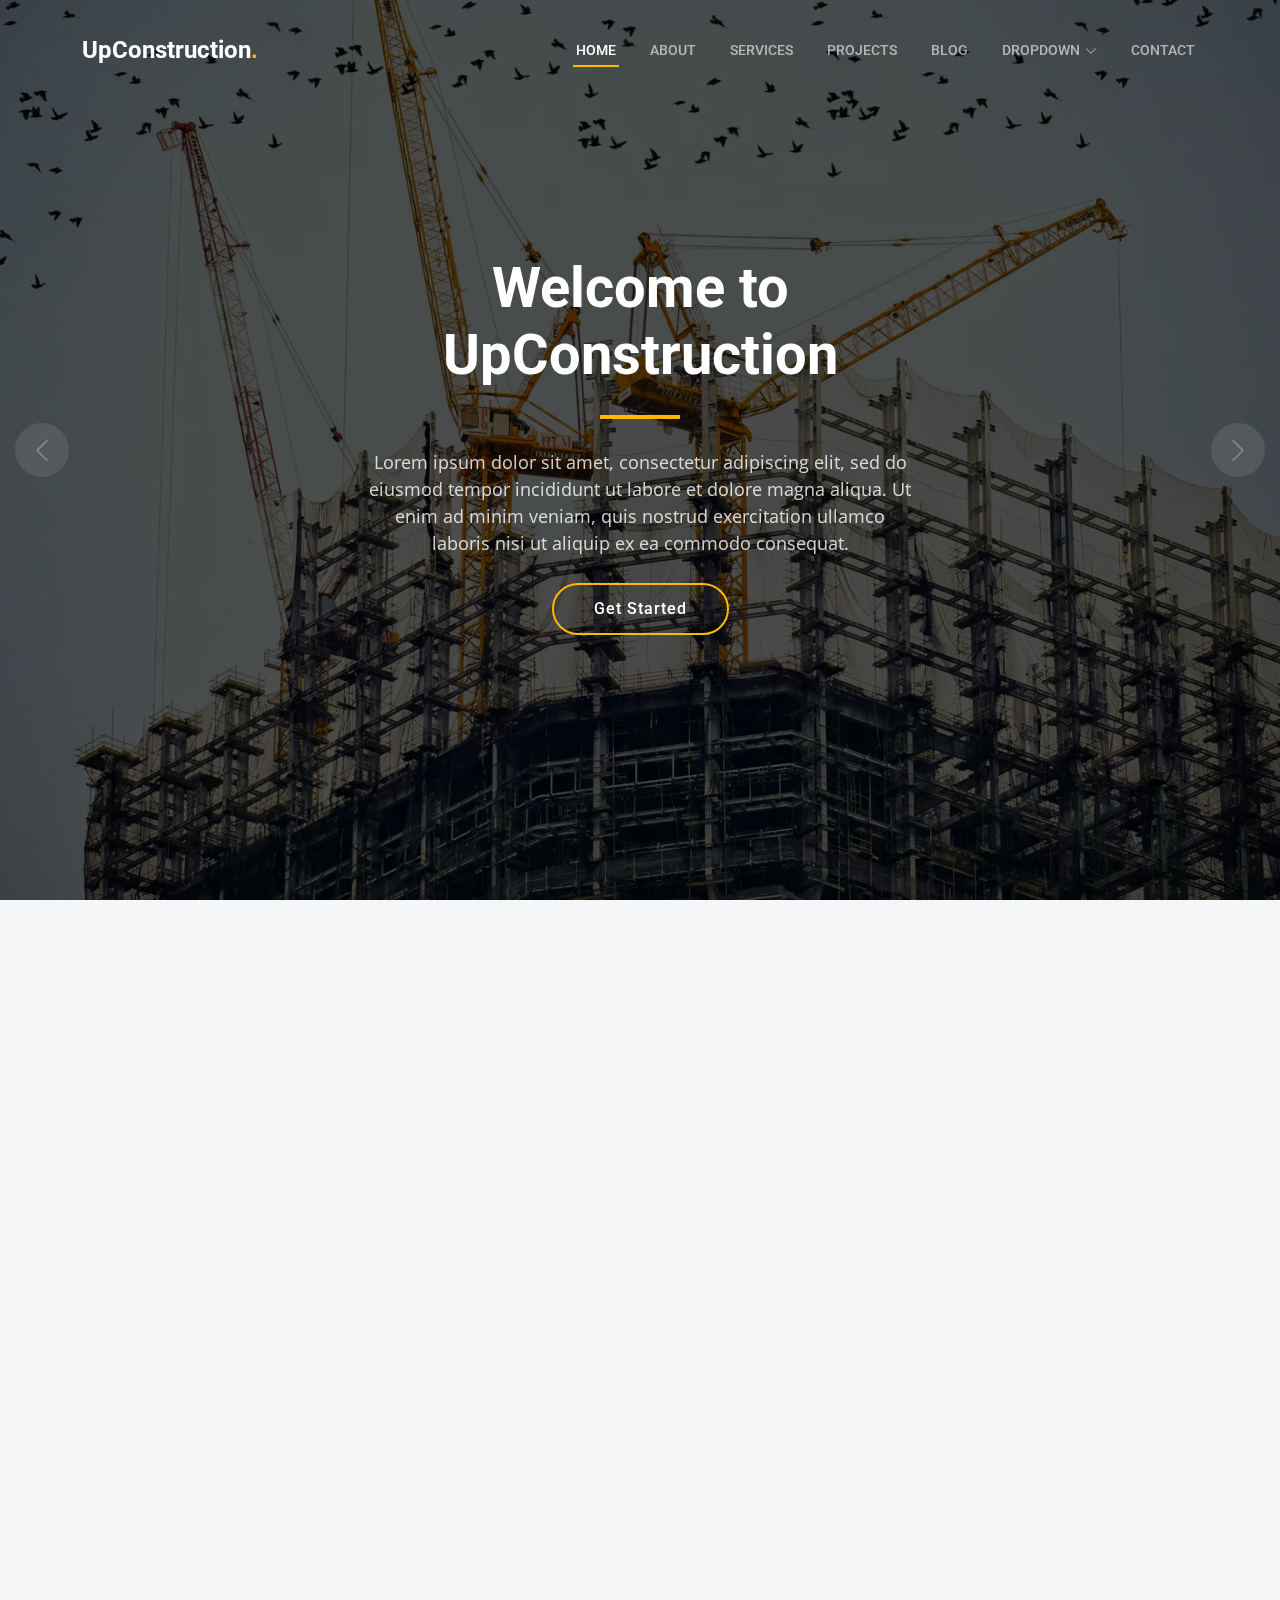
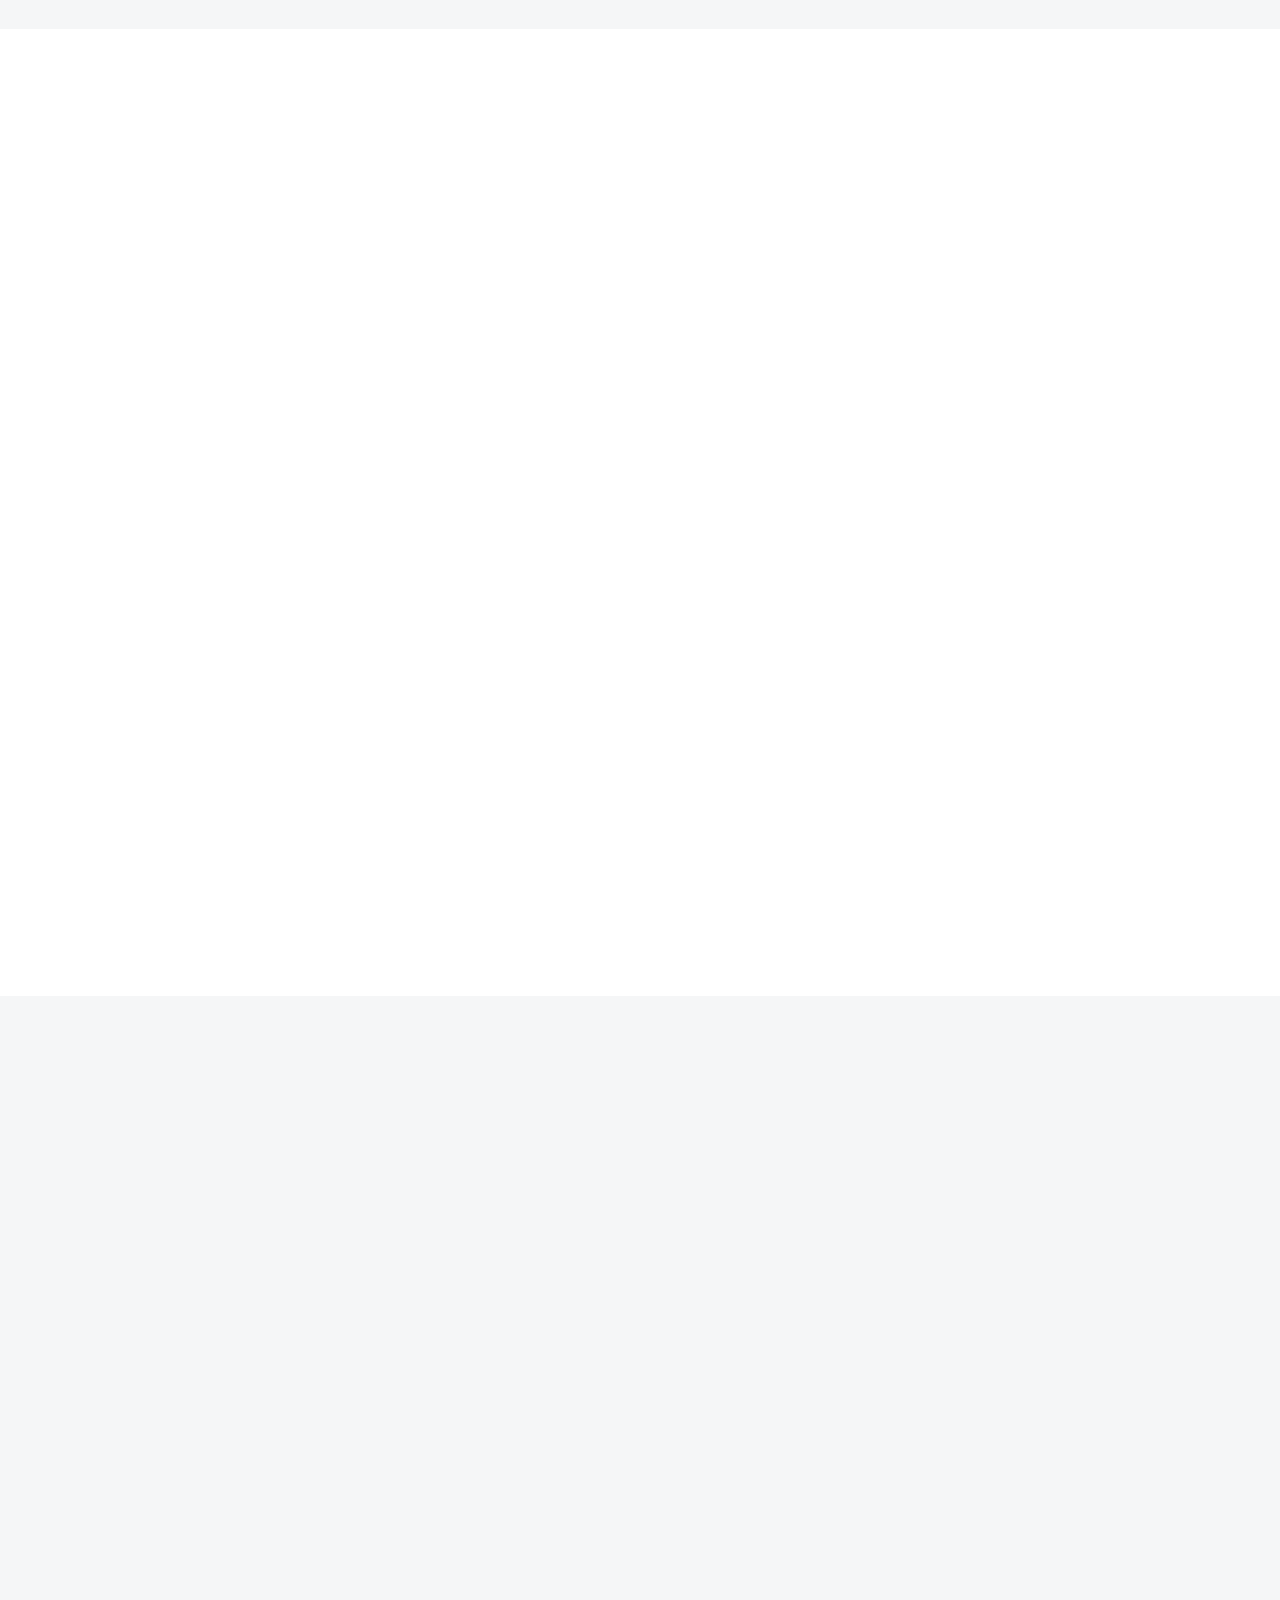
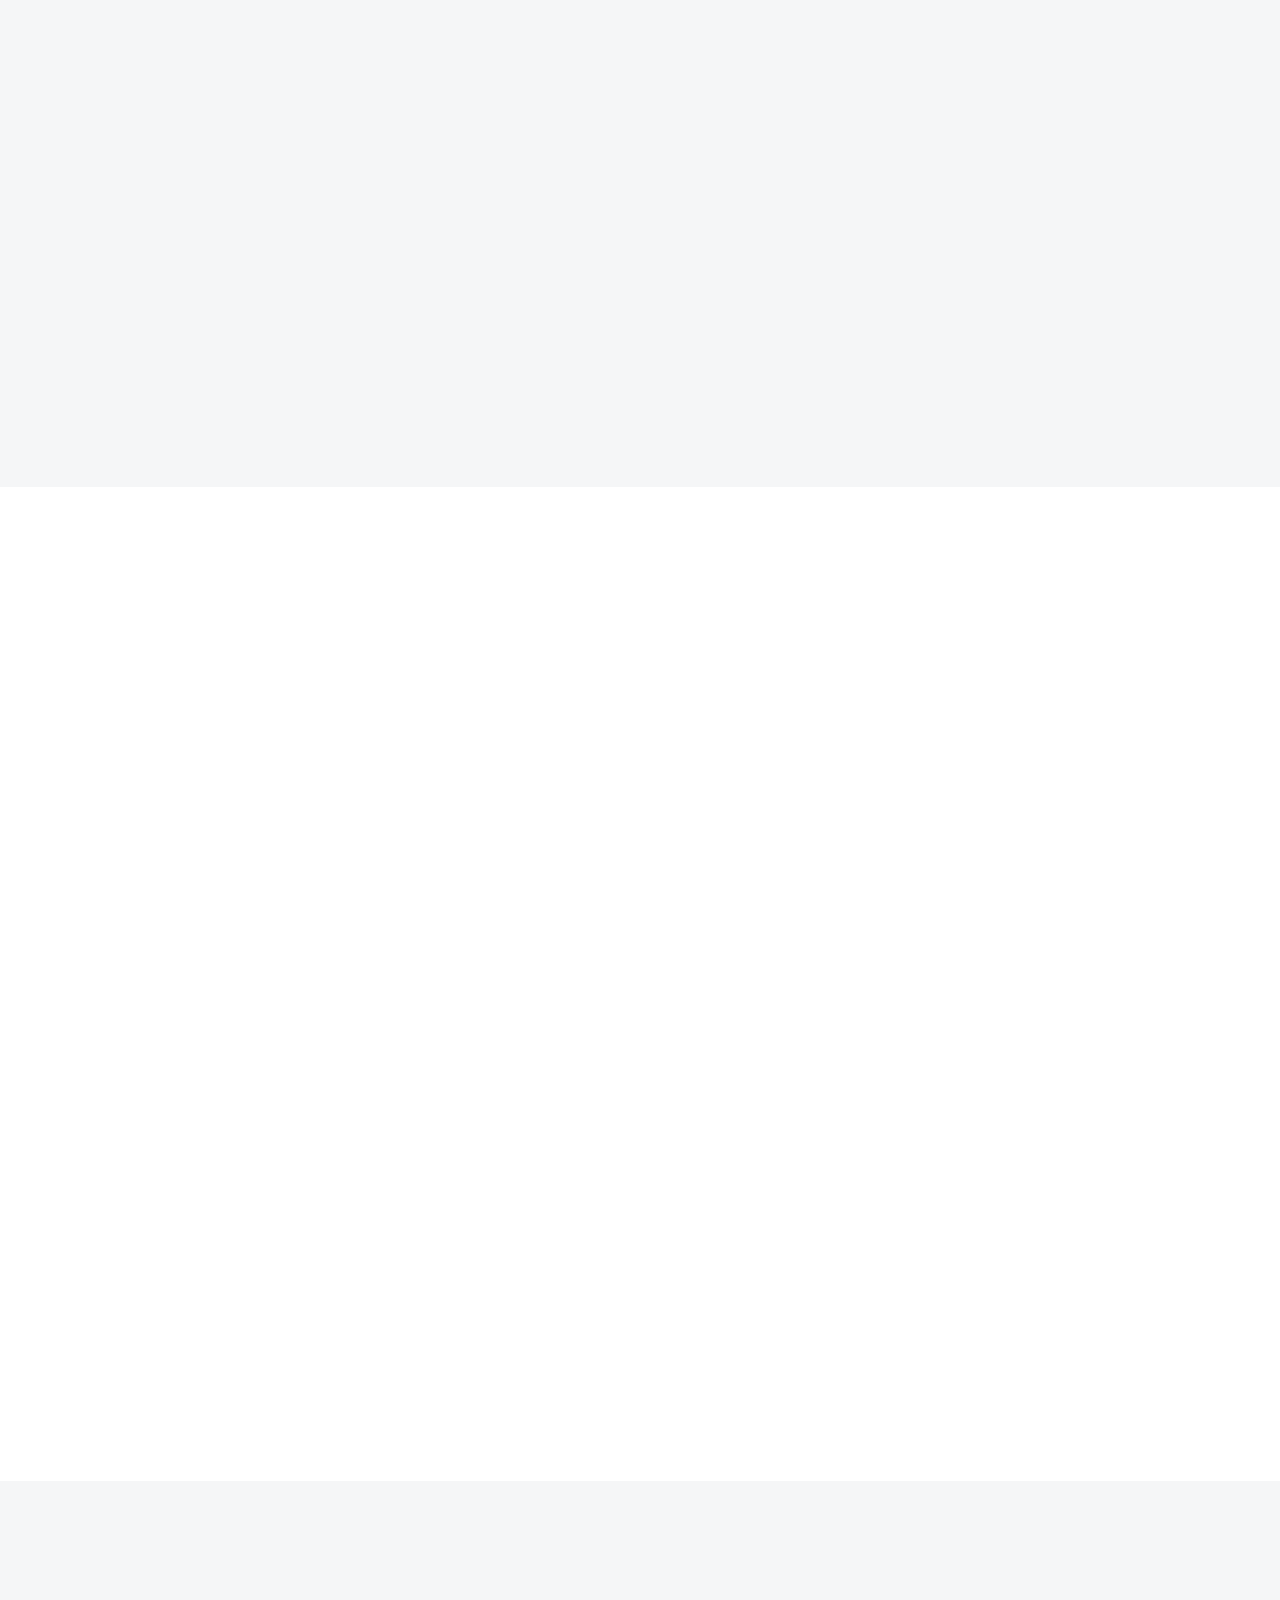
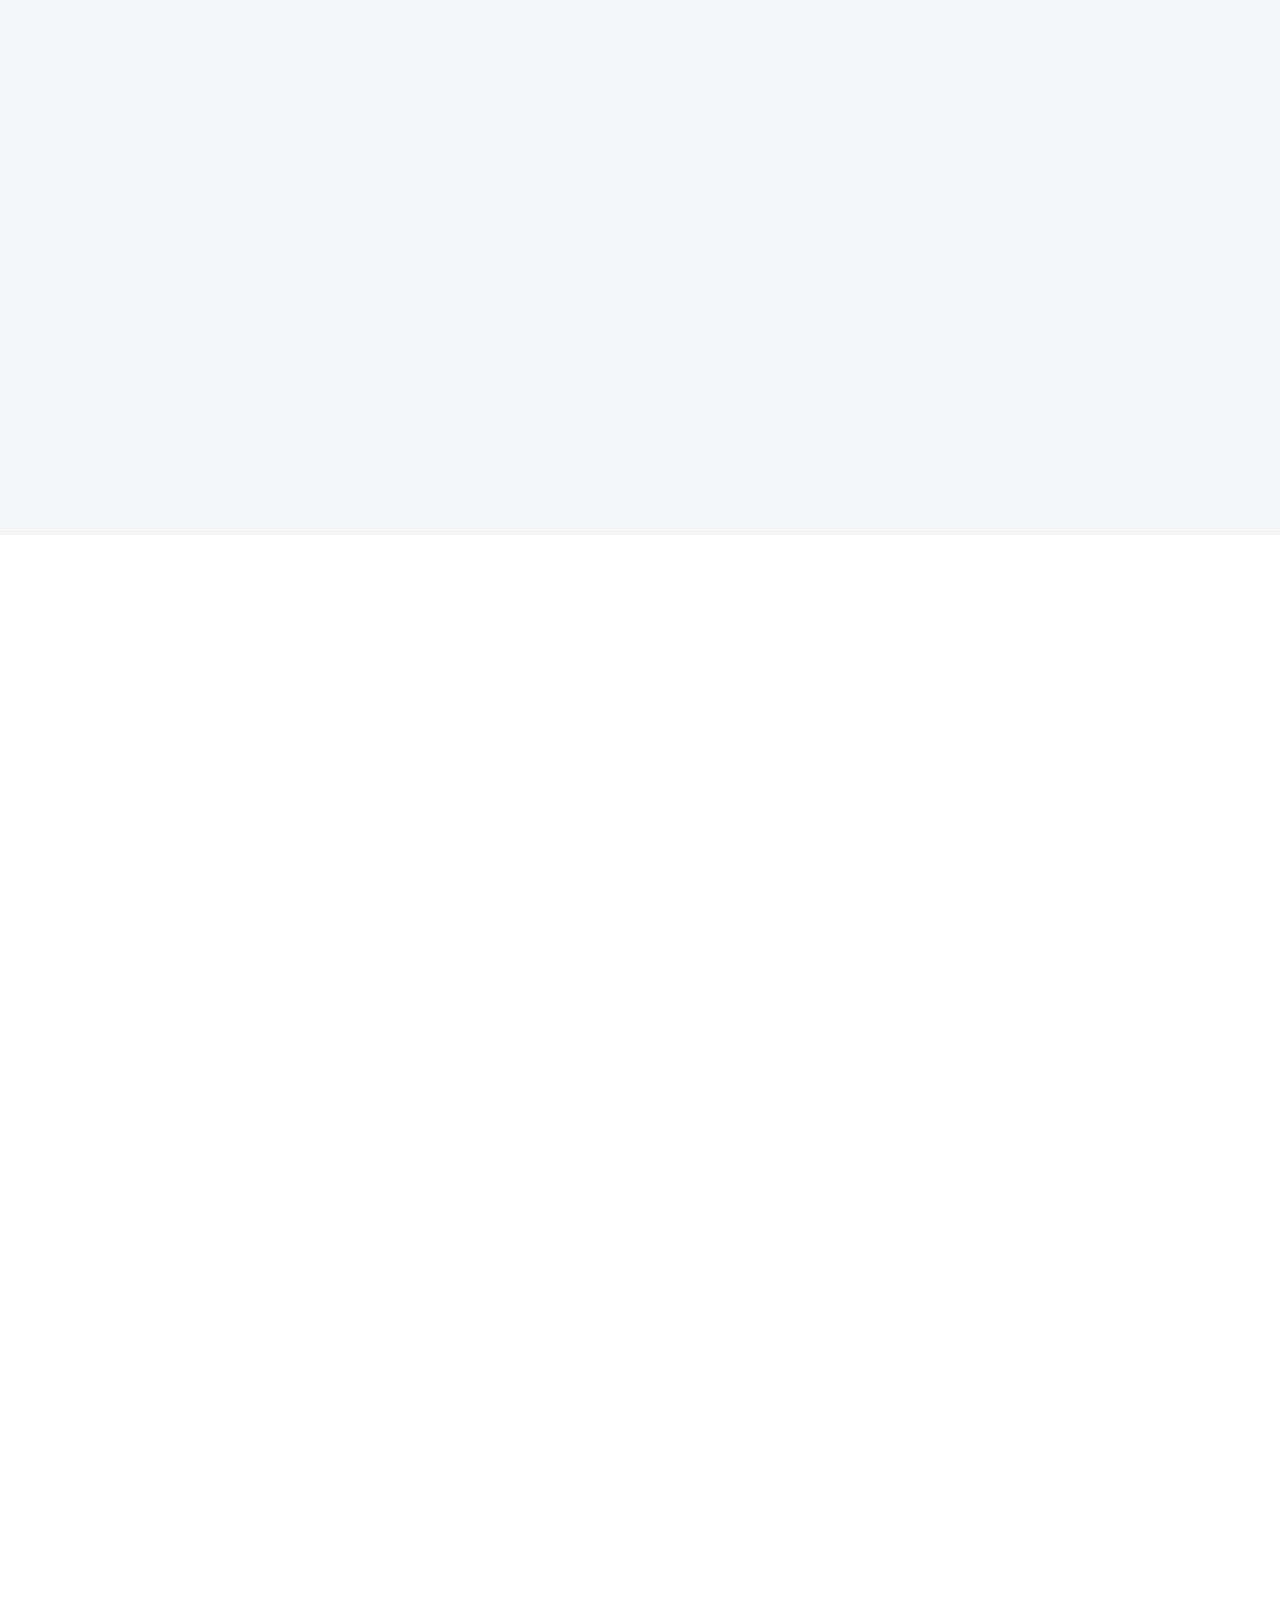
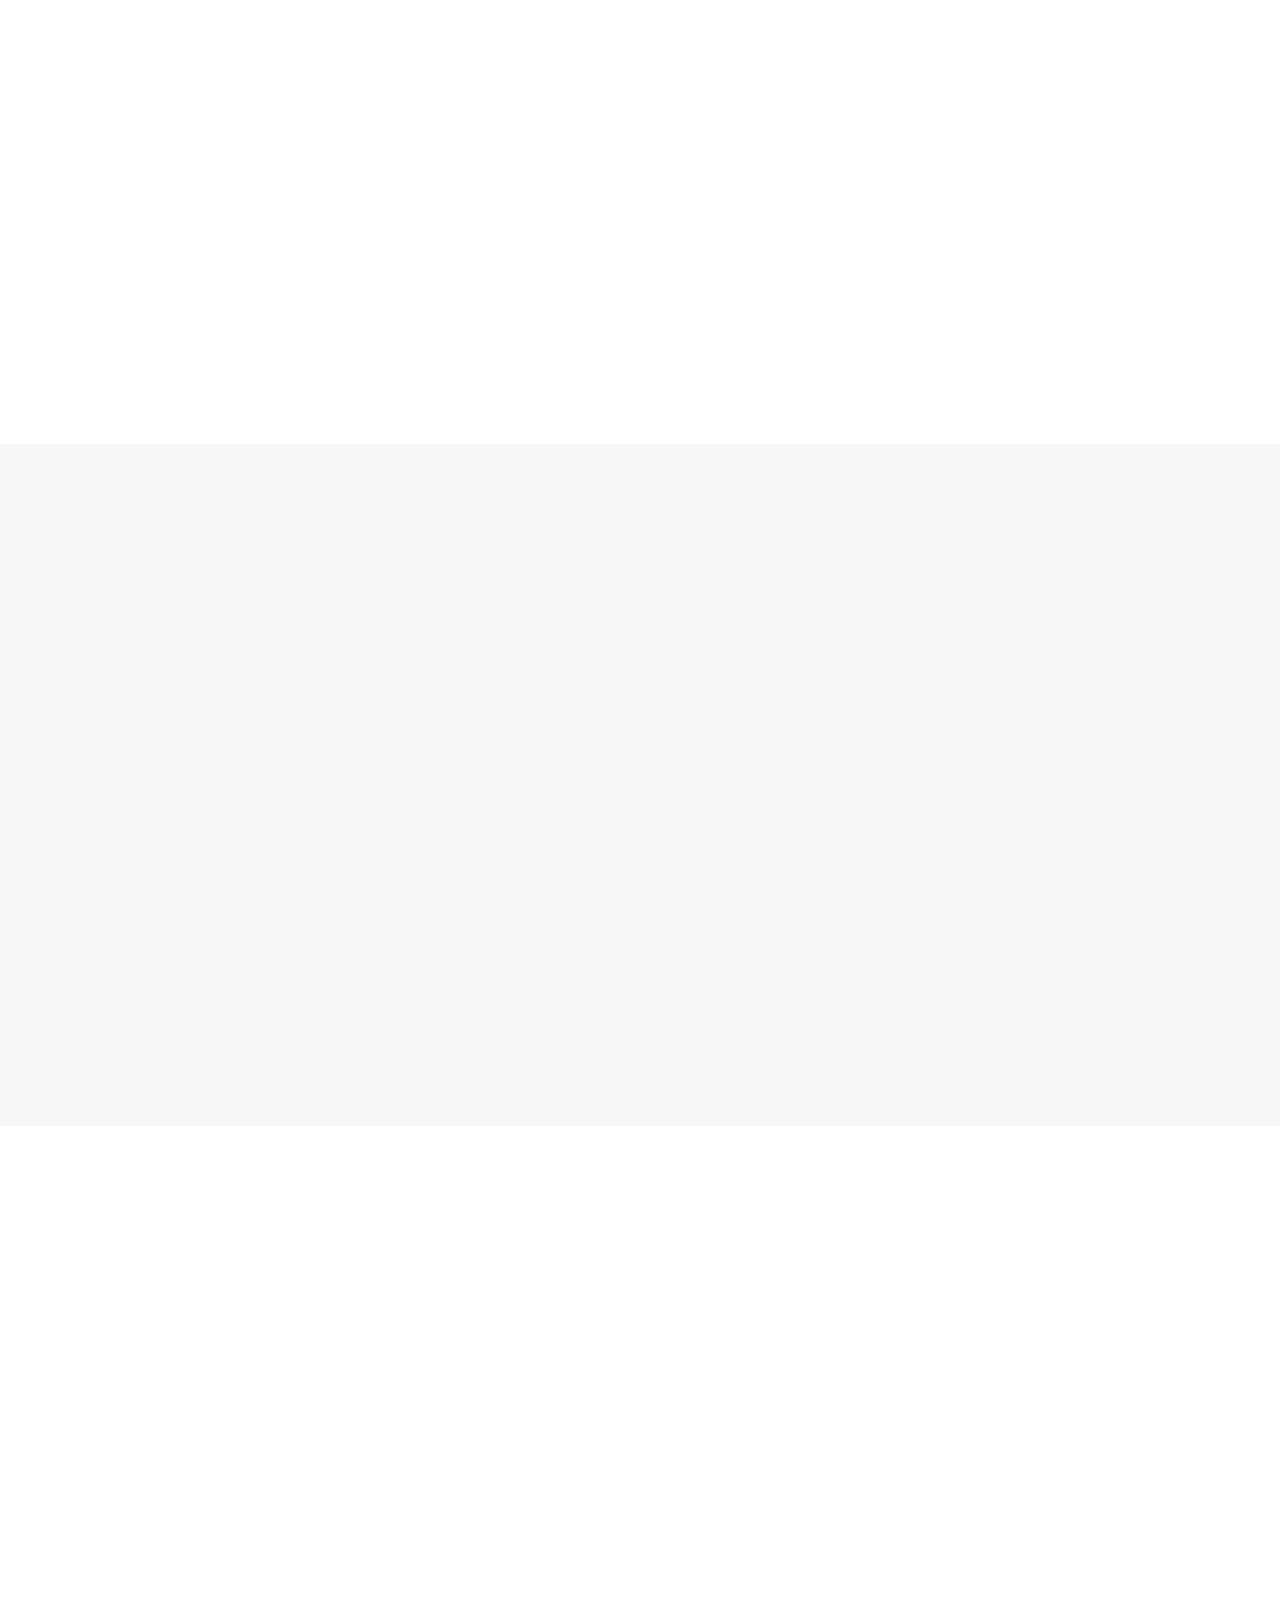
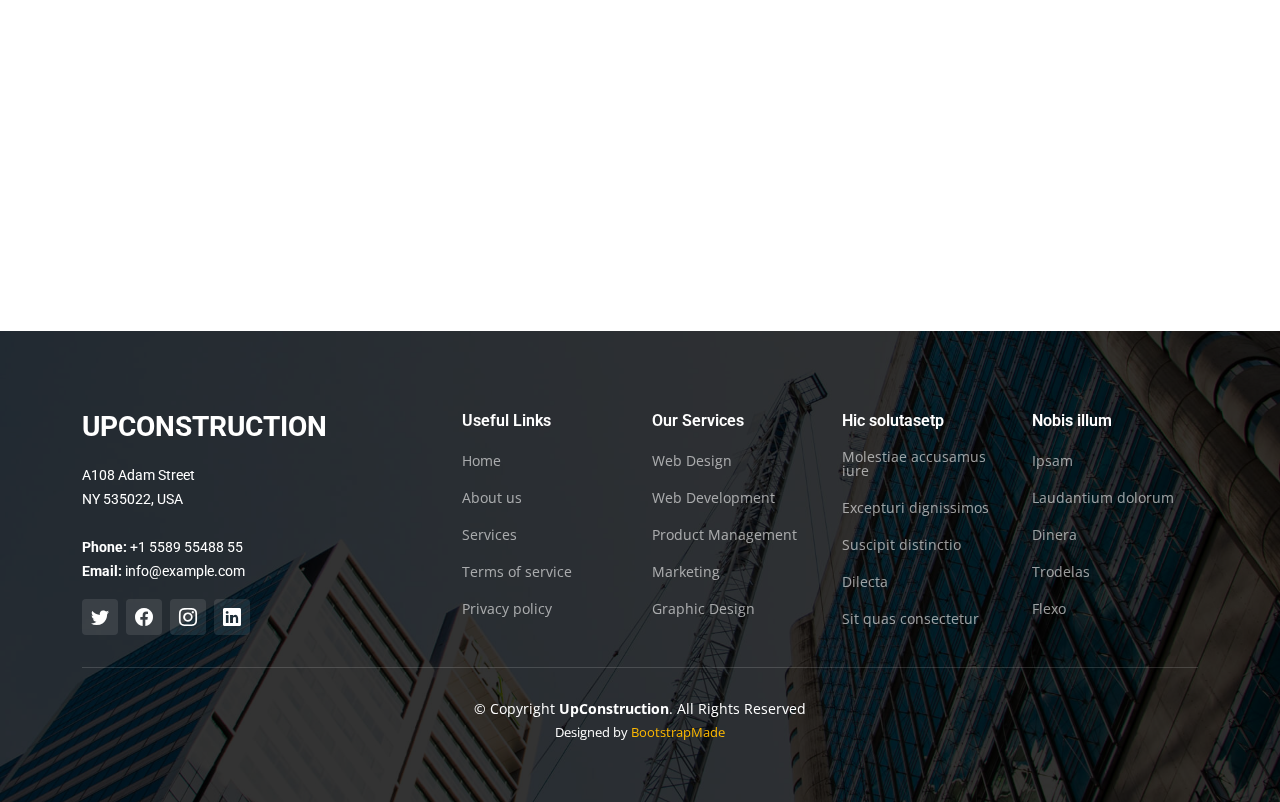
<file: index.html>
<!DOCTYPE html>
<html lang="en">

<head>
  <meta charset="utf-8">
  <meta content="width=device-width, initial-scale=1.0" name="viewport">

  <title>UpConstruction Bootstrap Template - Index</title>
  <meta content="" name="description">
  <meta content="" name="keywords">

  <!-- Favicons -->
  <link href="assets/img/favicon.png" rel="icon">
  <link href="assets/img/apple-touch-icon.png" rel="apple-touch-icon">

  <!-- Google Fonts -->
  <link rel="preconnect" href="https://fonts.googleapis.com">
  <link rel="preconnect" href="https://fonts.gstatic.com" crossorigin>
  <link href="https://fonts.googleapis.com/css2?family=Open+Sans:ital,wght@0,300;0,400;0,500;0,600;0,700;1,300;1,400;1,600;1,700&family=Roboto:ital,wght@0,300;0,400;0,500;0,600;0,700;1,300;1,400;1,500;1,600;1,700&family=Work+Sans:ital,wght@0,300;0,400;0,500;0,600;0,700;1,300;1,400;1,500;1,600;1,700&display=swap" rel="stylesheet">

  <!-- Vendor CSS Files -->
  <link href="assets/vendor/bootstrap/css/bootstrap.min.css" rel="stylesheet">
  <link href="assets/vendor/bootstrap-icons/bootstrap-icons.css" rel="stylesheet">
  <link href="assets/vendor/fontawesome-free/css/all.min.css" rel="stylesheet">
  <link href="assets/vendor/aos/aos.css" rel="stylesheet">
  <link href="assets/vendor/glightbox/css/glightbox.min.css" rel="stylesheet">
  <link href="assets/vendor/swiper/swiper-bundle.min.css" rel="stylesheet">

  <!-- Template Main CSS File -->
  <link href="assets/css/main.css" rel="stylesheet">

  <!-- =======================================================
  * Template Name: UpConstruction - v1.2.0
  * Template URL: https://bootstrapmade.com/upconstruction-bootstrap-construction-website-template/
  * Author: BootstrapMade.com
  * License: https://bootstrapmade.com/license/
  ======================================================== -->
</head>

<body>

  <!-- ======= Header ======= -->
  <header id="header" class="header d-flex align-items-center">
    <div class="container-fluid container-xl d-flex align-items-center justify-content-between">

      <a href="index.html" class="logo d-flex align-items-center">
        <!-- Uncomment the line below if you also wish to use an image logo -->
        <!-- <img src="assets/img/logo.png" alt=""> -->
        <h1>UpConstruction<span>.</span></h1>
      </a>

      <i class="mobile-nav-toggle mobile-nav-show bi bi-list"></i>
      <i class="mobile-nav-toggle mobile-nav-hide d-none bi bi-x"></i>
      <nav id="navbar" class="navbar">
        <ul>
          <li><a href="index.html" class="active">Home</a></li>
          <li><a href="about.html">About</a></li>
          <li><a href="services.html">Services</a></li>
          <li><a href="projects.html">Projects</a></li>
          <li><a href="blog.html">Blog</a></li>
          <li class="dropdown"><a href="#"><span>Dropdown</span> <i class="bi bi-chevron-down dropdown-indicator"></i></a>
            <ul>
              <li><a href="#">Dropdown 1</a></li>
              <li class="dropdown"><a href="#"><span>Deep Dropdown</span> <i class="bi bi-chevron-down dropdown-indicator"></i></a>
                <ul>
                  <li><a href="#">Deep Dropdown 1</a></li>
                  <li><a href="#">Deep Dropdown 2</a></li>
                  <li><a href="#">Deep Dropdown 3</a></li>
                  <li><a href="#">Deep Dropdown 4</a></li>
                  <li><a href="#">Deep Dropdown 5</a></li>
                </ul>
              </li>
              <li><a href="#">Dropdown 2</a></li>
              <li><a href="#">Dropdown 3</a></li>
              <li><a href="#">Dropdown 4</a></li>
            </ul>
          </li>
          <li><a href="contact.html">Contact</a></li>
        </ul>
      </nav><!-- .navbar -->

    </div>
  </header><!-- End Header -->

  <!-- ======= Hero Section ======= -->
  <section id="hero" class="hero">

    <div class="info d-flex align-items-center">
      <div class="container">
        <div class="row justify-content-center">
          <div class="col-lg-6 text-center">
            <h2 data-aos="fade-down">Welcome to <span>UpConstruction</span></h2>
            <p data-aos="fade-up">Lorem ipsum dolor sit amet, consectetur adipiscing elit, sed do eiusmod tempor incididunt ut labore et dolore magna aliqua. Ut enim ad minim veniam, quis nostrud exercitation ullamco laboris nisi ut aliquip ex ea commodo consequat.</p>
            <a data-aos="fade-up" data-aos-delay="200" href="#get-started" class="btn-get-started">Get Started</a>
          </div>
        </div>
      </div>
    </div>

    <div id="hero-carousel" class="carousel slide" data-bs-ride="carousel" data-bs-interval="5000">

      <div class="carousel-item active" style="background-image: url(assets/img/hero-carousel/hero-carousel-1.jpg)"></div>
      <div class="carousel-item" style="background-image: url(assets/img/hero-carousel/hero-carousel-2.jpg)"></div>
      <div class="carousel-item" style="background-image: url(assets/img/hero-carousel/hero-carousel-3.jpg)"></div>
      <div class="carousel-item" style="background-image: url(assets/img/hero-carousel/hero-carousel-4.jpg)"></div>
      <div class="carousel-item" style="background-image: url(assets/img/hero-carousel/hero-carousel-5.jpg)"></div>

      <a class="carousel-control-prev" href="#hero-carousel" role="button" data-bs-slide="prev">
        <span class="carousel-control-prev-icon bi bi-chevron-left" aria-hidden="true"></span>
      </a>

      <a class="carousel-control-next" href="#hero-carousel" role="button" data-bs-slide="next">
        <span class="carousel-control-next-icon bi bi-chevron-right" aria-hidden="true"></span>
      </a>

    </div>

  </section><!-- End Hero Section -->

  <main id="main">

    <!-- ======= Get Started Section ======= -->
    <section id="get-started" class="get-started section-bg">
      <div class="container">

        <div class="row justify-content-between gy-4">

          <div class="col-lg-6 d-flex align-items-center" data-aos="fade-up">
            <div class="content">
              <h3>Minus hic non reiciendis ea possimus at quia.</h3>
              <p>Rem id rerum. Debitis deserunt quidem delectus expedita ducimus dolor. Aut iusto ipsa. Eos ipsum nobis ipsa soluta itaque perspiciatis fuga ipsum perspiciatis. Eum amet fugiat totam nisi possimus ut delectus dicta.
              <p>Aliquam velit deserunt autem. Inventore et saepe. Tenetur suscipit eligendi labore culpa eos. Deserunt porro magni qui necessitatibus dolorem at animi cupiditate.</p>
            </div>
          </div>

          <div class="col-lg-5" data-aos="fade">
            <form action="forms/quote.php" method="post" class="php-email-form">
              <h3>Get a quote</h3>
              <p>Vel nobis odio laboriosam et hic voluptatem. Inventore vitae totam. Rerum repellendus enim linead sero park flows.</p>
              <div class="row gy-3">

                <div class="col-md-12">
                  <input type="text" name="name" class="form-control" placeholder="Name" required>
                </div>

                <div class="col-md-12 ">
                  <input type="email" class="form-control" name="email" placeholder="Email" required>
                </div>

                <div class="col-md-12">
                  <input type="text" class="form-control" name="phone" placeholder="Phone" required>
                </div>

                <div class="col-md-12">
                  <textarea class="form-control" name="message" rows="6" placeholder="Message" required></textarea>
                </div>

                <div class="col-md-12 text-center">
                  <div class="loading">Loading</div>
                  <div class="error-message"></div>
                  <div class="sent-message">Your quote request has been sent successfully. Thank you!</div>

                  <button type="submit">Get a quote</button>
                </div>

              </div>
            </form>
          </div><!-- End Quote Form -->

        </div>

      </div>
    </section><!-- End Get Started Section -->

    <!-- ======= Constructions Section ======= -->
    <section id="constructions" class="constructions">
      <div class="container" data-aos="fade-up">

        <div class="section-header">
          <h2>Constructions</h2>
          <p>Nulla dolorum nulla nesciunt rerum facere sed ut inventore quam porro nihil id ratione ea sunt quis dolorem dolore earum</p>
        </div>

        <div class="row gy-4">

          <div class="col-lg-6" data-aos="fade-up" data-aos-delay="100">
            <div class="card-item">
              <div class="row">
                <div class="col-xl-5">
                  <div class="card-bg" style="background-image: url(assets/img/constructions-1.jpg);"></div>
                </div>
                <div class="col-xl-7 d-flex align-items-center">
                  <div class="card-body">
                    <h4 class="card-title">Eligendi omnis sunt veritatis.</h4>
                    <p>Fuga in dolorum et iste et culpa. Commodi possimus nesciunt modi voluptatem placeat deleniti adipisci. Cum delectus doloribus non veritatis. Officia temporibus illo magnam. Dolor eos et.</p>
                  </div>
                </div>
              </div>
            </div>
          </div><!-- End Card Item -->

          <div class="col-lg-6" data-aos="fade-up" data-aos-delay="200">
            <div class="card-item">
              <div class="row">
                <div class="col-xl-5">
                  <div class="card-bg" style="background-image: url(assets/img/constructions-2.jpg);"></div>
                </div>
                <div class="col-xl-7 d-flex align-items-center">
                  <div class="card-body">
                    <h4 class="card-title">Possimus ut sed velit assumenda</h4>
                    <p>Sunt deserunt maiores voluptatem autem est rerum perferendis rerum blanditiis. Est laboriosam qui iste numquam laboriosam voluptatem architecto. Est laudantium sunt at quas aut hic. Eum dignissimos.</p>
                  </div>
                </div>
              </div>
            </div>
          </div><!-- End Card Item -->

          <div class="col-lg-6" data-aos="fade-up" data-aos-delay="300">
            <div class="card-item">
              <div class="row">
                <div class="col-xl-5">
                  <div class="card-bg" style="background-image: url(assets/img/constructions-3.jpg);"></div>
                </div>
                <div class="col-xl-7 d-flex align-items-center">
                  <div class="card-body">
                    <h4 class="card-title">Error beatae dolor inventore aut</h4>
                    <p>Dicta porro nobis. Velit cum in. Nesciunt dignissimos enim molestiae facilis numquam quae quaerat ipsam omnis. Neque debitis ipsum at architecto officia laboriosam odit. Ut sunt temporibus nulla culpa.</p>
                  </div>
                </div>
              </div>
            </div>
          </div><!-- End Card Item -->

          <div class="col-lg-6" data-aos="fade-up" data-aos-delay="400">
            <div class="card-item">
              <div class="row">
                <div class="col-xl-5">
                  <div class="card-bg" style="background-image: url(assets/img/constructions-4.jpg);"></div>
                </div>
                <div class="col-xl-7 d-flex align-items-center">
                  <div class="card-body">
                    <h4 class="card-title">Expedita voluptas ut ut nesciunt</h4>
                    <p>Aut est quidem doloremque voluptatem magnam quis excepturi vero quia. Eum eos doloremque architecto illo at beatae dolore. Fugiat suscipit et sint ratione dolores. Aut aliquid ea dolores libero nobis.</p>
                  </div>
                </div>
              </div>
            </div>
          </div><!-- End Card Item -->

        </div>

      </div>
    </section><!-- End Constructions Section -->

    <!-- ======= Services Section ======= -->
    <section id="services" class="services section-bg">
      <div class="container" data-aos="fade-up">

        <div class="section-header">
          <h2>Services</h2>
          <p>Voluptatem quibusdam ut ullam perferendis repellat non ut consequuntur est eveniet deleniti fignissimos eos quam</p>
        </div>

        <div class="row gy-4">

          <div class="col-lg-4 col-md-6" data-aos="fade-up" data-aos-delay="100">
            <div class="service-item  position-relative">
              <div class="icon">
                <i class="fa-solid fa-mountain-city"></i>
              </div>
              <h3>Nesciunt Mete</h3>
              <p>Provident nihil minus qui consequatur non omnis maiores. Eos accusantium minus dolores iure perferendis tempore et consequatur.</p>
              <a href="service-details.html" class="readmore stretched-link">Learn more <i class="bi bi-arrow-right"></i></a>
            </div>
          </div><!-- End Service Item -->

          <div class="col-lg-4 col-md-6" data-aos="fade-up" data-aos-delay="200">
            <div class="service-item position-relative">
              <div class="icon">
                <i class="fa-solid fa-arrow-up-from-ground-water"></i>
              </div>
              <h3>Eosle Commodi</h3>
              <p>Ut autem aut autem non a. Sint sint sit facilis nam iusto sint. Libero corrupti neque eum hic non ut nesciunt dolorem.</p>
              <a href="service-details.html" class="readmore stretched-link">Learn more <i class="bi bi-arrow-right"></i></a>
            </div>
          </div><!-- End Service Item -->

          <div class="col-lg-4 col-md-6" data-aos="fade-up" data-aos-delay="300">
            <div class="service-item position-relative">
              <div class="icon">
                <i class="fa-solid fa-compass-drafting"></i>
              </div>
              <h3>Ledo Markt</h3>
              <p>Ut excepturi voluptatem nisi sed. Quidem fuga consequatur. Minus ea aut. Vel qui id voluptas adipisci eos earum corrupti.</p>
              <a href="service-details.html" class="readmore stretched-link">Learn more <i class="bi bi-arrow-right"></i></a>
            </div>
          </div><!-- End Service Item -->

          <div class="col-lg-4 col-md-6" data-aos="fade-up" data-aos-delay="400">
            <div class="service-item position-relative">
              <div class="icon">
                <i class="fa-solid fa-trowel-bricks"></i>
              </div>
              <h3>Asperiores Commodit</h3>
              <p>Non et temporibus minus omnis sed dolor esse consequatur. Cupiditate sed error ea fuga sit provident adipisci neque.</p>
              <a href="service-details.html" class="readmore stretched-link">Learn more <i class="bi bi-arrow-right"></i></a>
            </div>
          </div><!-- End Service Item -->

          <div class="col-lg-4 col-md-6" data-aos="fade-up" data-aos-delay="500">
            <div class="service-item position-relative">
              <div class="icon">
                <i class="fa-solid fa-helmet-safety"></i>
              </div>
              <h3>Velit Doloremque</h3>
              <p>Cumque et suscipit saepe. Est maiores autem enim facilis ut aut ipsam corporis aut. Sed animi at autem alias eius labore.</p>
              <a href="service-details.html" class="readmore stretched-link">Learn more <i class="bi bi-arrow-right"></i></a>
            </div>
          </div><!-- End Service Item -->

          <div class="col-lg-4 col-md-6" data-aos="fade-up" data-aos-delay="600">
            <div class="service-item position-relative">
              <div class="icon">
                <i class="fa-solid fa-arrow-up-from-ground-water"></i>
              </div>
              <h3>Dolori Architecto</h3>
              <p>Hic molestias ea quibusdam eos. Fugiat enim doloremque aut neque non et debitis iure. Corrupti recusandae ducimus enim.</p>
              <a href="service-details.html" class="readmore stretched-link">Learn more <i class="bi bi-arrow-right"></i></a>
            </div>
          </div><!-- End Service Item -->

        </div>

      </div>
    </section><!-- End Services Section -->

    <!-- ======= Alt Services Section ======= -->
    <section id="alt-services" class="alt-services">
      <div class="container" data-aos="fade-up">

        <div class="row justify-content-around gy-4">
          <div class="col-lg-6 img-bg" style="background-image: url(assets/img/alt-services.jpg);" data-aos="zoom-in" data-aos-delay="100"></div>

          <div class="col-lg-5 d-flex flex-column justify-content-center">
            <h3>Enim quis est voluptatibus aliquid consequatur fugiat</h3>
            <p>Esse voluptas cumque vel exercitationem. Reiciendis est hic accusamus. Non ipsam et sed minima temporibus laudantium. Soluta voluptate sed facere corporis dolores excepturi</p>

            <div class="icon-box d-flex position-relative" data-aos="fade-up" data-aos-delay="100">
              <i class="bi bi-easel flex-shrink-0"></i>
              <div>
                <h4><a href="" class="stretched-link">Lorem Ipsum</a></h4>
                <p>Voluptatum deleniti atque corrupti quos dolores et quas molestias excepturi sint occaecati cupiditate non provident</p>
              </div>
            </div><!-- End Icon Box -->

            <div class="icon-box d-flex position-relative" data-aos="fade-up" data-aos-delay="200">
              <i class="bi bi-patch-check flex-shrink-0"></i>
              <div>
                <h4><a href="" class="stretched-link">Nemo Enim</a></h4>
                <p>At vero eos et accusamus et iusto odio dignissimos ducimus qui blanditiis praesentium voluptatum deleniti atque</p>
              </div>
            </div><!-- End Icon Box -->

            <div class="icon-box d-flex position-relative" data-aos="fade-up" data-aos-delay="300">
              <i class="bi bi-brightness-high flex-shrink-0"></i>
              <div>
                <h4><a href="" class="stretched-link">Dine Pad</a></h4>
                <p>Explicabo est voluptatum asperiores consequatur magnam. Et veritatis odit. Sunt aut deserunt minus aut eligendi omnis</p>
              </div>
            </div><!-- End Icon Box -->

            <div class="icon-box d-flex position-relative" data-aos="fade-up" data-aos-delay="400">
              <i class="bi bi-brightness-high flex-shrink-0"></i>
              <div>
                <h4><a href="" class="stretched-link">Tride clov</a></h4>
                <p>Est voluptatem labore deleniti quis a delectus et. Saepe dolorem libero sit non aspernatur odit amet. Et eligendi</p>
              </div>
            </div><!-- End Icon Box -->

          </div>
        </div>

      </div>
    </section><!-- End Alt Services Section -->

    <!-- ======= Features Section ======= -->
    <section id="features" class="features section-bg">
      <div class="container" data-aos="fade-up">

        <ul class="nav nav-tabs row  g-2 d-flex">

          <li class="nav-item col-3">
            <a class="nav-link active show" data-bs-toggle="tab" data-bs-target="#tab-1">
              <h4>Modisit</h4>
            </a>
          </li><!-- End tab nav item -->

          <li class="nav-item col-3">
            <a class="nav-link" data-bs-toggle="tab" data-bs-target="#tab-2">
              <h4>Praesenti</h4>
            </a><!-- End tab nav item -->

          <li class="nav-item col-3">
            <a class="nav-link" data-bs-toggle="tab" data-bs-target="#tab-3">
              <h4>Explica</h4>
            </a>
          </li><!-- End tab nav item -->

          <li class="nav-item col-3">
            <a class="nav-link" data-bs-toggle="tab" data-bs-target="#tab-4">
              <h4>Nostrum</h4>
            </a>
          </li><!-- End tab nav item -->

        </ul>

        <div class="tab-content">

          <div class="tab-pane active show" id="tab-1">
            <div class="row">
              <div class="col-lg-6 order-2 order-lg-1 mt-3 mt-lg-0 d-flex flex-column justify-content-center" data-aos="fade-up" data-aos-delay="100">
                <h3>Voluptatem dignissimos provident</h3>
                <p class="fst-italic">
                  Lorem ipsum dolor sit amet, consectetur adipiscing elit, sed do eiusmod tempor incididunt ut labore et dolore
                  magna aliqua.
                </p>
                <ul>
                  <li><i class="bi bi-check2-all"></i> Ullamco laboris nisi ut aliquip ex ea commodo consequat.</li>
                  <li><i class="bi bi-check2-all"></i> Duis aute irure dolor in reprehenderit in voluptate velit.</li>
                  <li><i class="bi bi-check2-all"></i> Ullamco laboris nisi ut aliquip ex ea commodo consequat. Duis aute irure dolor in reprehenderit in voluptate trideta storacalaperda mastiro dolore eu fugiat nulla pariatur.</li>
                </ul>
              </div>
              <div class="col-lg-6 order-1 order-lg-2 text-center" data-aos="fade-up" data-aos-delay="200">
                <img src="assets/img/features-1.jpg" alt="" class="img-fluid">
              </div>
            </div>
          </div><!-- End tab content item -->

          <div class="tab-pane" id="tab-2">
            <div class="row">
              <div class="col-lg-6 order-2 order-lg-1 mt-3 mt-lg-0 d-flex flex-column justify-content-center">
                <h3>Neque exercitationem debitis</h3>
                <p class="fst-italic">
                  Lorem ipsum dolor sit amet, consectetur adipiscing elit, sed do eiusmod tempor incididunt ut labore et dolore
                  magna aliqua.
                </p>
                <ul>
                  <li><i class="bi bi-check2-all"></i> Ullamco laboris nisi ut aliquip ex ea commodo consequat.</li>
                  <li><i class="bi bi-check2-all"></i> Duis aute irure dolor in reprehenderit in voluptate velit.</li>
                  <li><i class="bi bi-check2-all"></i> Provident mollitia neque rerum asperiores dolores quos qui a. Ipsum neque dolor voluptate nisi sed.</li>
                  <li><i class="bi bi-check2-all"></i> Ullamco laboris nisi ut aliquip ex ea commodo consequat. Duis aute irure dolor in reprehenderit in voluptate trideta storacalaperda mastiro dolore eu fugiat nulla pariatur.</li>
                </ul>
              </div>
              <div class="col-lg-6 order-1 order-lg-2 text-center">
                <img src="assets/img/features-2.jpg" alt="" class="img-fluid">
              </div>
            </div>
          </div><!-- End tab content item -->

          <div class="tab-pane" id="tab-3">
            <div class="row">
              <div class="col-lg-6 order-2 order-lg-1 mt-3 mt-lg-0 d-flex flex-column justify-content-center">
                <h3>Voluptatibus commodi accusamu</h3>
                <ul>
                  <li><i class="bi bi-check2-all"></i> Ullamco laboris nisi ut aliquip ex ea commodo consequat.</li>
                  <li><i class="bi bi-check2-all"></i> Duis aute irure dolor in reprehenderit in voluptate velit.</li>
                  <li><i class="bi bi-check2-all"></i> Provident mollitia neque rerum asperiores dolores quos qui a. Ipsum neque dolor voluptate nisi sed.</li>
                </ul>
                <p class="fst-italic">
                  Lorem ipsum dolor sit amet, consectetur adipiscing elit, sed do eiusmod tempor incididunt ut labore et dolore
                  magna aliqua.
                </p>
              </div>
              <div class="col-lg-6 order-1 order-lg-2 text-center">
                <img src="assets/img/features-3.jpg" alt="" class="img-fluid">
              </div>
            </div>
          </div><!-- End tab content item -->

          <div class="tab-pane" id="tab-4">
            <div class="row">
              <div class="col-lg-6 order-2 order-lg-1 mt-3 mt-lg-0 d-flex flex-column justify-content-center">
                <h3>Omnis fugiat ea explicabo sunt</h3>
                <p class="fst-italic">
                  Lorem ipsum dolor sit amet, consectetur adipiscing elit, sed do eiusmod tempor incididunt ut labore et dolore
                  magna aliqua.
                </p>
                <ul>
                  <li><i class="bi bi-check2-all"></i> Ullamco laboris nisi ut aliquip ex ea commodo consequat.</li>
                  <li><i class="bi bi-check2-all"></i> Duis aute irure dolor in reprehenderit in voluptate velit.</li>
                  <li><i class="bi bi-check2-all"></i> Ullamco laboris nisi ut aliquip ex ea commodo consequat. Duis aute irure dolor in reprehenderit in voluptate trideta storacalaperda mastiro dolore eu fugiat nulla pariatur.</li>
                </ul>
              </div>
              <div class="col-lg-6 order-1 order-lg-2 text-center">
                <img src="assets/img/features-4.jpg" alt="" class="img-fluid">
              </div>
            </div>
          </div><!-- End tab content item -->

        </div>

      </div>
    </section><!-- End Features Section -->

    <!-- ======= Our Projects Section ======= -->
    <section id="projects" class="projects">
      <div class="container" data-aos="fade-up">

        <div class="section-header">
          <h2>Our Projects</h2>
          <p>Consequatur libero assumenda est voluptatem est quidem illum et officia imilique qui vel architecto accusamus fugit aut qui distinctio</p>
        </div>

        <div class="portfolio-isotope" data-portfolio-filter="*" data-portfolio-layout="masonry" data-portfolio-sort="original-order">

          <ul class="portfolio-flters" data-aos="fade-up" data-aos-delay="100">
            <li data-filter="*" class="filter-active">All</li>
            <li data-filter=".filter-remodeling">Remodeling</li>
            <li data-filter=".filter-construction">Construction</li>
            <li data-filter=".filter-repairs">Repairs</li>
            <li data-filter=".filter-design">Design</li>
          </ul><!-- End Projects Filters -->

          <div class="row gy-4 portfolio-container" data-aos="fade-up" data-aos-delay="200">

            <div class="col-lg-4 col-md-6 portfolio-item filter-remodeling">
              <div class="portfolio-content h-100">
                <img src="assets/img/projects/remodeling-1.jpg" class="img-fluid" alt="">
                <div class="portfolio-info">
                  <h4>Remodeling 1</h4>
                  <p>Lorem ipsum, dolor sit amet consectetur</p>
                  <a href="assets/img/projects/remodeling-1.jpg" title="Remodeling 1" data-gallery="portfolio-gallery-remodeling" class="glightbox preview-link"><i class="bi bi-zoom-in"></i></a>
                  <a href="project-details.html" title="More Details" class="details-link"><i class="bi bi-link-45deg"></i></a>
                </div>
              </div>
            </div><!-- End Projects Item -->

            <div class="col-lg-4 col-md-6 portfolio-item filter-construction">
              <div class="portfolio-content h-100">
                <img src="assets/img/projects/construction-1.jpg" class="img-fluid" alt="">
                <div class="portfolio-info">
                  <h4>Construction 1</h4>
                  <p>Lorem ipsum, dolor sit amet consectetur</p>
                  <a href="assets/img/projects/construction-1.jpg" title="Construction 1" data-gallery="portfolio-gallery-construction" class="glightbox preview-link"><i class="bi bi-zoom-in"></i></a>
                  <a href="project-details.html" title="More Details" class="details-link"><i class="bi bi-link-45deg"></i></a>
                </div>
              </div>
            </div><!-- End Projects Item -->

            <div class="col-lg-4 col-md-6 portfolio-item filter-repairs">
              <div class="portfolio-content h-100">
                <img src="assets/img/projects/repairs-1.jpg" class="img-fluid" alt="">
                <div class="portfolio-info">
                  <h4>Repairs 1</h4>
                  <p>Lorem ipsum, dolor sit amet consectetur</p>
                  <a href="assets/img/projects/repairs-1.jpg" title="Repairs 1" data-gallery="portfolio-gallery-repairs" class="glightbox preview-link"><i class="bi bi-zoom-in"></i></a>
                  <a href="project-details.html" title="More Details" class="details-link"><i class="bi bi-link-45deg"></i></a>
                </div>
              </div>
            </div><!-- End Projects Item -->

            <div class="col-lg-4 col-md-6 portfolio-item filter-design">
              <div class="portfolio-content h-100">
                <img src="assets/img/projects/design-1.jpg" class="img-fluid" alt="">
                <div class="portfolio-info">
                  <h4>Design 1</h4>
                  <p>Lorem ipsum, dolor sit amet consectetur</p>
                  <a href="assets/img/projects/design-1.jpg" title="Repairs 1" data-gallery="portfolio-gallery-book" class="glightbox preview-link"><i class="bi bi-zoom-in"></i></a>
                  <a href="project-details.html" title="More Details" class="details-link"><i class="bi bi-link-45deg"></i></a>
                </div>
              </div>
            </div><!-- End Projects Item -->

            <div class="col-lg-4 col-md-6 portfolio-item filter-remodeling">
              <div class="portfolio-content h-100">
                <img src="assets/img/projects/remodeling-2.jpg" class="img-fluid" alt="">
                <div class="portfolio-info">
                  <h4>Remodeling 2</h4>
                  <p>Lorem ipsum, dolor sit amet consectetur</p>
                  <a href="assets/img/projects/remodeling-2.jpg" title="Remodeling 2" data-gallery="portfolio-gallery-remodeling" class="glightbox preview-link"><i class="bi bi-zoom-in"></i></a>
                  <a href="project-details.html" title="More Details" class="details-link"><i class="bi bi-link-45deg"></i></a>
                </div>
              </div>
            </div><!-- End Projects Item -->

            <div class="col-lg-4 col-md-6 portfolio-item filter-construction">
              <div class="portfolio-content h-100">
                <img src="assets/img/projects/construction-2.jpg" class="img-fluid" alt="">
                <div class="portfolio-info">
                  <h4>Construction 2</h4>
                  <p>Lorem ipsum, dolor sit amet consectetur</p>
                  <a href="assets/img/projects/construction-2.jpg" title="Construction 2" data-gallery="portfolio-gallery-construction" class="glightbox preview-link"><i class="bi bi-zoom-in"></i></a>
                  <a href="project-details.html" title="More Details" class="details-link"><i class="bi bi-link-45deg"></i></a>
                </div>
              </div>
            </div><!-- End Projects Item -->

            <div class="col-lg-4 col-md-6 portfolio-item filter-repairs">
              <div class="portfolio-content h-100">
                <img src="assets/img/projects/repairs-2.jpg" class="img-fluid" alt="">
                <div class="portfolio-info">
                  <h4>Repairs 2</h4>
                  <p>Lorem ipsum, dolor sit amet consectetur</p>
                  <a href="assets/img/projects/repairs-2.jpg" title="Repairs 2" data-gallery="portfolio-gallery-repairs" class="glightbox preview-link"><i class="bi bi-zoom-in"></i></a>
                  <a href="project-details.html" title="More Details" class="details-link"><i class="bi bi-link-45deg"></i></a>
                </div>
              </div>
            </div><!-- End Projects Item -->

            <div class="col-lg-4 col-md-6 portfolio-item filter-design">
              <div class="portfolio-content h-100">
                <img src="assets/img/projects/design-2.jpg" class="img-fluid" alt="">
                <div class="portfolio-info">
                  <h4>Design 2</h4>
                  <p>Lorem ipsum, dolor sit amet consectetur</p>
                  <a href="assets/img/projects/design-2.jpg" title="Repairs 2" data-gallery="portfolio-gallery-book" class="glightbox preview-link"><i class="bi bi-zoom-in"></i></a>
                  <a href="project-details.html" title="More Details" class="details-link"><i class="bi bi-link-45deg"></i></a>
                </div>
              </div>
            </div><!-- End Projects Item -->

            <div class="col-lg-4 col-md-6 portfolio-item filter-remodeling">
              <div class="portfolio-content h-100">
                <img src="assets/img/projects/remodeling-3.jpg" class="img-fluid" alt="">
                <div class="portfolio-info">
                  <h4>Remodeling 3</h4>
                  <p>Lorem ipsum, dolor sit amet consectetur</p>
                  <a href="assets/img/projects/remodeling-3.jpg" title="Remodeling 3" data-gallery="portfolio-gallery-remodeling" class="glightbox preview-link"><i class="bi bi-zoom-in"></i></a>
                  <a href="project-details.html" title="More Details" class="details-link"><i class="bi bi-link-45deg"></i></a>
                </div>
              </div>
            </div><!-- End Projects Item -->

            <div class="col-lg-4 col-md-6 portfolio-item filter-construction">
              <div class="portfolio-content h-100">
                <img src="assets/img/projects/construction-3.jpg" class="img-fluid" alt="">
                <div class="portfolio-info">
                  <h4>Construction 3</h4>
                  <p>Lorem ipsum, dolor sit amet consectetur</p>
                  <a href="assets/img/projects/construction-3.jpg" title="Construction 3" data-gallery="portfolio-gallery-construction" class="glightbox preview-link"><i class="bi bi-zoom-in"></i></a>
                  <a href="project-details.html" title="More Details" class="details-link"><i class="bi bi-link-45deg"></i></a>
                </div>
              </div>
            </div><!-- End Projects Item -->

            <div class="col-lg-4 col-md-6 portfolio-item filter-repairs">
              <div class="portfolio-content h-100">
                <img src="assets/img/projects/repairs-3.jpg" class="img-fluid" alt="">
                <div class="portfolio-info">
                  <h4>Repairs 3</h4>
                  <p>Lorem ipsum, dolor sit amet consectetur</p>
                  <a href="assets/img/projects/repairs-3.jpg" title="Repairs 2" data-gallery="portfolio-gallery-repairs" class="glightbox preview-link"><i class="bi bi-zoom-in"></i></a>
                  <a href="project-details.html" title="More Details" class="details-link"><i class="bi bi-link-45deg"></i></a>
                </div>
              </div>
            </div><!-- End Projects Item -->

            <div class="col-lg-4 col-md-6 portfolio-item filter-design">
              <div class="portfolio-content h-100">
                <img src="assets/img/projects/design-3.jpg" class="img-fluid" alt="">
                <div class="portfolio-info">
                  <h4>Design 3</h4>
                  <p>Lorem ipsum, dolor sit amet consectetur</p>
                  <a href="assets/img/projects/design-3.jpg" title="Repairs 3" data-gallery="portfolio-gallery-book" class="glightbox preview-link"><i class="bi bi-zoom-in"></i></a>
                  <a href="project-details.html" title="More Details" class="details-link"><i class="bi bi-link-45deg"></i></a>
                </div>
              </div>
            </div><!-- End Projects Item -->

          </div><!-- End Projects Container -->

        </div>

      </div>
    </section><!-- End Our Projects Section -->

    <!-- ======= Testimonials Section ======= -->
    <section id="testimonials" class="testimonials section-bg">
      <div class="container" data-aos="fade-up">

        <div class="section-header">
          <h2>Testimonials</h2>
          <p>Quam sed id excepturi ccusantium dolorem ut quis dolores nisi llum nostrum enim velit qui ut et autem uia reprehenderit sunt deleniti</p>
        </div>

        <div class="slides-2 swiper">
          <div class="swiper-wrapper">

            <div class="swiper-slide">
              <div class="testimonial-wrap">
                <div class="testimonial-item">
                  <img src="assets/img/testimonials/testimonials-1.jpg" class="testimonial-img" alt="">
                  <h3>Saul Goodman</h3>
                  <h4>Ceo &amp; Founder</h4>
                  <div class="stars">
                    <i class="bi bi-star-fill"></i><i class="bi bi-star-fill"></i><i class="bi bi-star-fill"></i><i class="bi bi-star-fill"></i><i class="bi bi-star-fill"></i>
                  </div>
                  <p>
                    <i class="bi bi-quote quote-icon-left"></i>
                    Proin iaculis purus consequat sem cure digni ssim donec porttitora entum suscipit rhoncus. Accusantium quam, ultricies eget id, aliquam eget nibh et. Maecen aliquam, risus at semper.
                    <i class="bi bi-quote quote-icon-right"></i>
                  </p>
                </div>
              </div>
            </div><!-- End testimonial item -->

            <div class="swiper-slide">
              <div class="testimonial-wrap">
                <div class="testimonial-item">
                  <img src="assets/img/testimonials/testimonials-2.jpg" class="testimonial-img" alt="">
                  <h3>Sara Wilsson</h3>
                  <h4>Designer</h4>
                  <div class="stars">
                    <i class="bi bi-star-fill"></i><i class="bi bi-star-fill"></i><i class="bi bi-star-fill"></i><i class="bi bi-star-fill"></i><i class="bi bi-star-fill"></i>
                  </div>
                  <p>
                    <i class="bi bi-quote quote-icon-left"></i>
                    Export tempor illum tamen malis malis eram quae irure esse labore quem cillum quid cillum eram malis quorum velit fore eram velit sunt aliqua noster fugiat irure amet legam anim culpa.
                    <i class="bi bi-quote quote-icon-right"></i>
                  </p>
                </div>
              </div>
            </div><!-- End testimonial item -->

            <div class="swiper-slide">
              <div class="testimonial-wrap">
                <div class="testimonial-item">
                  <img src="assets/img/testimonials/testimonials-3.jpg" class="testimonial-img" alt="">
                  <h3>Jena Karlis</h3>
                  <h4>Store Owner</h4>
                  <div class="stars">
                    <i class="bi bi-star-fill"></i><i class="bi bi-star-fill"></i><i class="bi bi-star-fill"></i><i class="bi bi-star-fill"></i><i class="bi bi-star-fill"></i>
                  </div>
                  <p>
                    <i class="bi bi-quote quote-icon-left"></i>
                    Enim nisi quem export duis labore cillum quae magna enim sint quorum nulla quem veniam duis minim tempor labore quem eram duis noster aute amet eram fore quis sint minim.
                    <i class="bi bi-quote quote-icon-right"></i>
                  </p>
                </div>
              </div>
            </div><!-- End testimonial item -->

            <div class="swiper-slide">
              <div class="testimonial-wrap">
                <div class="testimonial-item">
                  <img src="assets/img/testimonials/testimonials-4.jpg" class="testimonial-img" alt="">
                  <h3>Matt Brandon</h3>
                  <h4>Freelancer</h4>
                  <div class="stars">
                    <i class="bi bi-star-fill"></i><i class="bi bi-star-fill"></i><i class="bi bi-star-fill"></i><i class="bi bi-star-fill"></i><i class="bi bi-star-fill"></i>
                  </div>
                  <p>
                    <i class="bi bi-quote quote-icon-left"></i>
                    Fugiat enim eram quae cillum dolore dolor amet nulla culpa multos export minim fugiat minim velit minim dolor enim duis veniam ipsum anim magna sunt elit fore quem dolore labore illum veniam.
                    <i class="bi bi-quote quote-icon-right"></i>
                  </p>
                </div>
              </div>
            </div><!-- End testimonial item -->

            <div class="swiper-slide">
              <div class="testimonial-wrap">
                <div class="testimonial-item">
                  <img src="assets/img/testimonials/testimonials-5.jpg" class="testimonial-img" alt="">
                  <h3>John Larson</h3>
                  <h4>Entrepreneur</h4>
                  <div class="stars">
                    <i class="bi bi-star-fill"></i><i class="bi bi-star-fill"></i><i class="bi bi-star-fill"></i><i class="bi bi-star-fill"></i><i class="bi bi-star-fill"></i>
                  </div>
                  <p>
                    <i class="bi bi-quote quote-icon-left"></i>
                    Quis quorum aliqua sint quem legam fore sunt eram irure aliqua veniam tempor noster veniam enim culpa labore duis sunt culpa nulla illum cillum fugiat legam esse veniam culpa fore nisi cillum quid.
                    <i class="bi bi-quote quote-icon-right"></i>
                  </p>
                </div>
              </div>
            </div><!-- End testimonial item -->

          </div>
          <div class="swiper-pagination"></div>
        </div>

      </div>
    </section><!-- End Testimonials Section -->

    <!-- ======= Recent Blog Posts Section ======= -->
    <section id="recent-blog-posts" class="recent-blog-posts">
      <div class="container" data-aos="fade-up"">

    
    
  <div class=" section-header">
        <h2>Recent Blog Posts</h2>
        <p>In commodi voluptatem excepturi quaerat nihil error autem voluptate ut et officia consequuntu</p>
      </div>

      <div class="row gy-5">

        <div class="col-xl-4 col-md-6" data-aos="fade-up" data-aos-delay="100">
          <div class="post-item position-relative h-100">

            <div class="post-img position-relative overflow-hidden">
              <img src="assets/img/blog/blog-1.jpg" class="img-fluid" alt="">
              <span class="post-date">December 12</span>
            </div>

            <div class="post-content d-flex flex-column">

              <h3 class="post-title">Eum ad dolor et. Autem aut fugiat debitis</h3>

              <div class="meta d-flex align-items-center">
                <div class="d-flex align-items-center">
                  <i class="bi bi-person"></i> <span class="ps-2">Julia Parker</span>
                </div>
                <span class="px-3 text-black-50">/</span>
                <div class="d-flex align-items-center">
                  <i class="bi bi-folder2"></i> <span class="ps-2">Politics</span>
                </div>
              </div>

              <hr>

              <a href="blog-details.html" class="readmore stretched-link"><span>Read More</span><i class="bi bi-arrow-right"></i></a>

            </div>

          </div>
        </div><!-- End post item -->

        <div class="col-xl-4 col-md-6" data-aos="fade-up" data-aos-delay="200">
          <div class="post-item position-relative h-100">

            <div class="post-img position-relative overflow-hidden">
              <img src="assets/img/blog/blog-2.jpg" class="img-fluid" alt="">
              <span class="post-date">July 17</span>
            </div>

            <div class="post-content d-flex flex-column">

              <h3 class="post-title">Et repellendus molestiae qui est sed omnis</h3>

              <div class="meta d-flex align-items-center">
                <div class="d-flex align-items-center">
                  <i class="bi bi-person"></i> <span class="ps-2">Mario Douglas</span>
                </div>
                <span class="px-3 text-black-50">/</span>
                <div class="d-flex align-items-center">
                  <i class="bi bi-folder2"></i> <span class="ps-2">Sports</span>
                </div>
              </div>

              <hr>

              <a href="blog-details.html" class="readmore stretched-link"><span>Read More</span><i class="bi bi-arrow-right"></i></a>

            </div>

          </div>
        </div><!-- End post item -->

        <div class="col-xl-4 col-md-6">
          <div class="post-item position-relative h-100" data-aos="fade-up" data-aos-delay="300">

            <div class="post-img position-relative overflow-hidden">
              <img src="assets/img/blog/blog-3.jpg" class="img-fluid" alt="">
              <span class="post-date">September 05</span>
            </div>

            <div class="post-content d-flex flex-column">

              <h3 class="post-title">Quia assumenda est et veritati tirana ploder</h3>

              <div class="meta d-flex align-items-center">
                <div class="d-flex align-items-center">
                  <i class="bi bi-person"></i> <span class="ps-2">Lisa Hunter</span>
                </div>
                <span class="px-3 text-black-50">/</span>
                <div class="d-flex align-items-center">
                  <i class="bi bi-folder2"></i> <span class="ps-2">Economics</span>
                </div>
              </div>

              <hr>

              <a href="blog-details.html" class="readmore stretched-link"><span>Read More</span><i class="bi bi-arrow-right"></i></a>

            </div>

          </div>
        </div><!-- End post item -->

      </div>

      </div>
    </section>
    <!-- End Recent Blog Posts Section -->

  </main><!-- End #main -->

  <!-- ======= Footer ======= -->
  <footer id="footer" class="footer">

    <div class="footer-content position-relative">
      <div class="container">
        <div class="row">

          <div class="col-lg-4 col-md-6">
            <div class="footer-info">
              <h3>UpConstruction</h3>
              <p>
                A108 Adam Street <br>
                NY 535022, USA<br><br>
                <strong>Phone:</strong> +1 5589 55488 55<br>
                <strong>Email:</strong> info@example.com<br>
              </p>
              <div class="social-links d-flex mt-3">
                <a href="#" class="d-flex align-items-center justify-content-center"><i class="bi bi-twitter"></i></a>
                <a href="#" class="d-flex align-items-center justify-content-center"><i class="bi bi-facebook"></i></a>
                <a href="#" class="d-flex align-items-center justify-content-center"><i class="bi bi-instagram"></i></a>
                <a href="#" class="d-flex align-items-center justify-content-center"><i class="bi bi-linkedin"></i></a>
              </div>
            </div>
          </div><!-- End footer info column-->

          <div class="col-lg-2 col-md-3 footer-links">
            <h4>Useful Links</h4>
            <ul>
              <li><a href="#">Home</a></li>
              <li><a href="#">About us</a></li>
              <li><a href="#">Services</a></li>
              <li><a href="#">Terms of service</a></li>
              <li><a href="#">Privacy policy</a></li>
            </ul>
          </div><!-- End footer links column-->

          <div class="col-lg-2 col-md-3 footer-links">
            <h4>Our Services</h4>
            <ul>
              <li><a href="#">Web Design</a></li>
              <li><a href="#">Web Development</a></li>
              <li><a href="#">Product Management</a></li>
              <li><a href="#">Marketing</a></li>
              <li><a href="#">Graphic Design</a></li>
            </ul>
          </div><!-- End footer links column-->

          <div class="col-lg-2 col-md-3 footer-links">
            <h4>Hic solutasetp</h4>
            <ul>
              <li><a href="#">Molestiae accusamus iure</a></li>
              <li><a href="#">Excepturi dignissimos</a></li>
              <li><a href="#">Suscipit distinctio</a></li>
              <li><a href="#">Dilecta</a></li>
              <li><a href="#">Sit quas consectetur</a></li>
            </ul>
          </div><!-- End footer links column-->

          <div class="col-lg-2 col-md-3 footer-links">
            <h4>Nobis illum</h4>
            <ul>
              <li><a href="#">Ipsam</a></li>
              <li><a href="#">Laudantium dolorum</a></li>
              <li><a href="#">Dinera</a></li>
              <li><a href="#">Trodelas</a></li>
              <li><a href="#">Flexo</a></li>
            </ul>
          </div><!-- End footer links column-->

        </div>
      </div>
    </div>

    <div class="footer-legal text-center position-relative">
      <div class="container">
        <div class="copyright">
          &copy; Copyright <strong><span>UpConstruction</span></strong>. All Rights Reserved
        </div>
        <div class="credits">
          <!-- All the links in the footer should remain intact. -->
          <!-- You can delete the links only if you purchased the pro version. -->
          <!-- Licensing information: https://bootstrapmade.com/license/ -->
          <!-- Purchase the pro version with working PHP/AJAX contact form: https://bootstrapmade.com/upconstruction-bootstrap-construction-website-template/ -->
          Designed by <a href="https://bootstrapmade.com/">BootstrapMade</a>
        </div>
      </div>
    </div>

  </footer>
  <!-- End Footer -->

  <a href="#" class="scroll-top d-flex align-items-center justify-content-center"><i class="bi bi-arrow-up-short"></i></a>

  <div id="preloader"></div>

  <!-- Vendor JS Files -->
  <script src="assets/vendor/bootstrap/js/bootstrap.bundle.min.js"></script>
  <script src="assets/vendor/aos/aos.js"></script>
  <script src="assets/vendor/glightbox/js/glightbox.min.js"></script>
  <script src="assets/vendor/isotope-layout/isotope.pkgd.min.js"></script>
  <script src="assets/vendor/swiper/swiper-bundle.min.js"></script>
  <script src="assets/vendor/purecounter/purecounter_vanilla.js"></script>
  <script src="assets/vendor/php-email-form/validate.js"></script>

  <!-- Template Main JS File -->
  <script src="assets/js/main.js"></script>

</body>

</html>
</file>
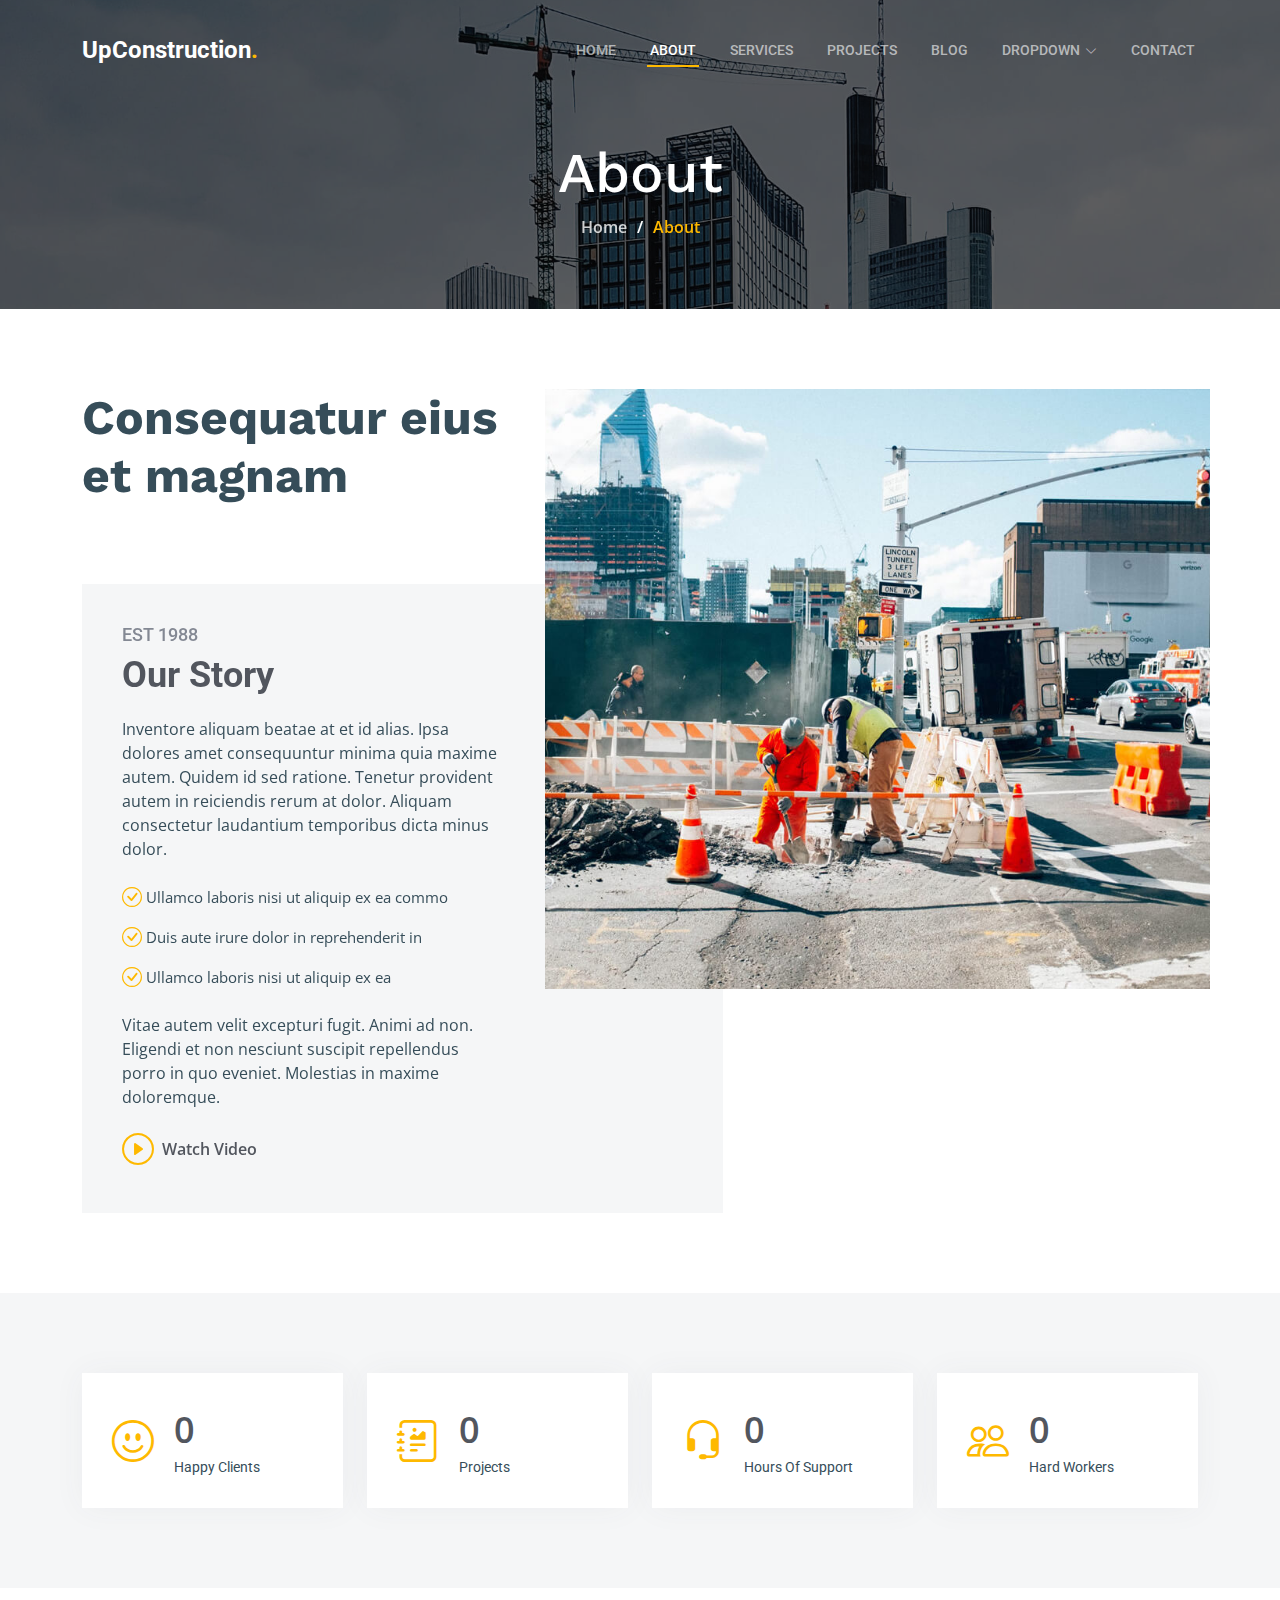
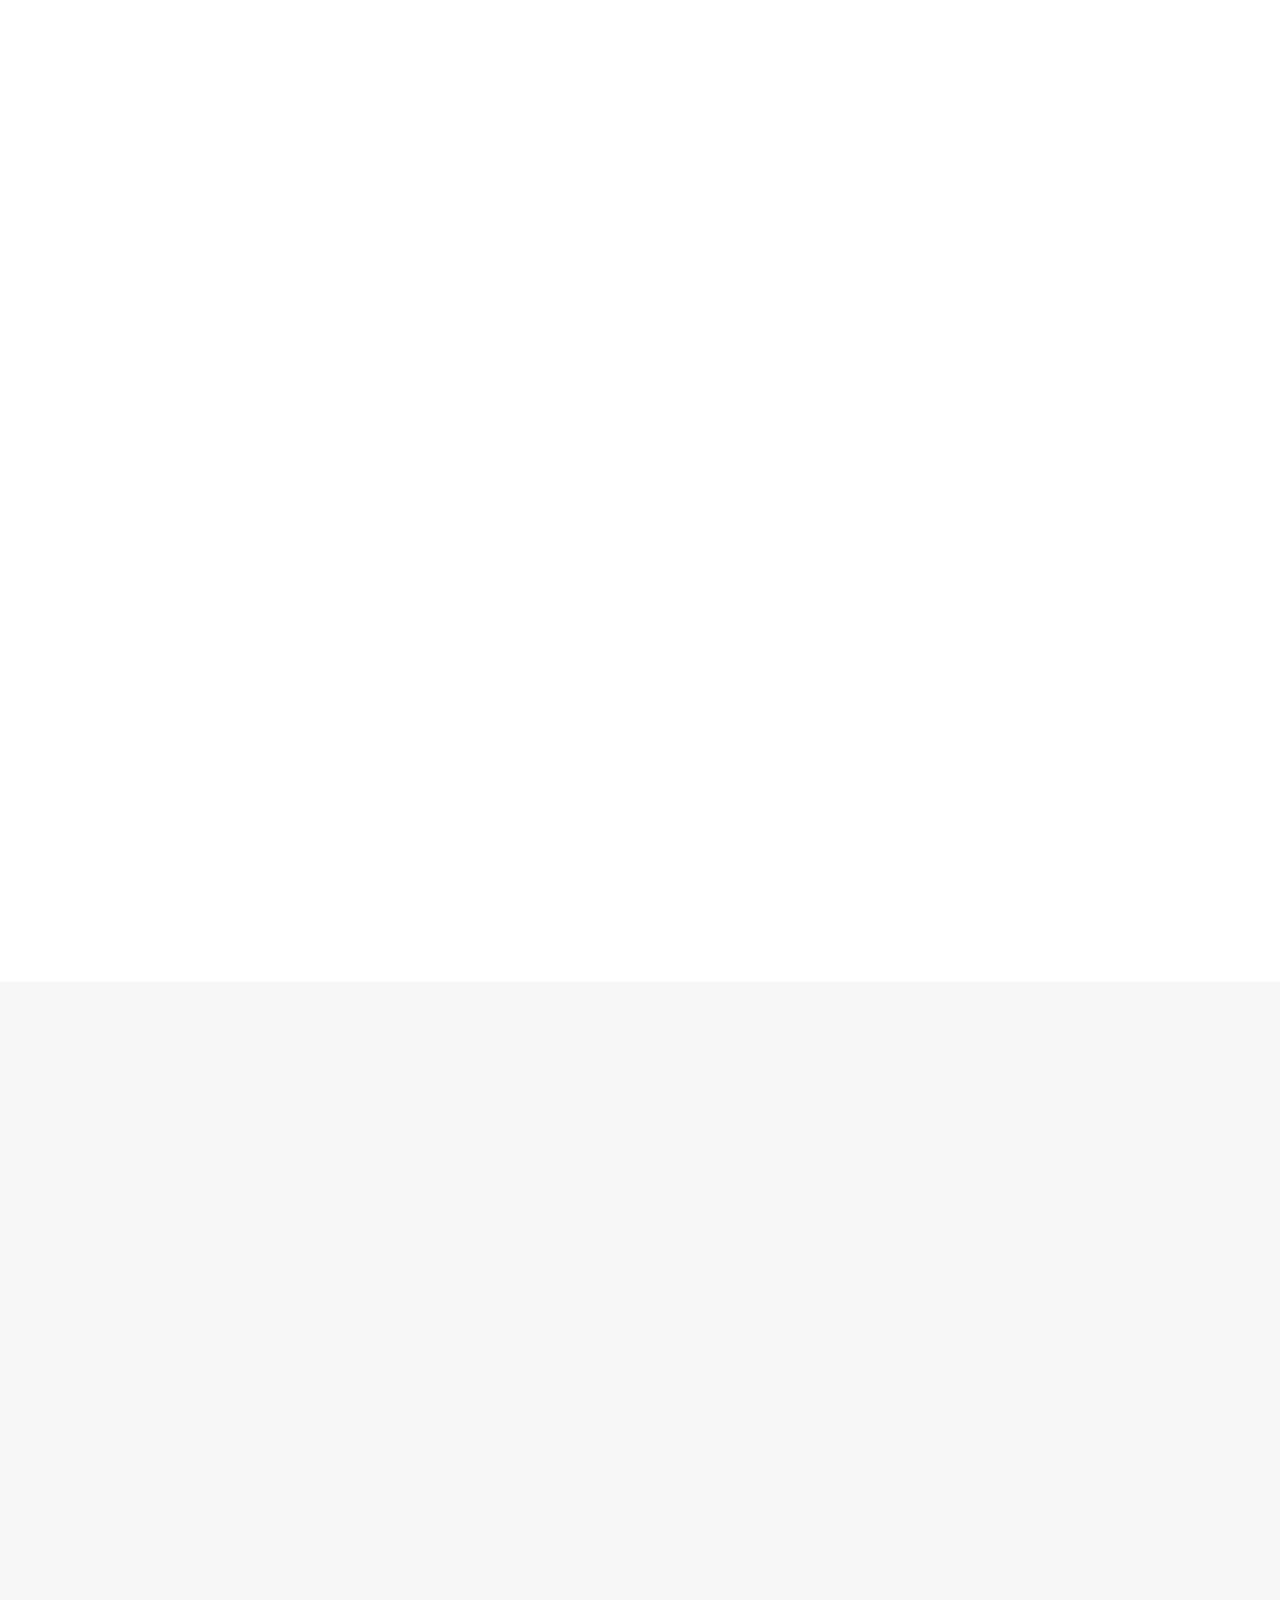
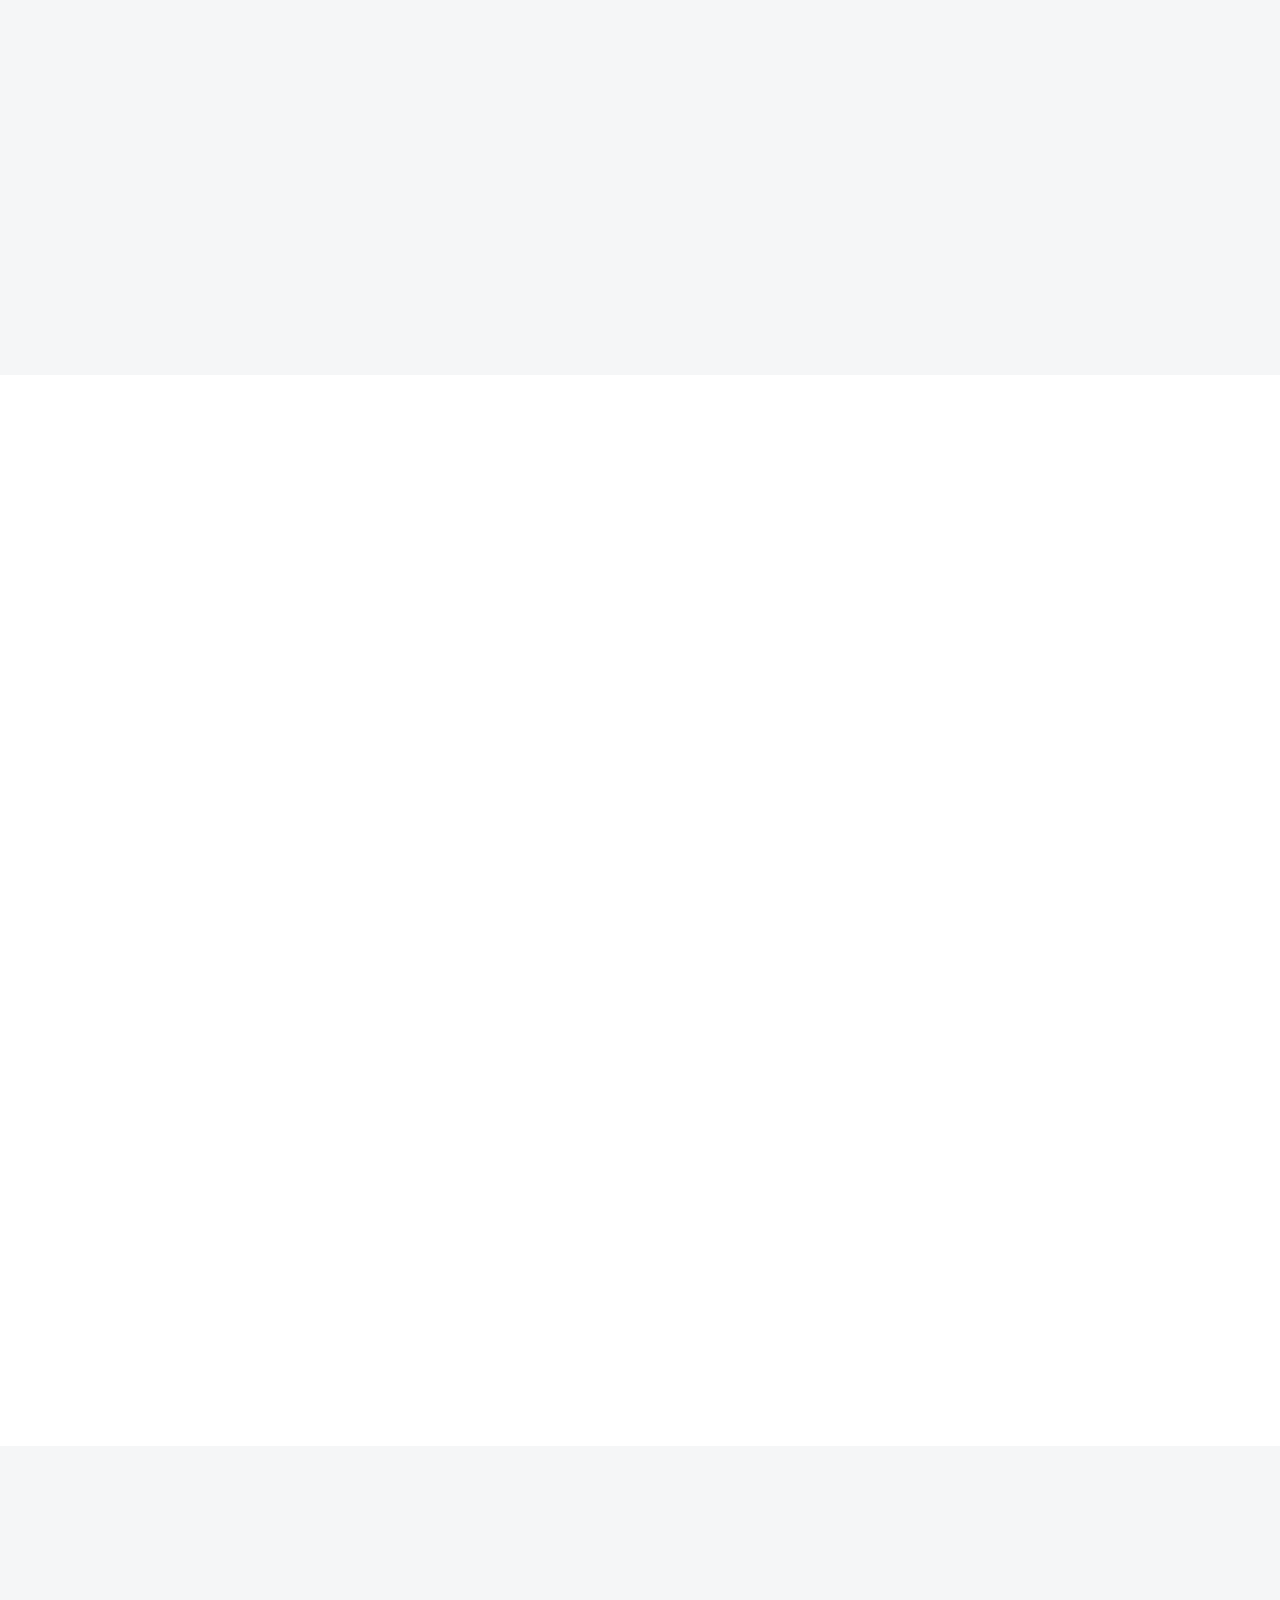
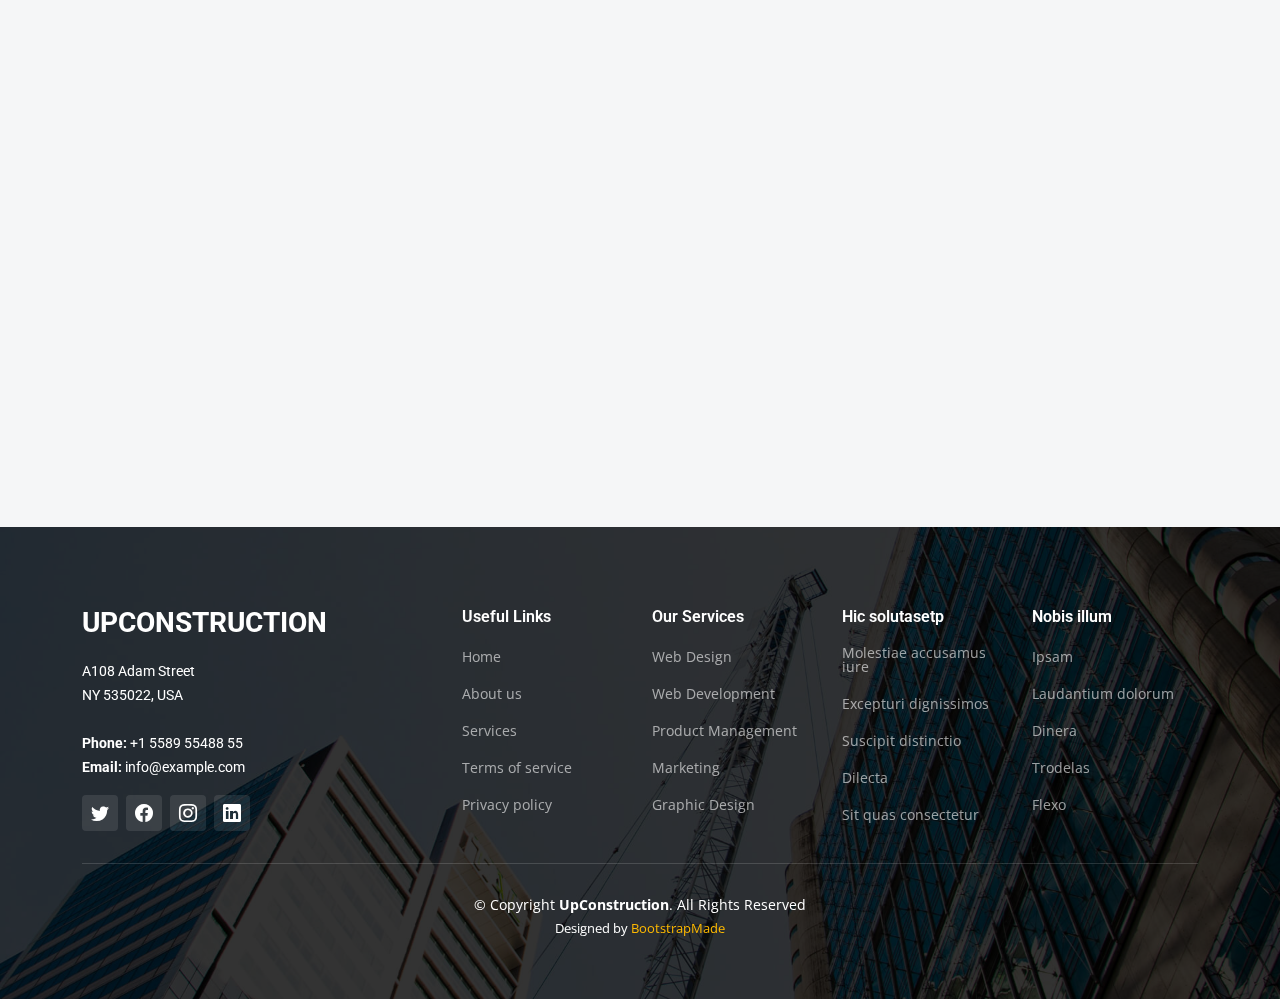
<file: about.html>
<!DOCTYPE html>
<html lang="en">

<head>
  <meta charset="utf-8">
  <meta content="width=device-width, initial-scale=1.0" name="viewport">

  <title>UpConstruction Bootstrap Template - About</title>
  <meta content="" name="description">
  <meta content="" name="keywords">

  <!-- Favicons -->
  <link href="assets/img/favicon.png" rel="icon">
  <link href="assets/img/apple-touch-icon.png" rel="apple-touch-icon">

  <!-- Google Fonts -->
  <link rel="preconnect" href="https://fonts.googleapis.com">
  <link rel="preconnect" href="https://fonts.gstatic.com" crossorigin>
  <link href="https://fonts.googleapis.com/css2?family=Open+Sans:ital,wght@0,300;0,400;0,500;0,600;0,700;1,300;1,400;1,600;1,700&family=Roboto:ital,wght@0,300;0,400;0,500;0,600;0,700;1,300;1,400;1,500;1,600;1,700&family=Work+Sans:ital,wght@0,300;0,400;0,500;0,600;0,700;1,300;1,400;1,500;1,600;1,700&display=swap" rel="stylesheet">

  <!-- Vendor CSS Files -->
  <link href="assets/vendor/bootstrap/css/bootstrap.min.css" rel="stylesheet">
  <link href="assets/vendor/bootstrap-icons/bootstrap-icons.css" rel="stylesheet">
  <link href="assets/vendor/fontawesome-free/css/all.min.css" rel="stylesheet">
  <link href="assets/vendor/aos/aos.css" rel="stylesheet">
  <link href="assets/vendor/glightbox/css/glightbox.min.css" rel="stylesheet">
  <link href="assets/vendor/swiper/swiper-bundle.min.css" rel="stylesheet">

  <!-- Template Main CSS File -->
  <link href="assets/css/main.css" rel="stylesheet">

  <!-- =======================================================
  * Template Name: UpConstruction - v1.2.0
  * Template URL: https://bootstrapmade.com/upconstruction-bootstrap-construction-website-template/
  * Author: BootstrapMade.com
  * License: https://bootstrapmade.com/license/
  ======================================================== -->
</head>

<body>

  <!-- ======= Header ======= -->
  <header id="header" class="header d-flex align-items-center">
    <div class="container-fluid container-xl d-flex align-items-center justify-content-between">

      <a href="index.html" class="logo d-flex align-items-center">
        <!-- Uncomment the line below if you also wish to use an image logo -->
        <!-- <img src="assets/img/logo.png" alt=""> -->
        <h1>UpConstruction<span>.</span></h1>
      </a>

      <i class="mobile-nav-toggle mobile-nav-show bi bi-list"></i>
      <i class="mobile-nav-toggle mobile-nav-hide d-none bi bi-x"></i>
      <nav id="navbar" class="navbar">
        <ul>
          <li><a href="index.html">Home</a></li>
          <li><a href="about.html" class="active">About</a></li>
          <li><a href="services.html">Services</a></li>
          <li><a href="projects.html">Projects</a></li>
          <li><a href="blog.html">Blog</a></li>
          <li class="dropdown"><a href="#"><span>Dropdown</span> <i class="bi bi-chevron-down dropdown-indicator"></i></a>
            <ul>
              <li><a href="#">Dropdown 1</a></li>
              <li class="dropdown"><a href="#"><span>Deep Dropdown</span> <i class="bi bi-chevron-down dropdown-indicator"></i></a>
                <ul>
                  <li><a href="#">Deep Dropdown 1</a></li>
                  <li><a href="#">Deep Dropdown 2</a></li>
                  <li><a href="#">Deep Dropdown 3</a></li>
                  <li><a href="#">Deep Dropdown 4</a></li>
                  <li><a href="#">Deep Dropdown 5</a></li>
                </ul>
              </li>
              <li><a href="#">Dropdown 2</a></li>
              <li><a href="#">Dropdown 3</a></li>
              <li><a href="#">Dropdown 4</a></li>
            </ul>
          </li>
          <li><a href="contact.html">Contact</a></li>
        </ul>
      </nav><!-- .navbar -->

    </div>
  </header><!-- End Header -->

  <main id="main">

    <!-- ======= Breadcrumbs ======= -->
    <div class="breadcrumbs d-flex align-items-center" style="background-image: url('assets/img/breadcrumbs-bg.jpg');">
      <div class="container position-relative d-flex flex-column align-items-center" data-aos="fade">

        <h2>About</h2>
        <ol>
          <li><a href="index.html">Home</a></li>
          <li>About</li>
        </ol>

      </div>
    </div><!-- End Breadcrumbs -->

    <!-- ======= About Section ======= -->
    <section id="about" class="about">
      <div class="container" data-aos="fade-up">

        <div class="row position-relative">

          <div class="col-lg-7 about-img" style="background-image: url(assets/img/about.jpg);"></div>

          <div class="col-lg-7">
            <h2>Consequatur eius et magnam</h2>
            <div class="our-story">
              <h4>Est 1988</h4>
              <h3>Our Story</h3>
              <p>Inventore aliquam beatae at et id alias. Ipsa dolores amet consequuntur minima quia maxime autem. Quidem id sed ratione. Tenetur provident autem in reiciendis rerum at dolor. Aliquam consectetur laudantium temporibus dicta minus dolor.</p>
              <ul>
                <li><i class="bi bi-check-circle"></i> <span>Ullamco laboris nisi ut aliquip ex ea commo</span></li>
                <li><i class="bi bi-check-circle"></i> <span>Duis aute irure dolor in reprehenderit in</span></li>
                <li><i class="bi bi-check-circle"></i> <span>Ullamco laboris nisi ut aliquip ex ea</span></li>
              </ul>
              <p>Vitae autem velit excepturi fugit. Animi ad non. Eligendi et non nesciunt suscipit repellendus porro in quo eveniet. Molestias in maxime doloremque.</p>

              <div class="watch-video d-flex align-items-center position-relative">
                <i class="bi bi-play-circle"></i>
                <a href="https://www.youtube.com/watch?v=LXb3EKWsInQ" class="glightbox stretched-link">Watch Video</a>
              </div>
            </div>
          </div>

        </div>

      </div>
    </section>
    <!-- End About Section -->

    <!-- ======= Stats Counter Section ======= -->
    <section id="stats-counter" class="stats-counter section-bg">
      <div class="container">

        <div class="row gy-4">

          <div class="col-lg-3 col-md-6">
            <div class="stats-item d-flex align-items-center w-100 h-100">
              <i class="bi bi-emoji-smile color-blue flex-shrink-0"></i>
              <div>
                <span data-purecounter-start="0" data-purecounter-end="232" data-purecounter-duration="1" class="purecounter"></span>
                <p>Happy Clients</p>
              </div>
            </div>
          </div><!-- End Stats Item -->

          <div class="col-lg-3 col-md-6">
            <div class="stats-item d-flex align-items-center w-100 h-100">
              <i class="bi bi-journal-richtext color-orange flex-shrink-0"></i>
              <div>
                <span data-purecounter-start="0" data-purecounter-end="521" data-purecounter-duration="1" class="purecounter"></span>
                <p>Projects</p>
              </div>
            </div>
          </div><!-- End Stats Item -->

          <div class="col-lg-3 col-md-6">
            <div class="stats-item d-flex align-items-center w-100 h-100">
              <i class="bi bi-headset color-green flex-shrink-0"></i>
              <div>
                <span data-purecounter-start="0" data-purecounter-end="1463" data-purecounter-duration="1" class="purecounter"></span>
                <p>Hours Of Support</p>
              </div>
            </div>
          </div><!-- End Stats Item -->

          <div class="col-lg-3 col-md-6">
            <div class="stats-item d-flex align-items-center w-100 h-100">
              <i class="bi bi-people color-pink flex-shrink-0"></i>
              <div>
                <span data-purecounter-start="0" data-purecounter-end="15" data-purecounter-duration="1" class="purecounter"></span>
                <p>Hard Workers</p>
              </div>
            </div>
          </div><!-- End Stats Item -->

        </div>

      </div>
    </section><!-- End Stats Counter Section -->

    <!-- ======= Alt Services Section ======= -->
    <section id="alt-services" class="alt-services">
      <div class="container" data-aos="fade-up">

        <div class="row justify-content-around gy-4">
          <div class="col-lg-6 img-bg" style="background-image: url(assets/img/alt-services.jpg);" data-aos="zoom-in" data-aos-delay="100"></div>

          <div class="col-lg-5 d-flex flex-column justify-content-center">
            <h3>Enim quis est voluptatibus aliquid consequatur fugiat</h3>
            <p>Esse voluptas cumque vel exercitationem. Reiciendis est hic accusamus. Non ipsam et sed minima temporibus laudantium. Soluta voluptate sed facere corporis dolores excepturi</p>

            <div class="icon-box d-flex position-relative" data-aos="fade-up" data-aos-delay="100">
              <i class="bi bi-easel flex-shrink-0"></i>
              <div>
                <h4><a href="" class="stretched-link">Lorem Ipsum</a></h4>
                <p>Voluptatum deleniti atque corrupti quos dolores et quas molestias excepturi sint occaecati cupiditate non provident</p>
              </div>
            </div><!-- End Icon Box -->

            <div class="icon-box d-flex position-relative" data-aos="fade-up" data-aos-delay="200">
              <i class="bi bi-patch-check flex-shrink-0"></i>
              <div>
                <h4><a href="" class="stretched-link">Nemo Enim</a></h4>
                <p>At vero eos et accusamus et iusto odio dignissimos ducimus qui blanditiis praesentium voluptatum deleniti atque</p>
              </div>
            </div><!-- End Icon Box -->

            <div class="icon-box d-flex position-relative" data-aos="fade-up" data-aos-delay="300">
              <i class="bi bi-brightness-high flex-shrink-0"></i>
              <div>
                <h4><a href="" class="stretched-link">Dine Pad</a></h4>
                <p>Explicabo est voluptatum asperiores consequatur magnam. Et veritatis odit. Sunt aut deserunt minus aut eligendi omnis</p>
              </div>
            </div><!-- End Icon Box -->

            <div class="icon-box d-flex position-relative" data-aos="fade-up" data-aos-delay="400">
              <i class="bi bi-brightness-high flex-shrink-0"></i>
              <div>
                <h4><a href="" class="stretched-link">Tride clov</a></h4>
                <p>Est voluptatem labore deleniti quis a delectus et. Saepe dolorem libero sit non aspernatur odit amet. Et eligendi</p>
              </div>
            </div><!-- End Icon Box -->

          </div>
        </div>

      </div>
    </section><!-- End Alt Services Section -->

    <!-- ======= Alt Services Section 2 ======= -->
    <section id="alt-services-2" class="alt-services section-bg">
      <div class="container" data-aos="fade-up">

        <div class="row justify-content-around gy-4">
          <div class="col-lg-5 d-flex flex-column justify-content-center">
            <h3>Non quasi officia eum nobis et rerum epudiandae rem voluptatem</h3>
            <p>Maxime quia dolorum alias perspiciatis. Earum voluptatem sint at non. Ducimus maxime minima iste magni sit praesentium assumenda minus. Amet rerum saepe tempora vero.</p>

            <div class="icon-box d-flex position-relative" data-aos="fade-up" data-aos-delay="100">
              <i class="bi bi-easel flex-shrink-0"></i>
              <div>
                <h4><a href="" class="stretched-link">Lorem Ipsum</a></h4>
                <p>Voluptatum deleniti atque corrupti quos dolores et quas molestias excepturi sint occaecati cupiditate non provident</p>
              </div>
            </div><!-- End Icon Box -->

            <div class="icon-box d-flex position-relative" data-aos="fade-up" data-aos-delay="200">
              <i class="bi bi-patch-check flex-shrink-0"></i>
              <div>
                <h4><a href="" class="stretched-link">Nemo Enim</a></h4>
                <p>At vero eos et accusamus et iusto odio dignissimos ducimus qui blanditiis praesentium voluptatum deleniti atque</p>
              </div>
            </div><!-- End Icon Box -->

            <div class="icon-box d-flex position-relative" data-aos="fade-up" data-aos-delay="300">
              <i class="bi bi-brightness-high flex-shrink-0"></i>
              <div>
                <h4><a href="" class="stretched-link">Dine Pad</a></h4>
                <p>Explicabo est voluptatum asperiores consequatur magnam. Et veritatis odit. Sunt aut deserunt minus aut eligendi omnis</p>
              </div>
            </div><!-- End Icon Box -->

            <div class="icon-box d-flex position-relative" data-aos="fade-up" data-aos-delay="400">
              <i class="bi bi-brightness-high flex-shrink-0"></i>
              <div>
                <h4><a href="" class="stretched-link">Tride clov</a></h4>
                <p>Est voluptatem labore deleniti quis a delectus et. Saepe dolorem libero sit non aspernatur odit amet. Et eligendi</p>
              </div>
            </div><!-- End Icon Box -->
          </div>

          <div class="col-lg-6 img-bg" style="background-image: url(assets/img/alt-services-2.jpg);" data-aos="zoom-in" data-aos-delay="100"></div>
        </div>

      </div>
    </section><!-- End Alt Services Section 2 -->

    <!-- ======= Our Team Section ======= -->
    <section id="team" class="team">
      <div class="container" data-aos="fade-up">

        <div class="section-header">
          <h2>Our Team</h2>
          <p>Aperiam dolorum et et wuia molestias qui eveniet numquam nihil porro incidunt dolores placeat sunt id nobis omnis tiledo stran delop</p>
        </div>

        <div class="row gy-5">

          <div class="col-lg-4 col-md-6 member" data-aos="fade-up" data-aos-delay="100">
            <div class="member-img">
              <img src="assets/img/team/team-1.jpg" class="img-fluid" alt="">
              <div class="social">
                <a href="#"><i class="bi bi-twitter"></i></a>
                <a href="#"><i class="bi bi-facebook"></i></a>
                <a href="#"><i class="bi bi-instagram"></i></a>
                <a href="#"><i class="bi bi-linkedin"></i></a>
              </div>
            </div>
            <div class="member-info text-center">
              <h4>Walter White</h4>
              <span>Chief Executive Officer</span>
              <p>Aliquam iure quaerat voluptatem praesentium possimus unde laudantium vel dolorum distinctio dire flow</p>
            </div>
          </div><!-- End Team Member -->

          <div class="col-lg-4 col-md-6 member" data-aos="fade-up" data-aos-delay="200">
            <div class="member-img">
              <img src="assets/img/team/team-2.jpg" class="img-fluid" alt="">
              <div class="social">
                <a href="#"><i class="bi bi-twitter"></i></a>
                <a href="#"><i class="bi bi-facebook"></i></a>
                <a href="#"><i class="bi bi-instagram"></i></a>
                <a href="#"><i class="bi bi-linkedin"></i></a>
              </div>
            </div>
            <div class="member-info text-center">
              <h4>Sarah Jhonson</h4>
              <span>Product Manager</span>
              <p>Labore ipsam sit consequatur exercitationem rerum laboriosam laudantium aut quod dolores exercitationem ut</p>
            </div>
          </div><!-- End Team Member -->

          <div class="col-lg-4 col-md-6 member" data-aos="fade-up" data-aos-delay="300">
            <div class="member-img">
              <img src="assets/img/team/team-3.jpg" class="img-fluid" alt="">
              <div class="social">
                <a href="#"><i class="bi bi-twitter"></i></a>
                <a href="#"><i class="bi bi-facebook"></i></a>
                <a href="#"><i class="bi bi-instagram"></i></a>
                <a href="#"><i class="bi bi-linkedin"></i></a>
              </div>
            </div>
            <div class="member-info text-center">
              <h4>William Anderson</h4>
              <span>CTO</span>
              <p>Illum minima ea autem doloremque ipsum quidem quas aspernatur modi ut praesentium vel tque sed facilis at qui</p>
            </div>
          </div><!-- End Team Member -->

          <div class="col-lg-4 col-md-6 member" data-aos="fade-up" data-aos-delay="400">
            <div class="member-img">
              <img src="assets/img/team/team-4.jpg" class="img-fluid" alt="">
              <div class="social">
                <a href="#"><i class="bi bi-twitter"></i></a>
                <a href="#"><i class="bi bi-facebook"></i></a>
                <a href="#"><i class="bi bi-instagram"></i></a>
                <a href="#"><i class="bi bi-linkedin"></i></a>
              </div>
            </div>
            <div class="member-info text-center">
              <h4>Amanda Jepson</h4>
              <span>Accountant</span>
              <p>Magni voluptatem accusamus assumenda cum nisi aut qui dolorem voluptate sed et veniam quasi quam consectetur</p>
            </div>
          </div><!-- End Team Member -->

          <div class="col-lg-4 col-md-6 member" data-aos="fade-up" data-aos-delay="500">
            <div class="member-img">
              <img src="assets/img/team/team-5.jpg" class="img-fluid" alt="">
              <div class="social">
                <a href="#"><i class="bi bi-twitter"></i></a>
                <a href="#"><i class="bi bi-facebook"></i></a>
                <a href="#"><i class="bi bi-instagram"></i></a>
                <a href="#"><i class="bi bi-linkedin"></i></a>
              </div>
            </div>
            <div class="member-info text-center">
              <h4>Brian Doe</h4>
              <span>Marketing</span>
              <p>Qui consequuntur quos accusamus magnam quo est molestiae eius laboriosam sunt doloribus quia impedit laborum velit</p>
            </div>
          </div><!-- End Team Member -->

          <div class="col-lg-4 col-md-6 member" data-aos="fade-up" data-aos-delay="600">
            <div class="member-img">
              <img src="assets/img/team/team-6.jpg" class="img-fluid" alt="">
              <div class="social">
                <a href="#"><i class="bi bi-twitter"></i></a>
                <a href="#"><i class="bi bi-facebook"></i></a>
                <a href="#"><i class="bi bi-instagram"></i></a>
                <a href="#"><i class="bi bi-linkedin"></i></a>
              </div>
            </div>
            <div class="member-info text-center">
              <h4>Josepha Palas</h4>
              <span>Operation</span>
              <p>Sint sint eveniet explicabo amet consequatur nesciunt error enim rerum earum et omnis fugit eligendi cupiditate vel</p>
            </div>
          </div><!-- End Team Member -->

        </div>

      </div>
    </section><!-- End Our Team Section -->

    <!-- ======= Testimonials Section ======= -->
    <section id="testimonials" class="testimonials section-bg">
      <div class="container" data-aos="fade-up">

        <div class="section-header">
          <h2>Testimonials</h2>
          <p>Quam sed id excepturi ccusantium dolorem ut quis dolores nisi llum nostrum enim velit qui ut et autem uia reprehenderit sunt deleniti</p>
        </div>

        <div class="slides-2 swiper">
          <div class="swiper-wrapper">

            <div class="swiper-slide">
              <div class="testimonial-wrap">
                <div class="testimonial-item">
                  <img src="assets/img/testimonials/testimonials-1.jpg" class="testimonial-img" alt="">
                  <h3>Saul Goodman</h3>
                  <h4>Ceo &amp; Founder</h4>
                  <div class="stars">
                    <i class="bi bi-star-fill"></i><i class="bi bi-star-fill"></i><i class="bi bi-star-fill"></i><i class="bi bi-star-fill"></i><i class="bi bi-star-fill"></i>
                  </div>
                  <p>
                    <i class="bi bi-quote quote-icon-left"></i>
                    Proin iaculis purus consequat sem cure digni ssim donec porttitora entum suscipit rhoncus. Accusantium quam, ultricies eget id, aliquam eget nibh et. Maecen aliquam, risus at semper.
                    <i class="bi bi-quote quote-icon-right"></i>
                  </p>
                </div>
              </div>
            </div><!-- End testimonial item -->

            <div class="swiper-slide">
              <div class="testimonial-wrap">
                <div class="testimonial-item">
                  <img src="assets/img/testimonials/testimonials-2.jpg" class="testimonial-img" alt="">
                  <h3>Sara Wilsson</h3>
                  <h4>Designer</h4>
                  <div class="stars">
                    <i class="bi bi-star-fill"></i><i class="bi bi-star-fill"></i><i class="bi bi-star-fill"></i><i class="bi bi-star-fill"></i><i class="bi bi-star-fill"></i>
                  </div>
                  <p>
                    <i class="bi bi-quote quote-icon-left"></i>
                    Export tempor illum tamen malis malis eram quae irure esse labore quem cillum quid cillum eram malis quorum velit fore eram velit sunt aliqua noster fugiat irure amet legam anim culpa.
                    <i class="bi bi-quote quote-icon-right"></i>
                  </p>
                </div>
              </div>
            </div><!-- End testimonial item -->

            <div class="swiper-slide">
              <div class="testimonial-wrap">
                <div class="testimonial-item">
                  <img src="assets/img/testimonials/testimonials-3.jpg" class="testimonial-img" alt="">
                  <h3>Jena Karlis</h3>
                  <h4>Store Owner</h4>
                  <div class="stars">
                    <i class="bi bi-star-fill"></i><i class="bi bi-star-fill"></i><i class="bi bi-star-fill"></i><i class="bi bi-star-fill"></i><i class="bi bi-star-fill"></i>
                  </div>
                  <p>
                    <i class="bi bi-quote quote-icon-left"></i>
                    Enim nisi quem export duis labore cillum quae magna enim sint quorum nulla quem veniam duis minim tempor labore quem eram duis noster aute amet eram fore quis sint minim.
                    <i class="bi bi-quote quote-icon-right"></i>
                  </p>
                </div>
              </div>
            </div><!-- End testimonial item -->

            <div class="swiper-slide">
              <div class="testimonial-wrap">
                <div class="testimonial-item">
                  <img src="assets/img/testimonials/testimonials-4.jpg" class="testimonial-img" alt="">
                  <h3>Matt Brandon</h3>
                  <h4>Freelancer</h4>
                  <div class="stars">
                    <i class="bi bi-star-fill"></i><i class="bi bi-star-fill"></i><i class="bi bi-star-fill"></i><i class="bi bi-star-fill"></i><i class="bi bi-star-fill"></i>
                  </div>
                  <p>
                    <i class="bi bi-quote quote-icon-left"></i>
                    Fugiat enim eram quae cillum dolore dolor amet nulla culpa multos export minim fugiat minim velit minim dolor enim duis veniam ipsum anim magna sunt elit fore quem dolore labore illum veniam.
                    <i class="bi bi-quote quote-icon-right"></i>
                  </p>
                </div>
              </div>
            </div><!-- End testimonial item -->

            <div class="swiper-slide">
              <div class="testimonial-wrap">
                <div class="testimonial-item">
                  <img src="assets/img/testimonials/testimonials-5.jpg" class="testimonial-img" alt="">
                  <h3>John Larson</h3>
                  <h4>Entrepreneur</h4>
                  <div class="stars">
                    <i class="bi bi-star-fill"></i><i class="bi bi-star-fill"></i><i class="bi bi-star-fill"></i><i class="bi bi-star-fill"></i><i class="bi bi-star-fill"></i>
                  </div>
                  <p>
                    <i class="bi bi-quote quote-icon-left"></i>
                    Quis quorum aliqua sint quem legam fore sunt eram irure aliqua veniam tempor noster veniam enim culpa labore duis sunt culpa nulla illum cillum fugiat legam esse veniam culpa fore nisi cillum quid.
                    <i class="bi bi-quote quote-icon-right"></i>
                  </p>
                </div>
              </div>
            </div><!-- End testimonial item -->

          </div>
          <div class="swiper-pagination"></div>
        </div>

      </div>
    </section><!-- End Testimonials Section -->

  </main><!-- End #main -->

  <!-- ======= Footer ======= -->
  <footer id="footer" class="footer">

    <div class="footer-content position-relative">
      <div class="container">
        <div class="row">

          <div class="col-lg-4 col-md-6">
            <div class="footer-info">
              <h3>UpConstruction</h3>
              <p>
                A108 Adam Street <br>
                NY 535022, USA<br><br>
                <strong>Phone:</strong> +1 5589 55488 55<br>
                <strong>Email:</strong> info@example.com<br>
              </p>
              <div class="social-links d-flex mt-3">
                <a href="#" class="d-flex align-items-center justify-content-center"><i class="bi bi-twitter"></i></a>
                <a href="#" class="d-flex align-items-center justify-content-center"><i class="bi bi-facebook"></i></a>
                <a href="#" class="d-flex align-items-center justify-content-center"><i class="bi bi-instagram"></i></a>
                <a href="#" class="d-flex align-items-center justify-content-center"><i class="bi bi-linkedin"></i></a>
              </div>
            </div>
          </div><!-- End footer info column-->

          <div class="col-lg-2 col-md-3 footer-links">
            <h4>Useful Links</h4>
            <ul>
              <li><a href="#">Home</a></li>
              <li><a href="#">About us</a></li>
              <li><a href="#">Services</a></li>
              <li><a href="#">Terms of service</a></li>
              <li><a href="#">Privacy policy</a></li>
            </ul>
          </div><!-- End footer links column-->

          <div class="col-lg-2 col-md-3 footer-links">
            <h4>Our Services</h4>
            <ul>
              <li><a href="#">Web Design</a></li>
              <li><a href="#">Web Development</a></li>
              <li><a href="#">Product Management</a></li>
              <li><a href="#">Marketing</a></li>
              <li><a href="#">Graphic Design</a></li>
            </ul>
          </div><!-- End footer links column-->

          <div class="col-lg-2 col-md-3 footer-links">
            <h4>Hic solutasetp</h4>
            <ul>
              <li><a href="#">Molestiae accusamus iure</a></li>
              <li><a href="#">Excepturi dignissimos</a></li>
              <li><a href="#">Suscipit distinctio</a></li>
              <li><a href="#">Dilecta</a></li>
              <li><a href="#">Sit quas consectetur</a></li>
            </ul>
          </div><!-- End footer links column-->

          <div class="col-lg-2 col-md-3 footer-links">
            <h4>Nobis illum</h4>
            <ul>
              <li><a href="#">Ipsam</a></li>
              <li><a href="#">Laudantium dolorum</a></li>
              <li><a href="#">Dinera</a></li>
              <li><a href="#">Trodelas</a></li>
              <li><a href="#">Flexo</a></li>
            </ul>
          </div><!-- End footer links column-->

        </div>
      </div>
    </div>

    <div class="footer-legal text-center position-relative">
      <div class="container">
        <div class="copyright">
          &copy; Copyright <strong><span>UpConstruction</span></strong>. All Rights Reserved
        </div>
        <div class="credits">
          <!-- All the links in the footer should remain intact. -->
          <!-- You can delete the links only if you purchased the pro version. -->
          <!-- Licensing information: https://bootstrapmade.com/license/ -->
          <!-- Purchase the pro version with working PHP/AJAX contact form: https://bootstrapmade.com/upconstruction-bootstrap-construction-website-template/ -->
          Designed by <a href="https://bootstrapmade.com/">BootstrapMade</a>
        </div>
      </div>
    </div>

  </footer>
  <!-- End Footer -->

  <a href="#" class="scroll-top d-flex align-items-center justify-content-center"><i class="bi bi-arrow-up-short"></i></a>

  <div id="preloader"></div>

  <!-- Vendor JS Files -->
  <script src="assets/vendor/bootstrap/js/bootstrap.bundle.min.js"></script>
  <script src="assets/vendor/aos/aos.js"></script>
  <script src="assets/vendor/glightbox/js/glightbox.min.js"></script>
  <script src="assets/vendor/isotope-layout/isotope.pkgd.min.js"></script>
  <script src="assets/vendor/swiper/swiper-bundle.min.js"></script>
  <script src="assets/vendor/purecounter/purecounter_vanilla.js"></script>
  <script src="assets/vendor/php-email-form/validate.js"></script>

  <!-- Template Main JS File -->
  <script src="assets/js/main.js"></script>

</body>

</html>
</file>
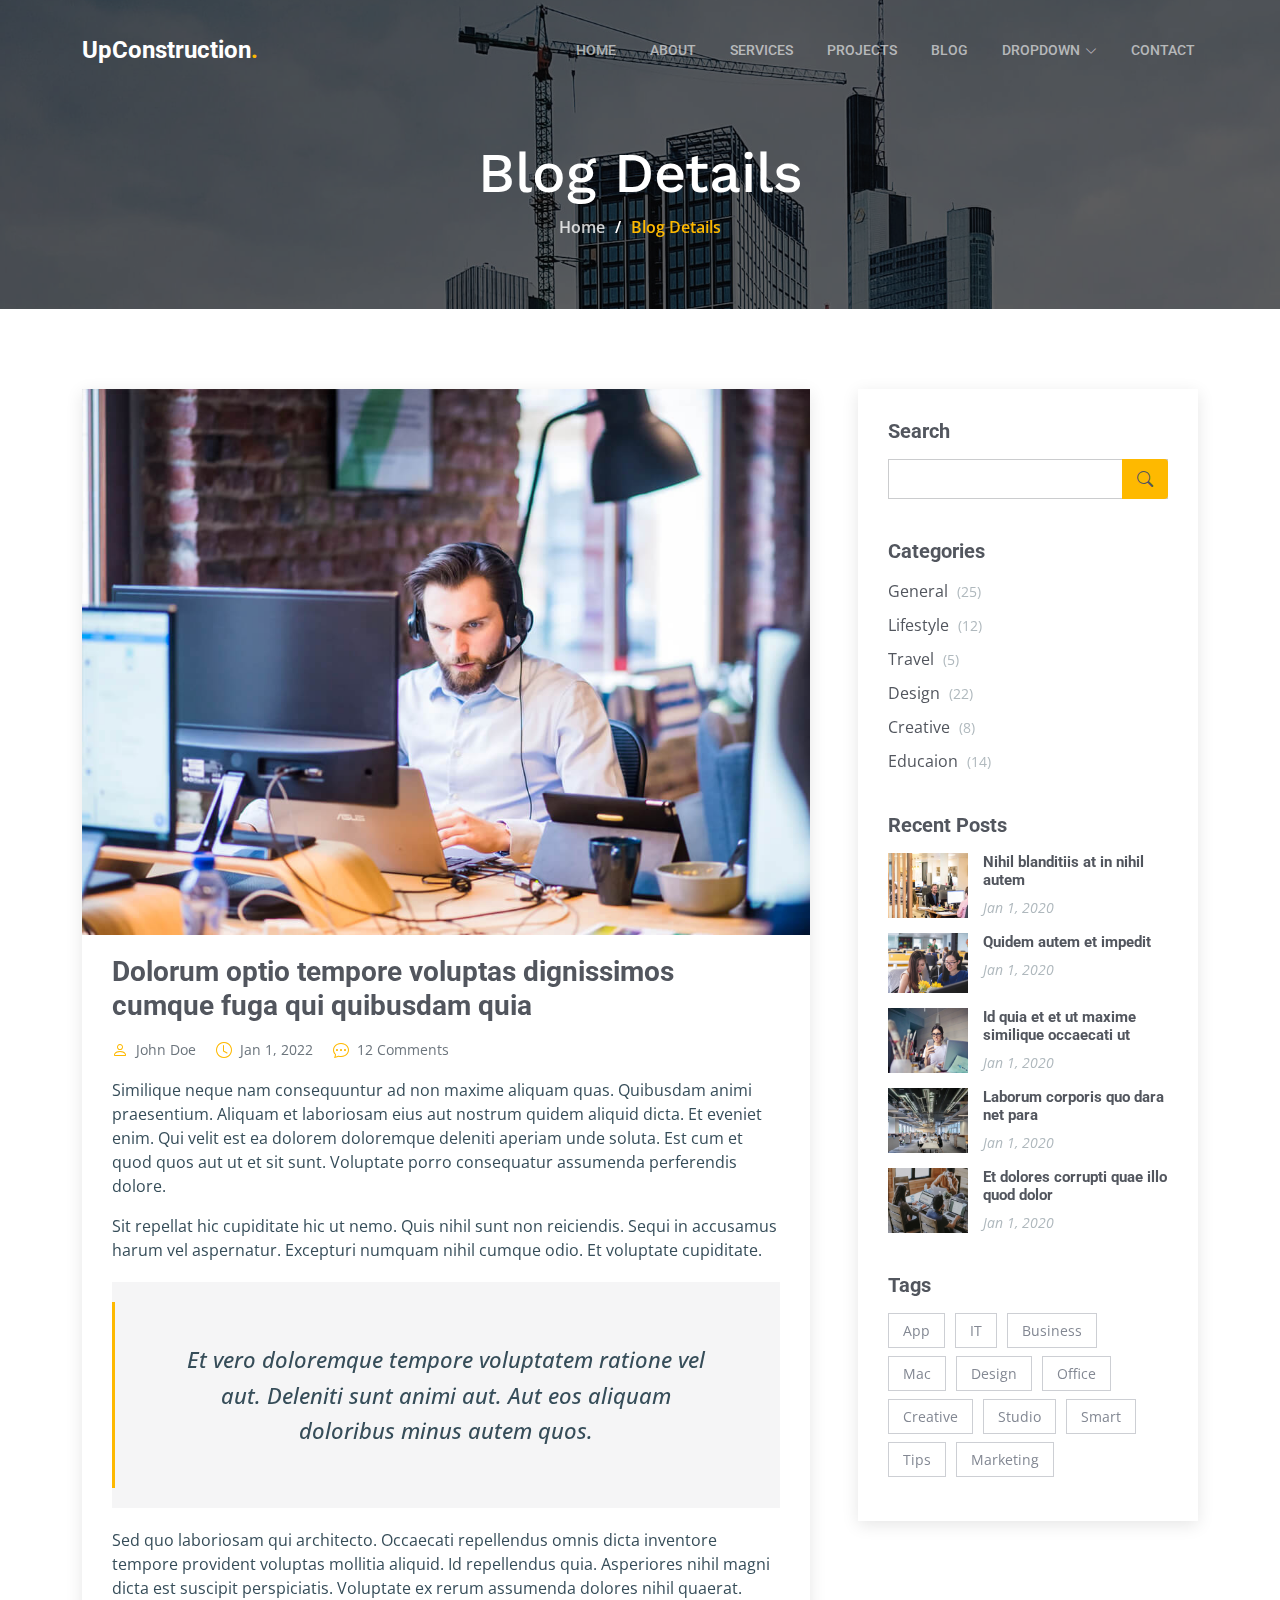
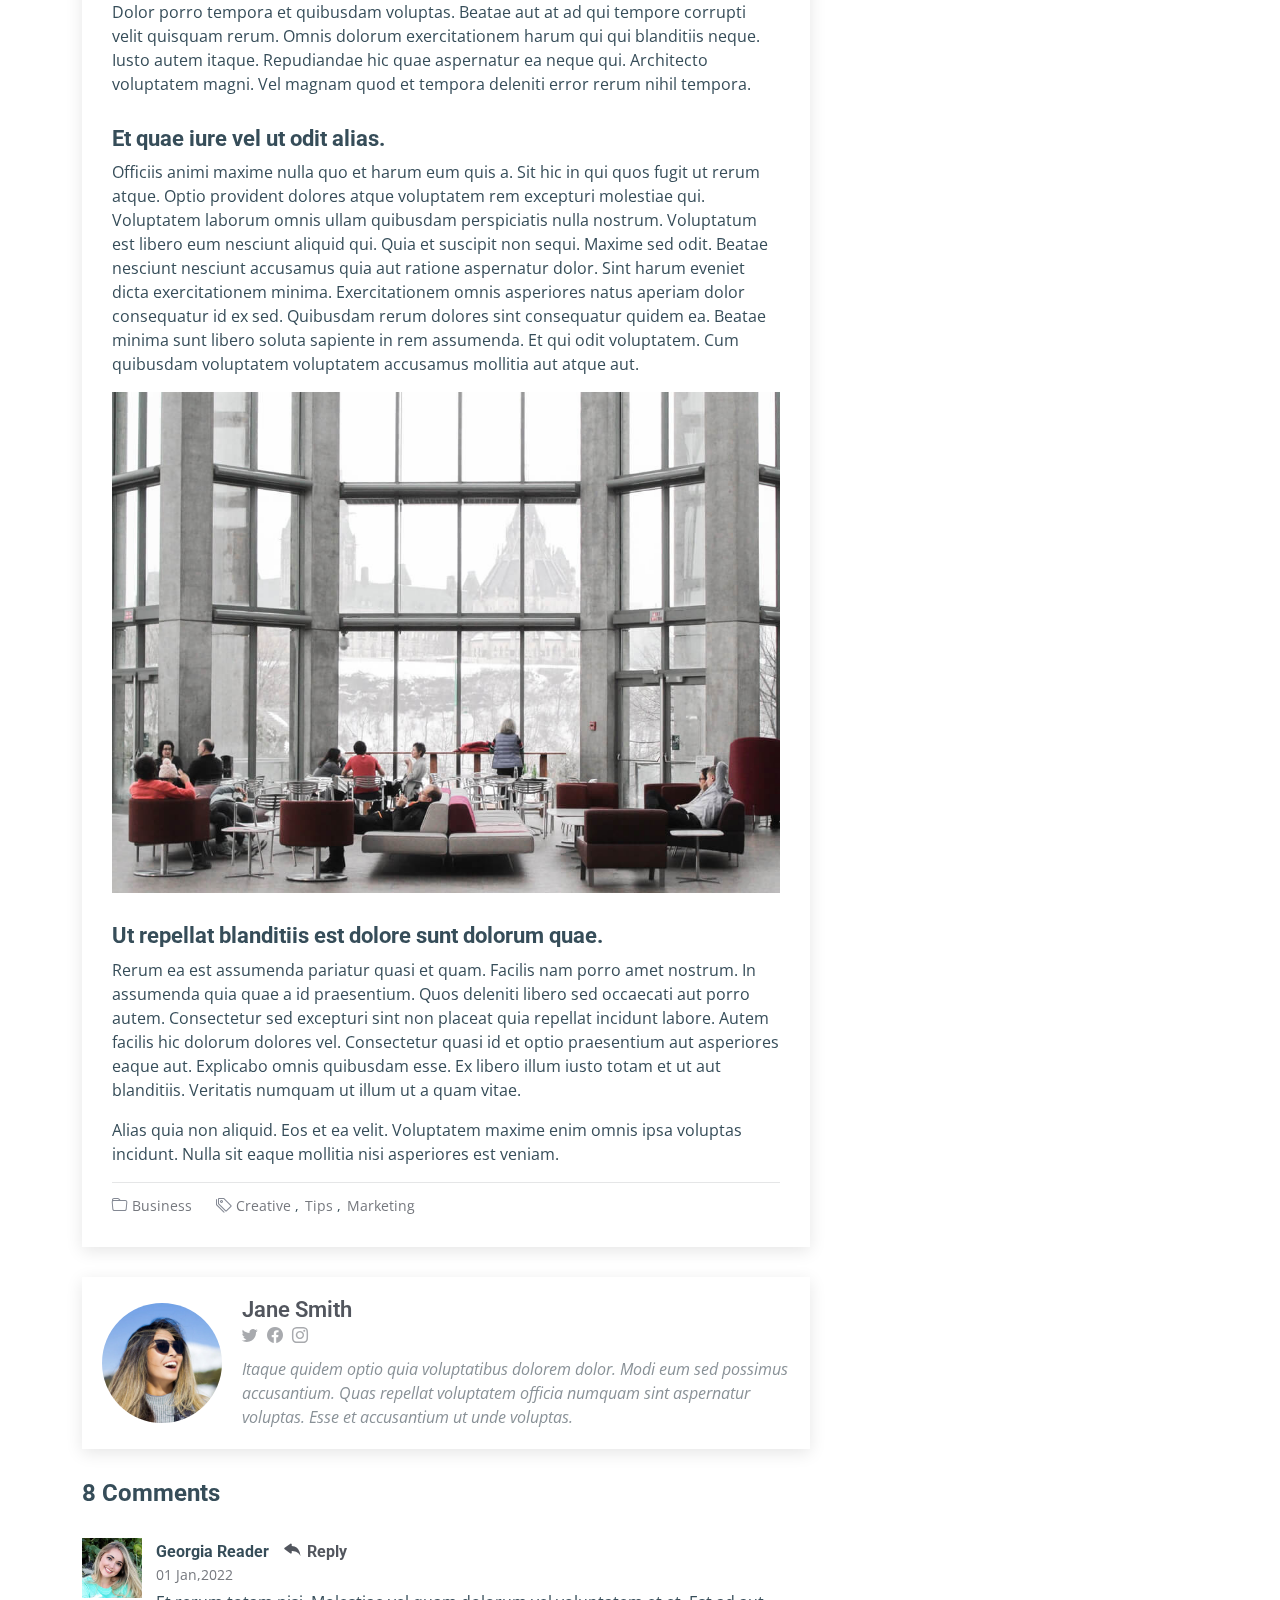
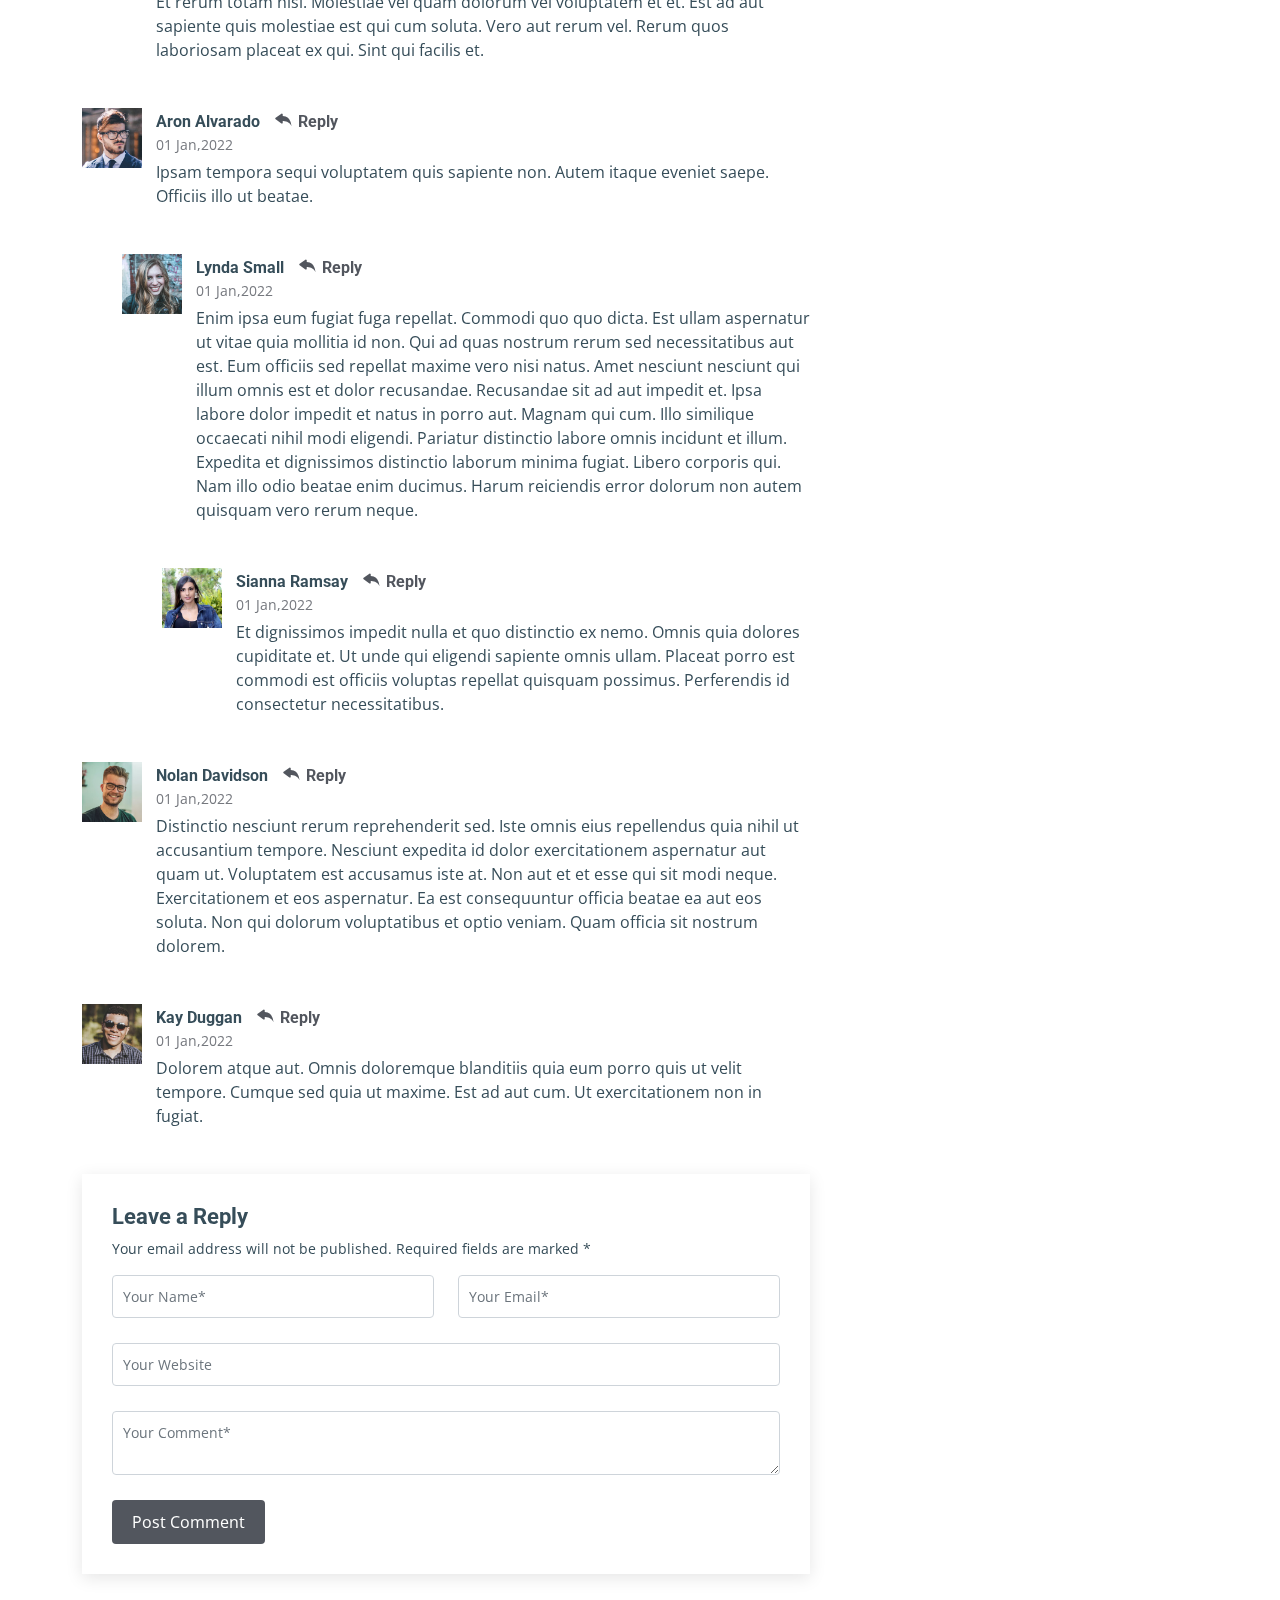
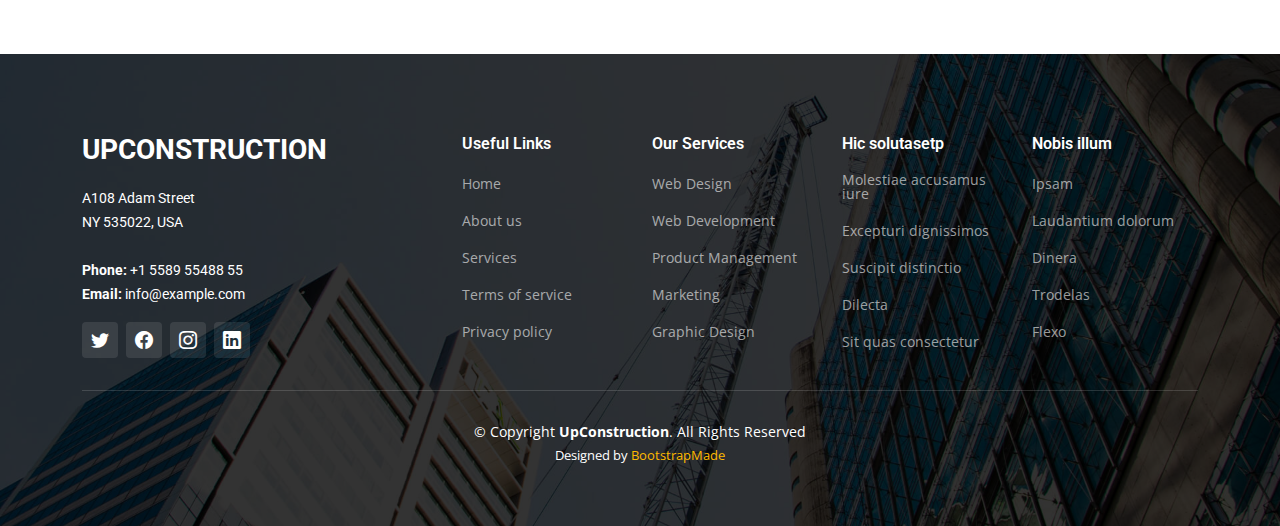
<file: blog-details.html>
<!DOCTYPE html>
<html lang="en">

<head>
  <meta charset="utf-8">
  <meta content="width=device-width, initial-scale=1.0" name="viewport">

  <title>UpConstruction Bootstrap Template - Blog Details</title>
  <meta content="" name="description">
  <meta content="" name="keywords">

  <!-- Favicons -->
  <link href="assets/img/favicon.png" rel="icon">
  <link href="assets/img/apple-touch-icon.png" rel="apple-touch-icon">

  <!-- Google Fonts -->
  <link rel="preconnect" href="https://fonts.googleapis.com">
  <link rel="preconnect" href="https://fonts.gstatic.com" crossorigin>
  <link href="https://fonts.googleapis.com/css2?family=Open+Sans:ital,wght@0,300;0,400;0,500;0,600;0,700;1,300;1,400;1,600;1,700&family=Roboto:ital,wght@0,300;0,400;0,500;0,600;0,700;1,300;1,400;1,500;1,600;1,700&family=Work+Sans:ital,wght@0,300;0,400;0,500;0,600;0,700;1,300;1,400;1,500;1,600;1,700&display=swap" rel="stylesheet">

  <!-- Vendor CSS Files -->
  <link href="assets/vendor/bootstrap/css/bootstrap.min.css" rel="stylesheet">
  <link href="assets/vendor/bootstrap-icons/bootstrap-icons.css" rel="stylesheet">
  <link href="assets/vendor/fontawesome-free/css/all.min.css" rel="stylesheet">
  <link href="assets/vendor/aos/aos.css" rel="stylesheet">
  <link href="assets/vendor/glightbox/css/glightbox.min.css" rel="stylesheet">
  <link href="assets/vendor/swiper/swiper-bundle.min.css" rel="stylesheet">

  <!-- Template Main CSS File -->
  <link href="assets/css/main.css" rel="stylesheet">

  <!-- =======================================================
  * Template Name: UpConstruction - v1.2.0
  * Template URL: https://bootstrapmade.com/upconstruction-bootstrap-construction-website-template/
  * Author: BootstrapMade.com
  * License: https://bootstrapmade.com/license/
  ======================================================== -->
</head>

<body>

  <!-- ======= Header ======= -->
  <header id="header" class="header d-flex align-items-center">
    <div class="container-fluid container-xl d-flex align-items-center justify-content-between">

      <a href="index.html" class="logo d-flex align-items-center">
        <!-- Uncomment the line below if you also wish to use an image logo -->
        <!-- <img src="assets/img/logo.png" alt=""> -->
        <h1>UpConstruction<span>.</span></h1>
      </a>

      <i class="mobile-nav-toggle mobile-nav-show bi bi-list"></i>
      <i class="mobile-nav-toggle mobile-nav-hide d-none bi bi-x"></i>
      <nav id="navbar" class="navbar">
        <ul>
          <li><a href="index.html">Home</a></li>
          <li><a href="about.html">About</a></li>
          <li><a href="services.html">Services</a></li>
          <li><a href="projects.html">Projects</a></li>
          <li><a href="blog.html">Blog</a></li>
          <li class="dropdown"><a href="#"><span>Dropdown</span> <i class="bi bi-chevron-down dropdown-indicator"></i></a>
            <ul>
              <li><a href="#">Dropdown 1</a></li>
              <li class="dropdown"><a href="#"><span>Deep Dropdown</span> <i class="bi bi-chevron-down dropdown-indicator"></i></a>
                <ul>
                  <li><a href="#">Deep Dropdown 1</a></li>
                  <li><a href="#">Deep Dropdown 2</a></li>
                  <li><a href="#">Deep Dropdown 3</a></li>
                  <li><a href="#">Deep Dropdown 4</a></li>
                  <li><a href="#">Deep Dropdown 5</a></li>
                </ul>
              </li>
              <li><a href="#">Dropdown 2</a></li>
              <li><a href="#">Dropdown 3</a></li>
              <li><a href="#">Dropdown 4</a></li>
            </ul>
          </li>
          <li><a href="contact.html">Contact</a></li>
        </ul>
      </nav><!-- .navbar -->

    </div>
  </header><!-- End Header -->

  <main id="main">

    <!-- ======= Breadcrumbs ======= -->
    <div class="breadcrumbs d-flex align-items-center" style="background-image: url('assets/img/breadcrumbs-bg.jpg');">
      <div class="container position-relative d-flex flex-column align-items-center" data-aos="fade">

        <h2>Blog Details</h2>
        <ol>
          <li><a href="index.html">Home</a></li>
          <li>Blog Details</li>
        </ol>

      </div>
    </div><!-- End Breadcrumbs -->

    <!-- ======= Blog Details Section ======= -->
    <section id="blog" class="blog">
      <div class="container" data-aos="fade-up" data-aos-delay="100">

        <div class="row g-5">

          <div class="col-lg-8">

            <article class="blog-details">

              <div class="post-img">
                <img src="assets/img/blog/blog-1.jpg" alt="" class="img-fluid">
              </div>

              <h2 class="title">Dolorum optio tempore voluptas dignissimos cumque fuga qui quibusdam quia</h2>

              <div class="meta-top">
                <ul>
                  <li class="d-flex align-items-center"><i class="bi bi-person"></i> <a href="blog-details.html">John Doe</a></li>
                  <li class="d-flex align-items-center"><i class="bi bi-clock"></i> <a href="blog-details.html"><time datetime="2020-01-01">Jan 1, 2022</time></a></li>
                  <li class="d-flex align-items-center"><i class="bi bi-chat-dots"></i> <a href="blog-details.html">12 Comments</a></li>
                </ul>
              </div><!-- End meta top -->

              <div class="content">
                <p>
                  Similique neque nam consequuntur ad non maxime aliquam quas. Quibusdam animi praesentium. Aliquam et laboriosam eius aut nostrum quidem aliquid dicta.
                  Et eveniet enim. Qui velit est ea dolorem doloremque deleniti aperiam unde soluta. Est cum et quod quos aut ut et sit sunt. Voluptate porro consequatur assumenda perferendis dolore.
                </p>

                <p>
                  Sit repellat hic cupiditate hic ut nemo. Quis nihil sunt non reiciendis. Sequi in accusamus harum vel aspernatur. Excepturi numquam nihil cumque odio. Et voluptate cupiditate.
                </p>

                <blockquote>
                  <p>
                    Et vero doloremque tempore voluptatem ratione vel aut. Deleniti sunt animi aut. Aut eos aliquam doloribus minus autem quos.
                  </p>
                </blockquote>

                <p>
                  Sed quo laboriosam qui architecto. Occaecati repellendus omnis dicta inventore tempore provident voluptas mollitia aliquid. Id repellendus quia. Asperiores nihil magni dicta est suscipit perspiciatis. Voluptate ex rerum assumenda dolores nihil quaerat.
                  Dolor porro tempora et quibusdam voluptas. Beatae aut at ad qui tempore corrupti velit quisquam rerum. Omnis dolorum exercitationem harum qui qui blanditiis neque.
                  Iusto autem itaque. Repudiandae hic quae aspernatur ea neque qui. Architecto voluptatem magni. Vel magnam quod et tempora deleniti error rerum nihil tempora.
                </p>

                <h3>Et quae iure vel ut odit alias.</h3>
                <p>
                  Officiis animi maxime nulla quo et harum eum quis a. Sit hic in qui quos fugit ut rerum atque. Optio provident dolores atque voluptatem rem excepturi molestiae qui. Voluptatem laborum omnis ullam quibusdam perspiciatis nulla nostrum. Voluptatum est libero eum nesciunt aliquid qui.
                  Quia et suscipit non sequi. Maxime sed odit. Beatae nesciunt nesciunt accusamus quia aut ratione aspernatur dolor. Sint harum eveniet dicta exercitationem minima. Exercitationem omnis asperiores natus aperiam dolor consequatur id ex sed. Quibusdam rerum dolores sint consequatur quidem ea.
                  Beatae minima sunt libero soluta sapiente in rem assumenda. Et qui odit voluptatem. Cum quibusdam voluptatem voluptatem accusamus mollitia aut atque aut.
                </p>
                <img src="assets/img/blog/blog-inside-post.jpg" class="img-fluid" alt="">

                <h3>Ut repellat blanditiis est dolore sunt dolorum quae.</h3>
                <p>
                  Rerum ea est assumenda pariatur quasi et quam. Facilis nam porro amet nostrum. In assumenda quia quae a id praesentium. Quos deleniti libero sed occaecati aut porro autem. Consectetur sed excepturi sint non placeat quia repellat incidunt labore. Autem facilis hic dolorum dolores vel.
                  Consectetur quasi id et optio praesentium aut asperiores eaque aut. Explicabo omnis quibusdam esse. Ex libero illum iusto totam et ut aut blanditiis. Veritatis numquam ut illum ut a quam vitae.
                </p>
                <p>
                  Alias quia non aliquid. Eos et ea velit. Voluptatem maxime enim omnis ipsa voluptas incidunt. Nulla sit eaque mollitia nisi asperiores est veniam.
                </p>

              </div><!-- End post content -->

              <div class="meta-bottom">
                <i class="bi bi-folder"></i>
                <ul class="cats">
                  <li><a href="#">Business</a></li>
                </ul>

                <i class="bi bi-tags"></i>
                <ul class="tags">
                  <li><a href="#">Creative</a></li>
                  <li><a href="#">Tips</a></li>
                  <li><a href="#">Marketing</a></li>
                </ul>
              </div><!-- End meta bottom -->

            </article><!-- End blog post -->

            <div class="post-author d-flex align-items-center">
              <img src="assets/img/blog/blog-author.jpg" class="rounded-circle flex-shrink-0" alt="">
              <div>
                <h4>Jane Smith</h4>
                <div class="social-links">
                  <a href="https://twitters.com/#"><i class="bi bi-twitter"></i></a>
                  <a href="https://facebook.com/#"><i class="bi bi-facebook"></i></a>
                  <a href="https://instagram.com/#"><i class="biu bi-instagram"></i></a>
                </div>
                <p>
                  Itaque quidem optio quia voluptatibus dolorem dolor. Modi eum sed possimus accusantium. Quas repellat voluptatem officia numquam sint aspernatur voluptas. Esse et accusantium ut unde voluptas.
                </p>
              </div>
            </div><!-- End post author -->

            <div class="comments">

              <h4 class="comments-count">8 Comments</h4>

              <div id="comment-1" class="comment">
                <div class="d-flex">
                  <div class="comment-img"><img src="assets/img/blog/comments-1.jpg" alt=""></div>
                  <div>
                    <h5><a href="">Georgia Reader</a> <a href="#" class="reply"><i class="bi bi-reply-fill"></i> Reply</a></h5>
                    <time datetime="2020-01-01">01 Jan,2022</time>
                    <p>
                      Et rerum totam nisi. Molestiae vel quam dolorum vel voluptatem et et. Est ad aut sapiente quis molestiae est qui cum soluta.
                      Vero aut rerum vel. Rerum quos laboriosam placeat ex qui. Sint qui facilis et.
                    </p>
                  </div>
                </div>
              </div><!-- End comment #1 -->

              <div id="comment-2" class="comment">
                <div class="d-flex">
                  <div class="comment-img"><img src="assets/img/blog/comments-2.jpg" alt=""></div>
                  <div>
                    <h5><a href="">Aron Alvarado</a> <a href="#" class="reply"><i class="bi bi-reply-fill"></i> Reply</a></h5>
                    <time datetime="2020-01-01">01 Jan,2022</time>
                    <p>
                      Ipsam tempora sequi voluptatem quis sapiente non. Autem itaque eveniet saepe. Officiis illo ut beatae.
                    </p>
                  </div>
                </div>

                <div id="comment-reply-1" class="comment comment-reply">
                  <div class="d-flex">
                    <div class="comment-img"><img src="assets/img/blog/comments-3.jpg" alt=""></div>
                    <div>
                      <h5><a href="">Lynda Small</a> <a href="#" class="reply"><i class="bi bi-reply-fill"></i> Reply</a></h5>
                      <time datetime="2020-01-01">01 Jan,2022</time>
                      <p>
                        Enim ipsa eum fugiat fuga repellat. Commodi quo quo dicta. Est ullam aspernatur ut vitae quia mollitia id non. Qui ad quas nostrum rerum sed necessitatibus aut est. Eum officiis sed repellat maxime vero nisi natus. Amet nesciunt nesciunt qui illum omnis est et dolor recusandae.

                        Recusandae sit ad aut impedit et. Ipsa labore dolor impedit et natus in porro aut. Magnam qui cum. Illo similique occaecati nihil modi eligendi. Pariatur distinctio labore omnis incidunt et illum. Expedita et dignissimos distinctio laborum minima fugiat.

                        Libero corporis qui. Nam illo odio beatae enim ducimus. Harum reiciendis error dolorum non autem quisquam vero rerum neque.
                      </p>
                    </div>
                  </div>

                  <div id="comment-reply-2" class="comment comment-reply">
                    <div class="d-flex">
                      <div class="comment-img"><img src="assets/img/blog/comments-4.jpg" alt=""></div>
                      <div>
                        <h5><a href="">Sianna Ramsay</a> <a href="#" class="reply"><i class="bi bi-reply-fill"></i> Reply</a></h5>
                        <time datetime="2020-01-01">01 Jan,2022</time>
                        <p>
                          Et dignissimos impedit nulla et quo distinctio ex nemo. Omnis quia dolores cupiditate et. Ut unde qui eligendi sapiente omnis ullam. Placeat porro est commodi est officiis voluptas repellat quisquam possimus. Perferendis id consectetur necessitatibus.
                        </p>
                      </div>
                    </div>

                  </div><!-- End comment reply #2-->

                </div><!-- End comment reply #1-->

              </div><!-- End comment #2-->

              <div id="comment-3" class="comment">
                <div class="d-flex">
                  <div class="comment-img"><img src="assets/img/blog/comments-5.jpg" alt=""></div>
                  <div>
                    <h5><a href="">Nolan Davidson</a> <a href="#" class="reply"><i class="bi bi-reply-fill"></i> Reply</a></h5>
                    <time datetime="2020-01-01">01 Jan,2022</time>
                    <p>
                      Distinctio nesciunt rerum reprehenderit sed. Iste omnis eius repellendus quia nihil ut accusantium tempore. Nesciunt expedita id dolor exercitationem aspernatur aut quam ut. Voluptatem est accusamus iste at.
                      Non aut et et esse qui sit modi neque. Exercitationem et eos aspernatur. Ea est consequuntur officia beatae ea aut eos soluta. Non qui dolorum voluptatibus et optio veniam. Quam officia sit nostrum dolorem.
                    </p>
                  </div>
                </div>

              </div><!-- End comment #3 -->

              <div id="comment-4" class="comment">
                <div class="d-flex">
                  <div class="comment-img"><img src="assets/img/blog/comments-6.jpg" alt=""></div>
                  <div>
                    <h5><a href="">Kay Duggan</a> <a href="#" class="reply"><i class="bi bi-reply-fill"></i> Reply</a></h5>
                    <time datetime="2020-01-01">01 Jan,2022</time>
                    <p>
                      Dolorem atque aut. Omnis doloremque blanditiis quia eum porro quis ut velit tempore. Cumque sed quia ut maxime. Est ad aut cum. Ut exercitationem non in fugiat.
                    </p>
                  </div>
                </div>

              </div><!-- End comment #4 -->

              <div class="reply-form">

                <h4>Leave a Reply</h4>
                <p>Your email address will not be published. Required fields are marked * </p>
                <form action="">
                  <div class="row">
                    <div class="col-md-6 form-group">
                      <input name="name" type="text" class="form-control" placeholder="Your Name*">
                    </div>
                    <div class="col-md-6 form-group">
                      <input name="email" type="text" class="form-control" placeholder="Your Email*">
                    </div>
                  </div>
                  <div class="row">
                    <div class="col form-group">
                      <input name="website" type="text" class="form-control" placeholder="Your Website">
                    </div>
                  </div>
                  <div class="row">
                    <div class="col form-group">
                      <textarea name="comment" class="form-control" placeholder="Your Comment*"></textarea>
                    </div>
                  </div>
                  <button type="submit" class="btn btn-primary">Post Comment</button>

                </form>

              </div>

            </div><!-- End blog comments -->

          </div>

          <div class="col-lg-4">

            <div class="sidebar">

              <div class="sidebar-item search-form">
                <h3 class="sidebar-title">Search</h3>
                <form action="" class="mt-3">
                  <input type="text">
                  <button type="submit"><i class="bi bi-search"></i></button>
                </form>
              </div><!-- End sidebar search formn-->

              <div class="sidebar-item categories">
                <h3 class="sidebar-title">Categories</h3>
                <ul class="mt-3">
                  <li><a href="#">General <span>(25)</span></a></li>
                  <li><a href="#">Lifestyle <span>(12)</span></a></li>
                  <li><a href="#">Travel <span>(5)</span></a></li>
                  <li><a href="#">Design <span>(22)</span></a></li>
                  <li><a href="#">Creative <span>(8)</span></a></li>
                  <li><a href="#">Educaion <span>(14)</span></a></li>
                </ul>
              </div><!-- End sidebar categories-->

              <div class="sidebar-item recent-posts">
                <h3 class="sidebar-title">Recent Posts</h3>

                <div class="mt-3">

                  <div class="post-item mt-3">
                    <img src="assets/img/blog/blog-recent-1.jpg" alt="">
                    <div>
                      <h4><a href="blog-details.html">Nihil blanditiis at in nihil autem</a></h4>
                      <time datetime="2020-01-01">Jan 1, 2020</time>
                    </div>
                  </div><!-- End recent post item-->

                  <div class="post-item">
                    <img src="assets/img/blog/blog-recent-2.jpg" alt="">
                    <div>
                      <h4><a href="blog-details.html">Quidem autem et impedit</a></h4>
                      <time datetime="2020-01-01">Jan 1, 2020</time>
                    </div>
                  </div><!-- End recent post item-->

                  <div class="post-item">
                    <img src="assets/img/blog/blog-recent-3.jpg" alt="">
                    <div>
                      <h4><a href="blog-details.html">Id quia et et ut maxime similique occaecati ut</a></h4>
                      <time datetime="2020-01-01">Jan 1, 2020</time>
                    </div>
                  </div><!-- End recent post item-->

                  <div class="post-item">
                    <img src="assets/img/blog/blog-recent-4.jpg" alt="">
                    <div>
                      <h4><a href="blog-details.html">Laborum corporis quo dara net para</a></h4>
                      <time datetime="2020-01-01">Jan 1, 2020</time>
                    </div>
                  </div><!-- End recent post item-->

                  <div class="post-item">
                    <img src="assets/img/blog/blog-recent-5.jpg" alt="">
                    <div>
                      <h4><a href="blog-details.html">Et dolores corrupti quae illo quod dolor</a></h4>
                      <time datetime="2020-01-01">Jan 1, 2020</time>
                    </div>
                  </div><!-- End recent post item-->

                </div>

              </div><!-- End sidebar recent posts-->

              <div class="sidebar-item tags">
                <h3 class="sidebar-title">Tags</h3>
                <ul class="mt-3">
                  <li><a href="#">App</a></li>
                  <li><a href="#">IT</a></li>
                  <li><a href="#">Business</a></li>
                  <li><a href="#">Mac</a></li>
                  <li><a href="#">Design</a></li>
                  <li><a href="#">Office</a></li>
                  <li><a href="#">Creative</a></li>
                  <li><a href="#">Studio</a></li>
                  <li><a href="#">Smart</a></li>
                  <li><a href="#">Tips</a></li>
                  <li><a href="#">Marketing</a></li>
                </ul>
              </div><!-- End sidebar tags-->

            </div><!-- End Blog Sidebar -->

          </div>
        </div>

      </div>
    </section><!-- End Blog Details Section -->

  </main><!-- End #main -->

  <!-- ======= Footer ======= -->
  <footer id="footer" class="footer">

    <div class="footer-content position-relative">
      <div class="container">
        <div class="row">

          <div class="col-lg-4 col-md-6">
            <div class="footer-info">
              <h3>UpConstruction</h3>
              <p>
                A108 Adam Street <br>
                NY 535022, USA<br><br>
                <strong>Phone:</strong> +1 5589 55488 55<br>
                <strong>Email:</strong> info@example.com<br>
              </p>
              <div class="social-links d-flex mt-3">
                <a href="#" class="d-flex align-items-center justify-content-center"><i class="bi bi-twitter"></i></a>
                <a href="#" class="d-flex align-items-center justify-content-center"><i class="bi bi-facebook"></i></a>
                <a href="#" class="d-flex align-items-center justify-content-center"><i class="bi bi-instagram"></i></a>
                <a href="#" class="d-flex align-items-center justify-content-center"><i class="bi bi-linkedin"></i></a>
              </div>
            </div>
          </div><!-- End footer info column-->

          <div class="col-lg-2 col-md-3 footer-links">
            <h4>Useful Links</h4>
            <ul>
              <li><a href="#">Home</a></li>
              <li><a href="#">About us</a></li>
              <li><a href="#">Services</a></li>
              <li><a href="#">Terms of service</a></li>
              <li><a href="#">Privacy policy</a></li>
            </ul>
          </div><!-- End footer links column-->

          <div class="col-lg-2 col-md-3 footer-links">
            <h4>Our Services</h4>
            <ul>
              <li><a href="#">Web Design</a></li>
              <li><a href="#">Web Development</a></li>
              <li><a href="#">Product Management</a></li>
              <li><a href="#">Marketing</a></li>
              <li><a href="#">Graphic Design</a></li>
            </ul>
          </div><!-- End footer links column-->

          <div class="col-lg-2 col-md-3 footer-links">
            <h4>Hic solutasetp</h4>
            <ul>
              <li><a href="#">Molestiae accusamus iure</a></li>
              <li><a href="#">Excepturi dignissimos</a></li>
              <li><a href="#">Suscipit distinctio</a></li>
              <li><a href="#">Dilecta</a></li>
              <li><a href="#">Sit quas consectetur</a></li>
            </ul>
          </div><!-- End footer links column-->

          <div class="col-lg-2 col-md-3 footer-links">
            <h4>Nobis illum</h4>
            <ul>
              <li><a href="#">Ipsam</a></li>
              <li><a href="#">Laudantium dolorum</a></li>
              <li><a href="#">Dinera</a></li>
              <li><a href="#">Trodelas</a></li>
              <li><a href="#">Flexo</a></li>
            </ul>
          </div><!-- End footer links column-->

        </div>
      </div>
    </div>

    <div class="footer-legal text-center position-relative">
      <div class="container">
        <div class="copyright">
          &copy; Copyright <strong><span>UpConstruction</span></strong>. All Rights Reserved
        </div>
        <div class="credits">
          <!-- All the links in the footer should remain intact. -->
          <!-- You can delete the links only if you purchased the pro version. -->
          <!-- Licensing information: https://bootstrapmade.com/license/ -->
          <!-- Purchase the pro version with working PHP/AJAX contact form: https://bootstrapmade.com/upconstruction-bootstrap-construction-website-template/ -->
          Designed by <a href="https://bootstrapmade.com/">BootstrapMade</a>
        </div>
      </div>
    </div>

  </footer>
  <!-- End Footer -->

  <a href="#" class="scroll-top d-flex align-items-center justify-content-center"><i class="bi bi-arrow-up-short"></i></a>

  <div id="preloader"></div>

  <!-- Vendor JS Files -->
  <script src="assets/vendor/bootstrap/js/bootstrap.bundle.min.js"></script>
  <script src="assets/vendor/aos/aos.js"></script>
  <script src="assets/vendor/glightbox/js/glightbox.min.js"></script>
  <script src="assets/vendor/isotope-layout/isotope.pkgd.min.js"></script>
  <script src="assets/vendor/swiper/swiper-bundle.min.js"></script>
  <script src="assets/vendor/purecounter/purecounter_vanilla.js"></script>
  <script src="assets/vendor/php-email-form/validate.js"></script>

  <!-- Template Main JS File -->
  <script src="assets/js/main.js"></script>

</body>

</html>
</file>
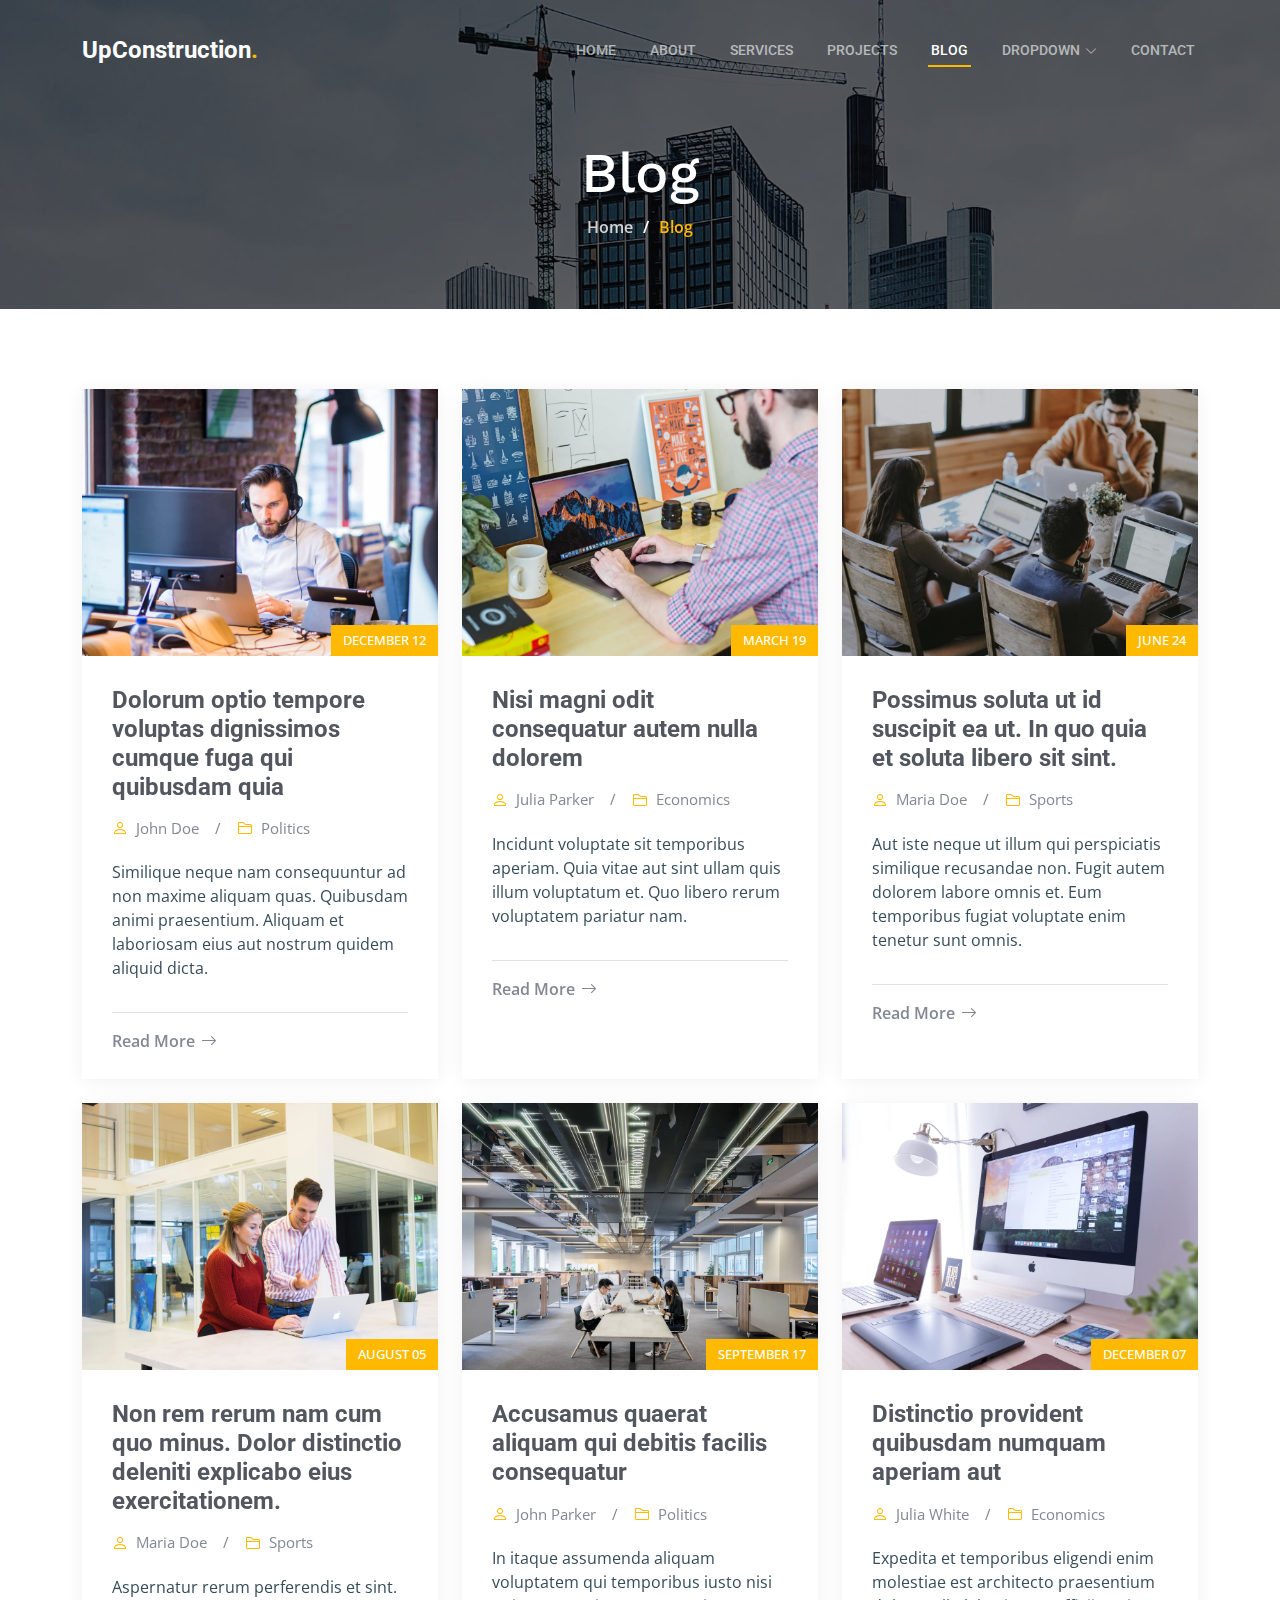
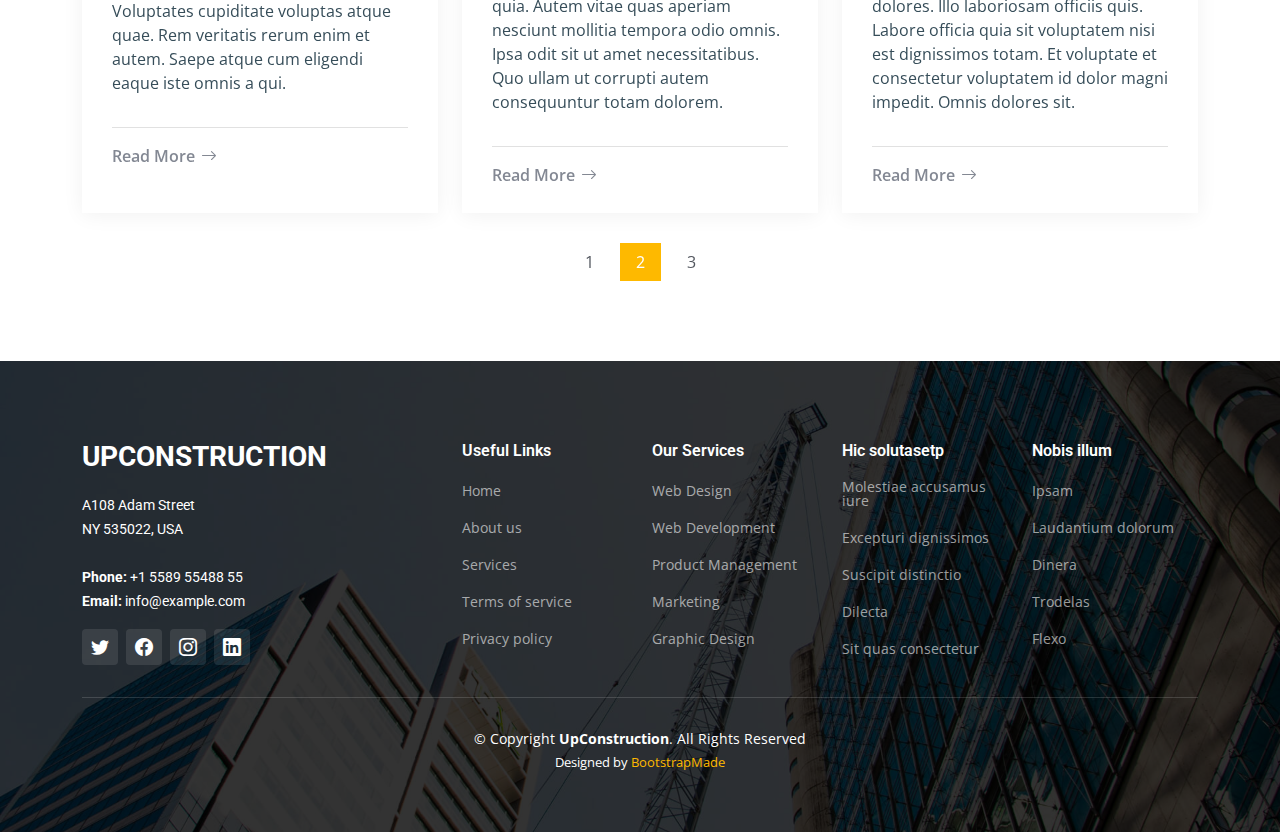
<file: blog.html>
<!DOCTYPE html>
<html lang="en">

<head>
  <meta charset="utf-8">
  <meta content="width=device-width, initial-scale=1.0" name="viewport">

  <title>UpConstruction Bootstrap Template - Blog</title>
  <meta content="" name="description">
  <meta content="" name="keywords">

  <!-- Favicons -->
  <link href="assets/img/favicon.png" rel="icon">
  <link href="assets/img/apple-touch-icon.png" rel="apple-touch-icon">

  <!-- Google Fonts -->
  <link rel="preconnect" href="https://fonts.googleapis.com">
  <link rel="preconnect" href="https://fonts.gstatic.com" crossorigin>
  <link href="https://fonts.googleapis.com/css2?family=Open+Sans:ital,wght@0,300;0,400;0,500;0,600;0,700;1,300;1,400;1,600;1,700&family=Roboto:ital,wght@0,300;0,400;0,500;0,600;0,700;1,300;1,400;1,500;1,600;1,700&family=Work+Sans:ital,wght@0,300;0,400;0,500;0,600;0,700;1,300;1,400;1,500;1,600;1,700&display=swap" rel="stylesheet">

  <!-- Vendor CSS Files -->
  <link href="assets/vendor/bootstrap/css/bootstrap.min.css" rel="stylesheet">
  <link href="assets/vendor/bootstrap-icons/bootstrap-icons.css" rel="stylesheet">
  <link href="assets/vendor/fontawesome-free/css/all.min.css" rel="stylesheet">
  <link href="assets/vendor/aos/aos.css" rel="stylesheet">
  <link href="assets/vendor/glightbox/css/glightbox.min.css" rel="stylesheet">
  <link href="assets/vendor/swiper/swiper-bundle.min.css" rel="stylesheet">

  <!-- Template Main CSS File -->
  <link href="assets/css/main.css" rel="stylesheet">

  <!-- =======================================================
  * Template Name: UpConstruction - v1.2.0
  * Template URL: https://bootstrapmade.com/upconstruction-bootstrap-construction-website-template/
  * Author: BootstrapMade.com
  * License: https://bootstrapmade.com/license/
  ======================================================== -->
</head>

<body>

  <!-- ======= Header ======= -->
  <header id="header" class="header d-flex align-items-center">
    <div class="container-fluid container-xl d-flex align-items-center justify-content-between">

      <a href="index.html" class="logo d-flex align-items-center">
        <!-- Uncomment the line below if you also wish to use an image logo -->
        <!-- <img src="assets/img/logo.png" alt=""> -->
        <h1>UpConstruction<span>.</span></h1>
      </a>

      <i class="mobile-nav-toggle mobile-nav-show bi bi-list"></i>
      <i class="mobile-nav-toggle mobile-nav-hide d-none bi bi-x"></i>
      <nav id="navbar" class="navbar">
        <ul>
          <li><a href="index.html">Home</a></li>
          <li><a href="about.html">About</a></li>
          <li><a href="services.html">Services</a></li>
          <li><a href="projects.html">Projects</a></li>
          <li><a href="blog.html" class="active">Blog</a></li>
          <li class="dropdown"><a href="#"><span>Dropdown</span> <i class="bi bi-chevron-down dropdown-indicator"></i></a>
            <ul>
              <li><a href="#">Dropdown 1</a></li>
              <li class="dropdown"><a href="#"><span>Deep Dropdown</span> <i class="bi bi-chevron-down dropdown-indicator"></i></a>
                <ul>
                  <li><a href="#">Deep Dropdown 1</a></li>
                  <li><a href="#">Deep Dropdown 2</a></li>
                  <li><a href="#">Deep Dropdown 3</a></li>
                  <li><a href="#">Deep Dropdown 4</a></li>
                  <li><a href="#">Deep Dropdown 5</a></li>
                </ul>
              </li>
              <li><a href="#">Dropdown 2</a></li>
              <li><a href="#">Dropdown 3</a></li>
              <li><a href="#">Dropdown 4</a></li>
            </ul>
          </li>
          <li><a href="contact.html">Contact</a></li>
        </ul>
      </nav><!-- .navbar -->

    </div>
  </header><!-- End Header -->

  <main id="main">

    <!-- ======= Breadcrumbs ======= -->
    <div class="breadcrumbs d-flex align-items-center" style="background-image: url('assets/img/breadcrumbs-bg.jpg');">
      <div class="container position-relative d-flex flex-column align-items-center" data-aos="fade">

        <h2>Blog</h2>
        <ol>
          <li><a href="index.html">Home</a></li>
          <li>Blog</li>
        </ol>

      </div>
    </div><!-- End Breadcrumbs -->

    <!-- ======= Blog Section ======= -->
    <section id="blog" class="blog">
      <div class="container" data-aos="fade-up" data-aos-delay="100">

        <div class="row gy-4 posts-list">

          <div class="col-xl-4 col-md-6">
            <div class="post-item position-relative h-100">

              <div class="post-img position-relative overflow-hidden">
                <img src="assets/img/blog/blog-1.jpg" class="img-fluid" alt="">
                <span class="post-date">December 12</span>
              </div>

              <div class="post-content d-flex flex-column">

                <h3 class="post-title">Dolorum optio tempore voluptas dignissimos cumque fuga qui quibusdam quia</h3>

                <div class="meta d-flex align-items-center">
                  <div class="d-flex align-items-center">
                    <i class="bi bi-person"></i> <span class="ps-2">John Doe</span>
                  </div>
                  <span class="px-3 text-black-50">/</span>
                  <div class="d-flex align-items-center">
                    <i class="bi bi-folder2"></i> <span class="ps-2">Politics</span>
                  </div>
                </div>

                <p>
                  Similique neque nam consequuntur ad non maxime aliquam quas. Quibusdam animi praesentium. Aliquam et laboriosam eius aut nostrum quidem aliquid dicta.
                </p>

                <hr>

                <a href="blog-details.html" class="readmore stretched-link"><span>Read More</span><i class="bi bi-arrow-right"></i></a>

              </div>

            </div>
          </div><!-- End post list item -->

          <div class="col-xl-4 col-md-6">
            <div class="post-item position-relative h-100">

              <div class="post-img position-relative overflow-hidden">
                <img src="assets/img/blog/blog-2.jpg" class="img-fluid" alt="">
                <span class="post-date">March 19</span>
              </div>

              <div class="post-content d-flex flex-column">

                <h3 class="post-title">Nisi magni odit consequatur autem nulla dolorem</h3>

                <div class="meta d-flex align-items-center">
                  <div class="d-flex align-items-center">
                    <i class="bi bi-person"></i> <span class="ps-2">Julia Parker</span>
                  </div>
                  <span class="px-3 text-black-50">/</span>
                  <div class="d-flex align-items-center">
                    <i class="bi bi-folder2"></i> <span class="ps-2">Economics</span>
                  </div>
                </div>

                <p>
                  Incidunt voluptate sit temporibus aperiam. Quia vitae aut sint ullam quis illum voluptatum et. Quo libero rerum voluptatem pariatur nam.
                </p>

                <hr>

                <a href="blog-details.html" class="readmore stretched-link"><span>Read More</span><i class="bi bi-arrow-right"></i></a>

              </div>

            </div>
          </div><!-- End post list item -->

          <div class="col-xl-4 col-md-6">
            <div class="post-item position-relative h-100">

              <div class="post-img position-relative overflow-hidden">
                <img src="assets/img/blog/blog-3.jpg" class="img-fluid" alt="">
                <span class="post-date">June 24</span>
              </div>

              <div class="post-content d-flex flex-column">

                <h3 class="post-title">Possimus soluta ut id suscipit ea ut. In quo quia et soluta libero sit sint.</h3>

                <div class="meta d-flex align-items-center">
                  <div class="d-flex align-items-center">
                    <i class="bi bi-person"></i> <span class="ps-2">Maria Doe</span>
                  </div>
                  <span class="px-3 text-black-50">/</span>
                  <div class="d-flex align-items-center">
                    <i class="bi bi-folder2"></i> <span class="ps-2">Sports</span>
                  </div>
                </div>

                <p>
                  Aut iste neque ut illum qui perspiciatis similique recusandae non. Fugit autem dolorem labore omnis et. Eum temporibus fugiat voluptate enim tenetur sunt omnis.
                </p>

                <hr>

                <a href="blog-details.html" class="readmore stretched-link"><span>Read More</span><i class="bi bi-arrow-right"></i></a>

              </div>

            </div>
          </div><!-- End post list item -->

          <div class="col-xl-4 col-md-6">
            <div class="post-item position-relative h-100">

              <div class="post-img position-relative overflow-hidden">
                <img src="assets/img/blog/blog-4.jpg" class="img-fluid" alt="">
                <span class="post-date">August 05</span>
              </div>

              <div class="post-content d-flex flex-column">

                <h3 class="post-title">Non rem rerum nam cum quo minus. Dolor distinctio deleniti explicabo eius exercitationem.</h3>

                <div class="meta d-flex align-items-center">
                  <div class="d-flex align-items-center">
                    <i class="bi bi-person"></i> <span class="ps-2">Maria Doe</span>
                  </div>
                  <span class="px-3 text-black-50">/</span>
                  <div class="d-flex align-items-center">
                    <i class="bi bi-folder2"></i> <span class="ps-2">Sports</span>
                  </div>
                </div>

                <p>
                  Aspernatur rerum perferendis et sint. Voluptates cupiditate voluptas atque quae. Rem veritatis rerum enim et autem. Saepe atque cum eligendi eaque iste omnis a qui.
                </p>

                <hr>

                <a href="blog-details.html" class="readmore stretched-link"><span>Read More</span><i class="bi bi-arrow-right"></i></a>

              </div>

            </div>
          </div><!-- End post list item -->

          <div class="col-xl-4 col-md-6">
            <div class="post-item position-relative h-100">

              <div class="post-img position-relative overflow-hidden">
                <img src="assets/img/blog/blog-5.jpg" class="img-fluid" alt="">
                <span class="post-date">September 17</span>
              </div>

              <div class="post-content d-flex flex-column">

                <h3 class="post-title">Accusamus quaerat aliquam qui debitis facilis consequatur</h3>

                <div class="meta d-flex align-items-center">
                  <div class="d-flex align-items-center">
                    <i class="bi bi-person"></i> <span class="ps-2">John Parker</span>
                  </div>
                  <span class="px-3 text-black-50">/</span>
                  <div class="d-flex align-items-center">
                    <i class="bi bi-folder2"></i> <span class="ps-2">Politics</span>
                  </div>
                </div>

                <p>
                  In itaque assumenda aliquam voluptatem qui temporibus iusto nisi quia. Autem vitae quas aperiam nesciunt mollitia tempora odio omnis. Ipsa odit sit ut amet necessitatibus. Quo ullam ut corrupti autem consequuntur totam dolorem.
                </p>

                <hr>

                <a href="blog-details.html" class="readmore stretched-link"><span>Read More</span><i class="bi bi-arrow-right"></i></a>

              </div>

            </div>
          </div><!-- End post list item -->

          <div class="col-xl-4 col-md-6">
            <div class="post-item position-relative h-100">

              <div class="post-img position-relative overflow-hidden">
                <img src="assets/img/blog/blog-6.jpg" class="img-fluid" alt="">
                <span class="post-date">December 07</span>
              </div>

              <div class="post-content d-flex flex-column">

                <h3 class="post-title">Distinctio provident quibusdam numquam aperiam aut</h3>

                <div class="meta d-flex align-items-center">
                  <div class="d-flex align-items-center">
                    <i class="bi bi-person"></i> <span class="ps-2">Julia White</span>
                  </div>
                  <span class="px-3 text-black-50">/</span>
                  <div class="d-flex align-items-center">
                    <i class="bi bi-folder2"></i> <span class="ps-2">Economics</span>
                  </div>
                </div>

                <p>
                  Expedita et temporibus eligendi enim molestiae est architecto praesentium dolores. Illo laboriosam officiis quis. Labore officia quia sit voluptatem nisi est dignissimos totam. Et voluptate et consectetur voluptatem id dolor magni impedit. Omnis dolores sit.
                </p>

                <hr>

                <a href="blog-details.html" class="readmore stretched-link"><span>Read More</span><i class="bi bi-arrow-right"></i></a>

              </div>

            </div>
          </div><!-- End post list item -->

        </div><!-- End blog posts list -->

        <div class="blog-pagination">
          <ul class="justify-content-center">
            <li><a href="#">1</a></li>
            <li class="active"><a href="#">2</a></li>
            <li><a href="#">3</a></li>
          </ul>
        </div><!-- End blog pagination -->

      </div>
    </section><!-- End Blog Section -->

  </main><!-- End #main -->

  <!-- ======= Footer ======= -->
  <footer id="footer" class="footer">

    <div class="footer-content position-relative">
      <div class="container">
        <div class="row">

          <div class="col-lg-4 col-md-6">
            <div class="footer-info">
              <h3>UpConstruction</h3>
              <p>
                A108 Adam Street <br>
                NY 535022, USA<br><br>
                <strong>Phone:</strong> +1 5589 55488 55<br>
                <strong>Email:</strong> info@example.com<br>
              </p>
              <div class="social-links d-flex mt-3">
                <a href="#" class="d-flex align-items-center justify-content-center"><i class="bi bi-twitter"></i></a>
                <a href="#" class="d-flex align-items-center justify-content-center"><i class="bi bi-facebook"></i></a>
                <a href="#" class="d-flex align-items-center justify-content-center"><i class="bi bi-instagram"></i></a>
                <a href="#" class="d-flex align-items-center justify-content-center"><i class="bi bi-linkedin"></i></a>
              </div>
            </div>
          </div><!-- End footer info column-->

          <div class="col-lg-2 col-md-3 footer-links">
            <h4>Useful Links</h4>
            <ul>
              <li><a href="#">Home</a></li>
              <li><a href="#">About us</a></li>
              <li><a href="#">Services</a></li>
              <li><a href="#">Terms of service</a></li>
              <li><a href="#">Privacy policy</a></li>
            </ul>
          </div><!-- End footer links column-->

          <div class="col-lg-2 col-md-3 footer-links">
            <h4>Our Services</h4>
            <ul>
              <li><a href="#">Web Design</a></li>
              <li><a href="#">Web Development</a></li>
              <li><a href="#">Product Management</a></li>
              <li><a href="#">Marketing</a></li>
              <li><a href="#">Graphic Design</a></li>
            </ul>
          </div><!-- End footer links column-->

          <div class="col-lg-2 col-md-3 footer-links">
            <h4>Hic solutasetp</h4>
            <ul>
              <li><a href="#">Molestiae accusamus iure</a></li>
              <li><a href="#">Excepturi dignissimos</a></li>
              <li><a href="#">Suscipit distinctio</a></li>
              <li><a href="#">Dilecta</a></li>
              <li><a href="#">Sit quas consectetur</a></li>
            </ul>
          </div><!-- End footer links column-->

          <div class="col-lg-2 col-md-3 footer-links">
            <h4>Nobis illum</h4>
            <ul>
              <li><a href="#">Ipsam</a></li>
              <li><a href="#">Laudantium dolorum</a></li>
              <li><a href="#">Dinera</a></li>
              <li><a href="#">Trodelas</a></li>
              <li><a href="#">Flexo</a></li>
            </ul>
          </div><!-- End footer links column-->

        </div>
      </div>
    </div>

    <div class="footer-legal text-center position-relative">
      <div class="container">
        <div class="copyright">
          &copy; Copyright <strong><span>UpConstruction</span></strong>. All Rights Reserved
        </div>
        <div class="credits">
          <!-- All the links in the footer should remain intact. -->
          <!-- You can delete the links only if you purchased the pro version. -->
          <!-- Licensing information: https://bootstrapmade.com/license/ -->
          <!-- Purchase the pro version with working PHP/AJAX contact form: https://bootstrapmade.com/upconstruction-bootstrap-construction-website-template/ -->
          Designed by <a href="https://bootstrapmade.com/">BootstrapMade</a>
        </div>
      </div>
    </div>

  </footer>
  <!-- End Footer -->

  <a href="#" class="scroll-top d-flex align-items-center justify-content-center"><i class="bi bi-arrow-up-short"></i></a>

  <div id="preloader"></div>

  <!-- Vendor JS Files -->
  <script src="assets/vendor/bootstrap/js/bootstrap.bundle.min.js"></script>
  <script src="assets/vendor/aos/aos.js"></script>
  <script src="assets/vendor/glightbox/js/glightbox.min.js"></script>
  <script src="assets/vendor/isotope-layout/isotope.pkgd.min.js"></script>
  <script src="assets/vendor/swiper/swiper-bundle.min.js"></script>
  <script src="assets/vendor/purecounter/purecounter_vanilla.js"></script>
  <script src="assets/vendor/php-email-form/validate.js"></script>

  <!-- Template Main JS File -->
  <script src="assets/js/main.js"></script>

</body>

</html>
</file>
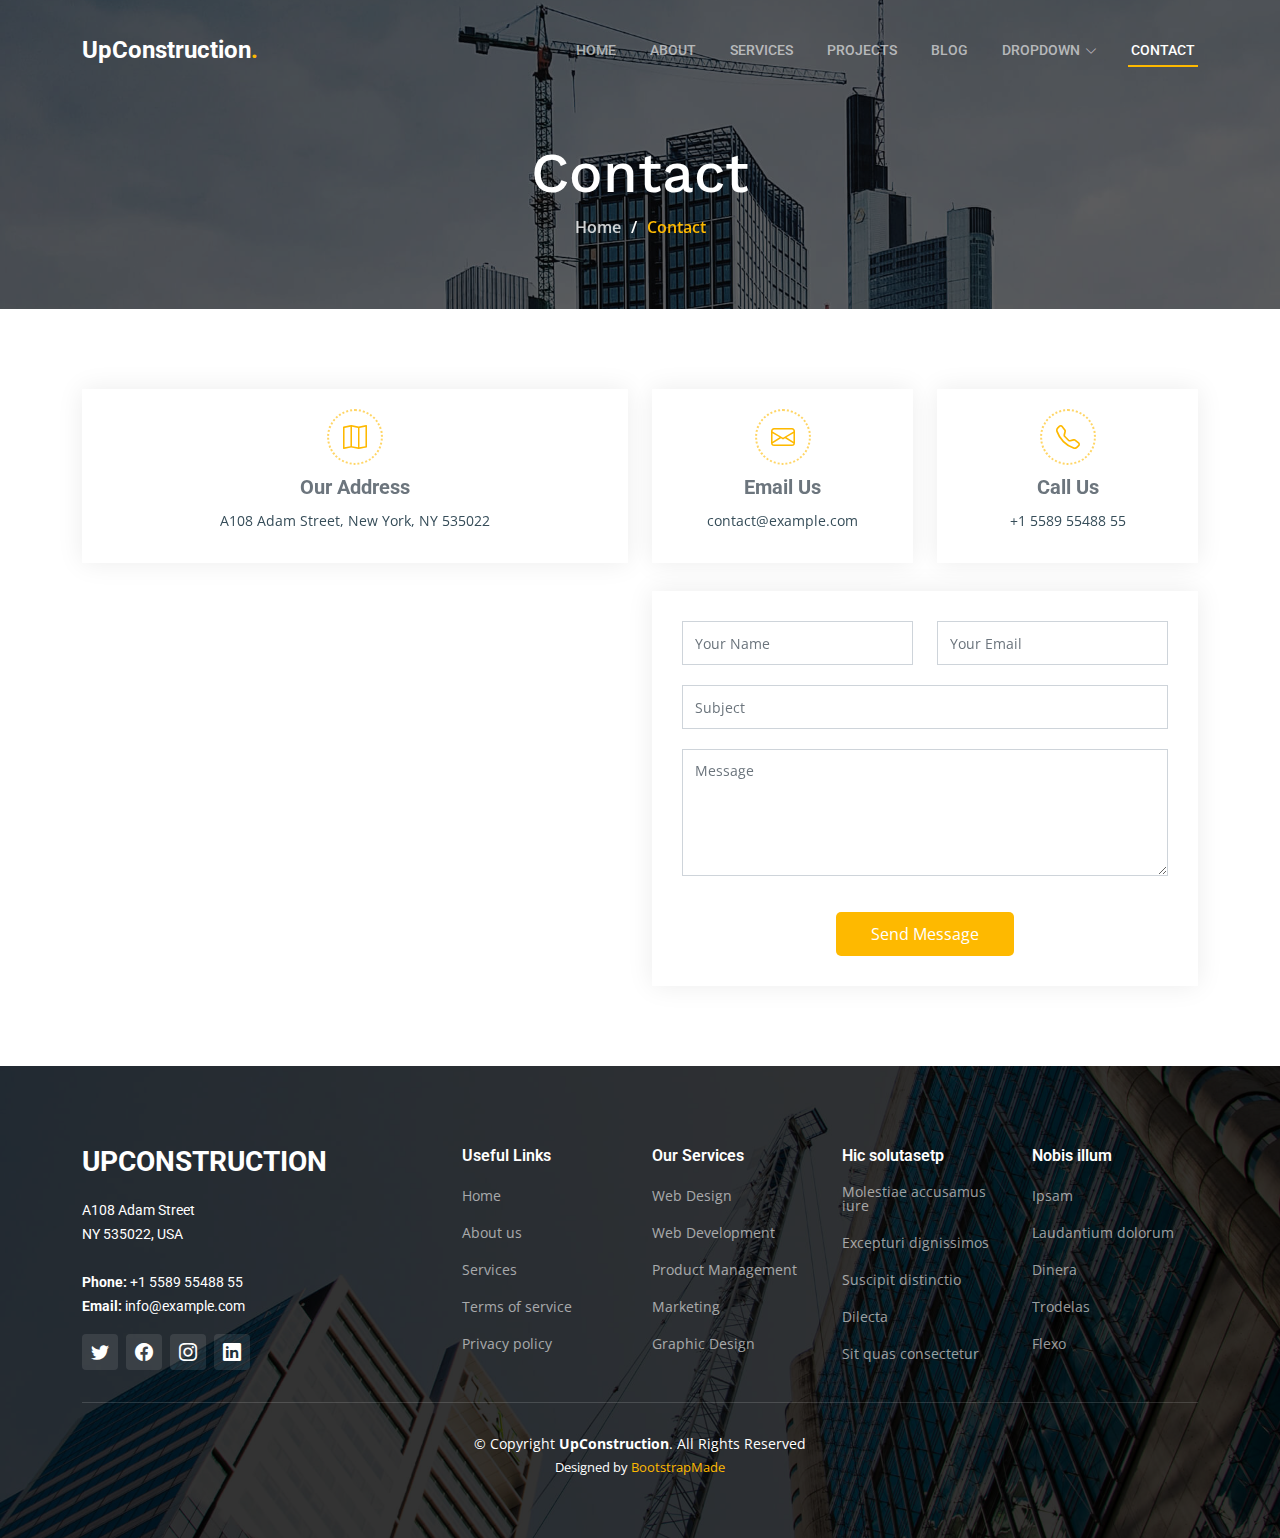
<file: contact.html>
<!DOCTYPE html>
<html lang="en">

<head>
  <meta charset="utf-8">
  <meta content="width=device-width, initial-scale=1.0" name="viewport">

  <title>UpConstruction Bootstrap Template - Contact</title>
  <meta content="" name="description">
  <meta content="" name="keywords">

  <!-- Favicons -->
  <link href="assets/img/favicon.png" rel="icon">
  <link href="assets/img/apple-touch-icon.png" rel="apple-touch-icon">

  <!-- Google Fonts -->
  <link rel="preconnect" href="https://fonts.googleapis.com">
  <link rel="preconnect" href="https://fonts.gstatic.com" crossorigin>
  <link href="https://fonts.googleapis.com/css2?family=Open+Sans:ital,wght@0,300;0,400;0,500;0,600;0,700;1,300;1,400;1,600;1,700&family=Roboto:ital,wght@0,300;0,400;0,500;0,600;0,700;1,300;1,400;1,500;1,600;1,700&family=Work+Sans:ital,wght@0,300;0,400;0,500;0,600;0,700;1,300;1,400;1,500;1,600;1,700&display=swap" rel="stylesheet">

  <!-- Vendor CSS Files -->
  <link href="assets/vendor/bootstrap/css/bootstrap.min.css" rel="stylesheet">
  <link href="assets/vendor/bootstrap-icons/bootstrap-icons.css" rel="stylesheet">
  <link href="assets/vendor/fontawesome-free/css/all.min.css" rel="stylesheet">
  <link href="assets/vendor/aos/aos.css" rel="stylesheet">
  <link href="assets/vendor/glightbox/css/glightbox.min.css" rel="stylesheet">
  <link href="assets/vendor/swiper/swiper-bundle.min.css" rel="stylesheet">

  <!-- Template Main CSS File -->
  <link href="assets/css/main.css" rel="stylesheet">

  <!-- =======================================================
  * Template Name: UpConstruction - v1.2.0
  * Template URL: https://bootstrapmade.com/upconstruction-bootstrap-construction-website-template/
  * Author: BootstrapMade.com
  * License: https://bootstrapmade.com/license/
  ======================================================== -->
</head>

<body>

  <!-- ======= Header ======= -->
  <header id="header" class="header d-flex align-items-center">
    <div class="container-fluid container-xl d-flex align-items-center justify-content-between">

      <a href="index.html" class="logo d-flex align-items-center">
        <!-- Uncomment the line below if you also wish to use an image logo -->
        <!-- <img src="assets/img/logo.png" alt=""> -->
        <h1>UpConstruction<span>.</span></h1>
      </a>

      <i class="mobile-nav-toggle mobile-nav-show bi bi-list"></i>
      <i class="mobile-nav-toggle mobile-nav-hide d-none bi bi-x"></i>
      <nav id="navbar" class="navbar">
        <ul>
          <li><a href="index.html">Home</a></li>
          <li><a href="about.html">About</a></li>
          <li><a href="services.html">Services</a></li>
          <li><a href="projects.html">Projects</a></li>
          <li><a href="blog.html">Blog</a></li>
          <li class="dropdown"><a href="#"><span>Dropdown</span> <i class="bi bi-chevron-down dropdown-indicator"></i></a>
            <ul>
              <li><a href="#">Dropdown 1</a></li>
              <li class="dropdown"><a href="#"><span>Deep Dropdown</span> <i class="bi bi-chevron-down dropdown-indicator"></i></a>
                <ul>
                  <li><a href="#">Deep Dropdown 1</a></li>
                  <li><a href="#">Deep Dropdown 2</a></li>
                  <li><a href="#">Deep Dropdown 3</a></li>
                  <li><a href="#">Deep Dropdown 4</a></li>
                  <li><a href="#">Deep Dropdown 5</a></li>
                </ul>
              </li>
              <li><a href="#">Dropdown 2</a></li>
              <li><a href="#">Dropdown 3</a></li>
              <li><a href="#">Dropdown 4</a></li>
            </ul>
          </li>
          <li><a href="contact.html" class="active">Contact</a></li>
        </ul>
      </nav><!-- .navbar -->

    </div>
  </header><!-- End Header -->

  <main id="main">

    <!-- ======= Breadcrumbs ======= -->
    <div class="breadcrumbs d-flex align-items-center" style="background-image: url('assets/img/breadcrumbs-bg.jpg');">
      <div class="container position-relative d-flex flex-column align-items-center" data-aos="fade">

        <h2>Contact</h2>
        <ol>
          <li><a href="index.html">Home</a></li>
          <li>Contact</li>
        </ol>

      </div>
    </div><!-- End Breadcrumbs -->

    <!-- ======= Contact Section ======= -->
    <section id="contact" class="contact">
      <div class="container" data-aos="fade-up" data-aos-delay="100">

        <div class="row gy-4">
          <div class="col-lg-6">
            <div class="info-item  d-flex flex-column justify-content-center align-items-center">
              <i class="bi bi-map"></i>
              <h3>Our Address</h3>
              <p>A108 Adam Street, New York, NY 535022</p>
            </div>
          </div><!-- End Info Item -->

          <div class="col-lg-3 col-md-6">
            <div class="info-item d-flex flex-column justify-content-center align-items-center">
              <i class="bi bi-envelope"></i>
              <h3>Email Us</h3>
              <p>contact@example.com</p>
            </div>
          </div><!-- End Info Item -->

          <div class="col-lg-3 col-md-6">
            <div class="info-item  d-flex flex-column justify-content-center align-items-center">
              <i class="bi bi-telephone"></i>
              <h3>Call Us</h3>
              <p>+1 5589 55488 55</p>
            </div>
          </div><!-- End Info Item -->

        </div>

        <div class="row gy-4 mt-1">

          <div class="col-lg-6 ">
            <iframe src="https://www.google.com/maps/embed?pb=!1m14!1m8!1m3!1d12097.433213460943!2d-74.0062269!3d40.7101282!3m2!1i1024!2i768!4f13.1!3m3!1m2!1s0x0%3A0xb89d1fe6bc499443!2sDowntown+Conference+Center!5e0!3m2!1smk!2sbg!4v1539943755621" frameborder="0" style="border:0; width: 100%; height: 384px;" allowfullscreen></iframe>
          </div><!-- End Google Maps -->

          <div class="col-lg-6">
            <form action="forms/contact.php" method="post" role="form" class="php-email-form">
              <div class="row gy-4">
                <div class="col-lg-6 form-group">
                  <input type="text" name="name" class="form-control" id="name" placeholder="Your Name" required>
                </div>
                <div class="col-lg-6 form-group">
                  <input type="email" class="form-control" name="email" id="email" placeholder="Your Email" required>
                </div>
              </div>
              <div class="form-group">
                <input type="text" class="form-control" name="subject" id="subject" placeholder="Subject" required>
              </div>
              <div class="form-group">
                <textarea class="form-control" name="message" rows="5" placeholder="Message" required></textarea>
              </div>
              <div class="my-3">
                <div class="loading">Loading</div>
                <div class="error-message"></div>
                <div class="sent-message">Your message has been sent. Thank you!</div>
              </div>
              <div class="text-center"><button type="submit">Send Message</button></div>
            </form>
          </div><!-- End Contact Form -->

        </div>

      </div>
    </section><!-- End Contact Section -->

  </main><!-- End #main -->

  <!-- ======= Footer ======= -->
  <footer id="footer" class="footer">

    <div class="footer-content position-relative">
      <div class="container">
        <div class="row">

          <div class="col-lg-4 col-md-6">
            <div class="footer-info">
              <h3>UpConstruction</h3>
              <p>
                A108 Adam Street <br>
                NY 535022, USA<br><br>
                <strong>Phone:</strong> +1 5589 55488 55<br>
                <strong>Email:</strong> info@example.com<br>
              </p>
              <div class="social-links d-flex mt-3">
                <a href="#" class="d-flex align-items-center justify-content-center"><i class="bi bi-twitter"></i></a>
                <a href="#" class="d-flex align-items-center justify-content-center"><i class="bi bi-facebook"></i></a>
                <a href="#" class="d-flex align-items-center justify-content-center"><i class="bi bi-instagram"></i></a>
                <a href="#" class="d-flex align-items-center justify-content-center"><i class="bi bi-linkedin"></i></a>
              </div>
            </div>
          </div><!-- End footer info column-->

          <div class="col-lg-2 col-md-3 footer-links">
            <h4>Useful Links</h4>
            <ul>
              <li><a href="#">Home</a></li>
              <li><a href="#">About us</a></li>
              <li><a href="#">Services</a></li>
              <li><a href="#">Terms of service</a></li>
              <li><a href="#">Privacy policy</a></li>
            </ul>
          </div><!-- End footer links column-->

          <div class="col-lg-2 col-md-3 footer-links">
            <h4>Our Services</h4>
            <ul>
              <li><a href="#">Web Design</a></li>
              <li><a href="#">Web Development</a></li>
              <li><a href="#">Product Management</a></li>
              <li><a href="#">Marketing</a></li>
              <li><a href="#">Graphic Design</a></li>
            </ul>
          </div><!-- End footer links column-->

          <div class="col-lg-2 col-md-3 footer-links">
            <h4>Hic solutasetp</h4>
            <ul>
              <li><a href="#">Molestiae accusamus iure</a></li>
              <li><a href="#">Excepturi dignissimos</a></li>
              <li><a href="#">Suscipit distinctio</a></li>
              <li><a href="#">Dilecta</a></li>
              <li><a href="#">Sit quas consectetur</a></li>
            </ul>
          </div><!-- End footer links column-->

          <div class="col-lg-2 col-md-3 footer-links">
            <h4>Nobis illum</h4>
            <ul>
              <li><a href="#">Ipsam</a></li>
              <li><a href="#">Laudantium dolorum</a></li>
              <li><a href="#">Dinera</a></li>
              <li><a href="#">Trodelas</a></li>
              <li><a href="#">Flexo</a></li>
            </ul>
          </div><!-- End footer links column-->

        </div>
      </div>
    </div>

    <div class="footer-legal text-center position-relative">
      <div class="container">
        <div class="copyright">
          &copy; Copyright <strong><span>UpConstruction</span></strong>. All Rights Reserved
        </div>
        <div class="credits">
          <!-- All the links in the footer should remain intact. -->
          <!-- You can delete the links only if you purchased the pro version. -->
          <!-- Licensing information: https://bootstrapmade.com/license/ -->
          <!-- Purchase the pro version with working PHP/AJAX contact form: https://bootstrapmade.com/upconstruction-bootstrap-construction-website-template/ -->
          Designed by <a href="https://bootstrapmade.com/">BootstrapMade</a>
        </div>
      </div>
    </div>

  </footer>
  <!-- End Footer -->

  <a href="#" class="scroll-top d-flex align-items-center justify-content-center"><i class="bi bi-arrow-up-short"></i></a>

  <div id="preloader"></div>

  <!-- Vendor JS Files -->
  <script src="assets/vendor/bootstrap/js/bootstrap.bundle.min.js"></script>
  <script src="assets/vendor/aos/aos.js"></script>
  <script src="assets/vendor/glightbox/js/glightbox.min.js"></script>
  <script src="assets/vendor/isotope-layout/isotope.pkgd.min.js"></script>
  <script src="assets/vendor/swiper/swiper-bundle.min.js"></script>
  <script src="assets/vendor/purecounter/purecounter_vanilla.js"></script>
  <script src="assets/vendor/php-email-form/validate.js"></script>

  <!-- Template Main JS File -->
  <script src="assets/js/main.js"></script>

</body>

</html>
</file>
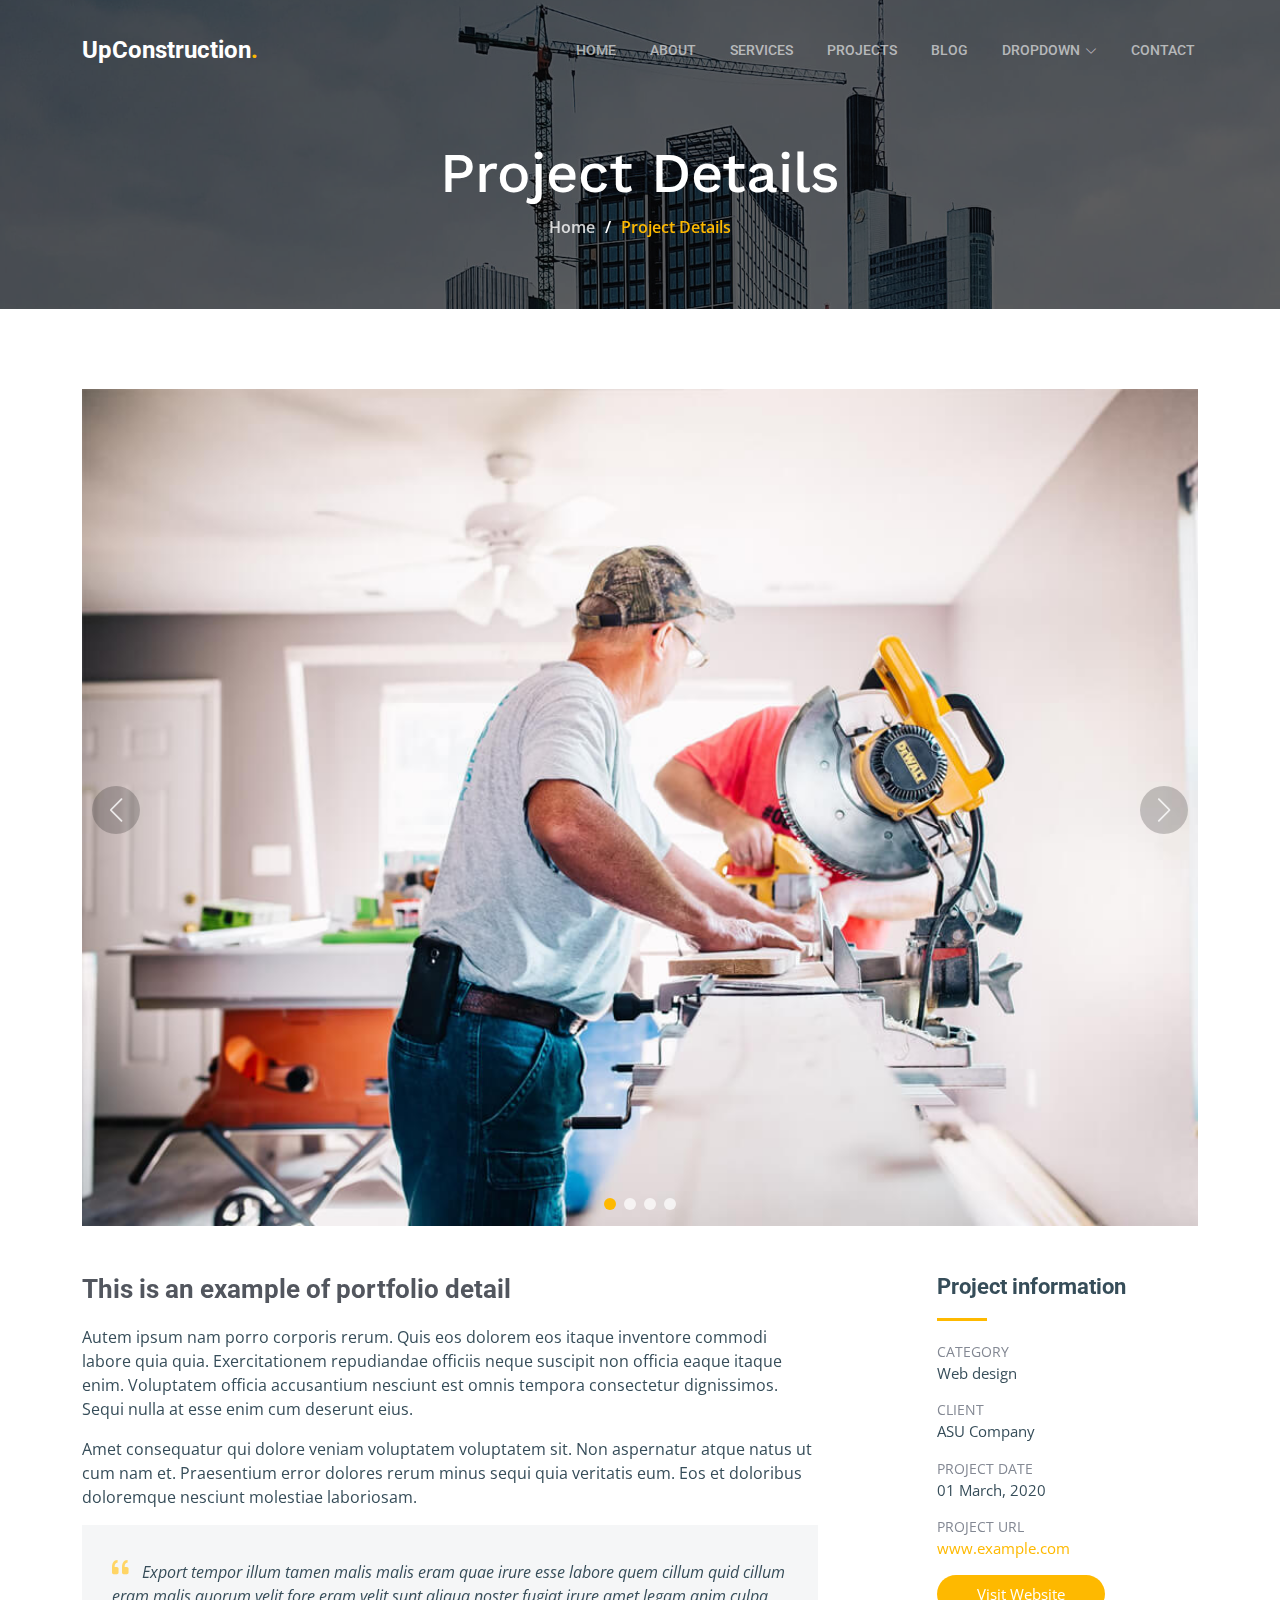
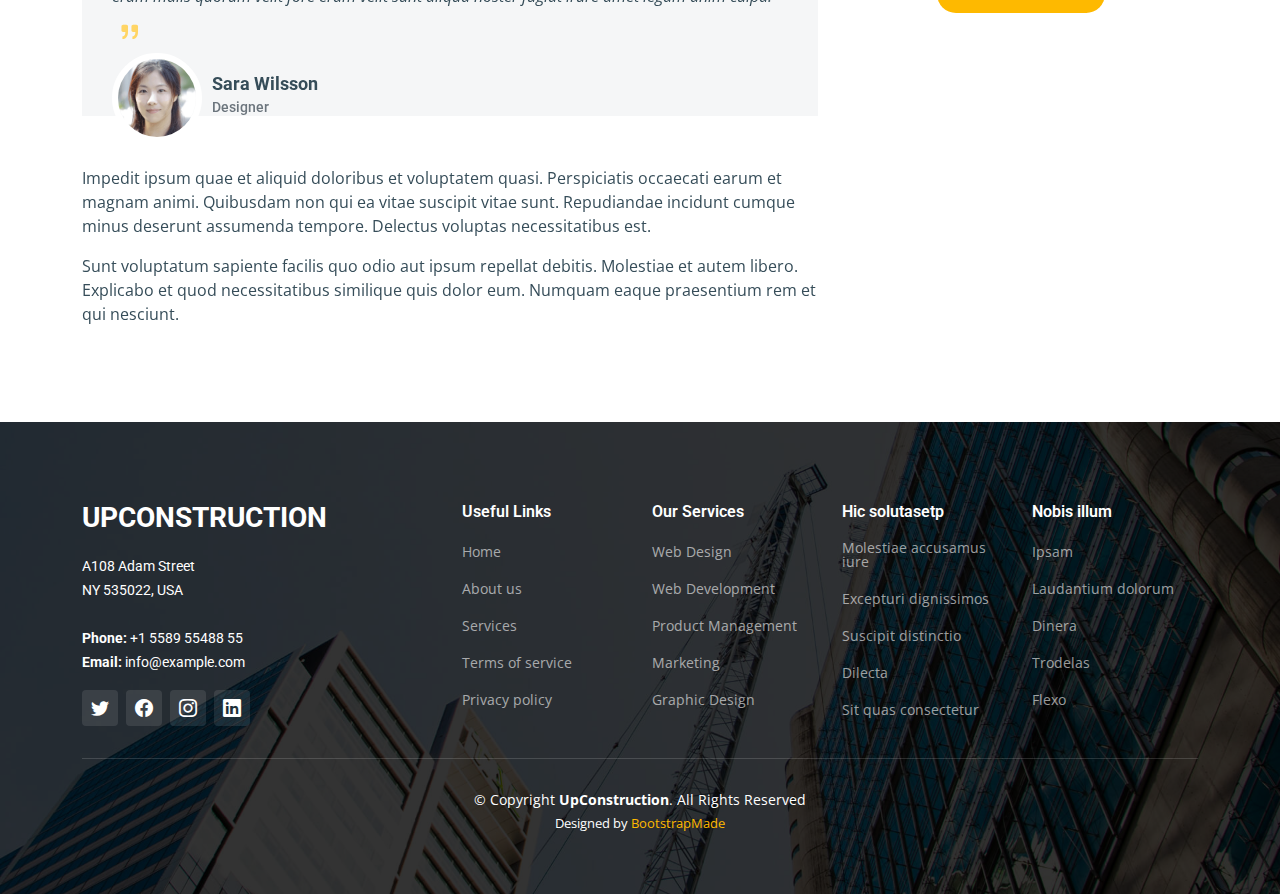
<file: project-details.html>
<!DOCTYPE html>
<html lang="en">

<head>
  <meta charset="utf-8">
  <meta content="width=device-width, initial-scale=1.0" name="viewport">

  <title>UpConstruction Bootstrap Template - Project Details</title>
  <meta content="" name="description">
  <meta content="" name="keywords">

  <!-- Favicons -->
  <link href="assets/img/favicon.png" rel="icon">
  <link href="assets/img/apple-touch-icon.png" rel="apple-touch-icon">

  <!-- Google Fonts -->
  <link rel="preconnect" href="https://fonts.googleapis.com">
  <link rel="preconnect" href="https://fonts.gstatic.com" crossorigin>
  <link href="https://fonts.googleapis.com/css2?family=Open+Sans:ital,wght@0,300;0,400;0,500;0,600;0,700;1,300;1,400;1,600;1,700&family=Roboto:ital,wght@0,300;0,400;0,500;0,600;0,700;1,300;1,400;1,500;1,600;1,700&family=Work+Sans:ital,wght@0,300;0,400;0,500;0,600;0,700;1,300;1,400;1,500;1,600;1,700&display=swap" rel="stylesheet">

  <!-- Vendor CSS Files -->
  <link href="assets/vendor/bootstrap/css/bootstrap.min.css" rel="stylesheet">
  <link href="assets/vendor/bootstrap-icons/bootstrap-icons.css" rel="stylesheet">
  <link href="assets/vendor/fontawesome-free/css/all.min.css" rel="stylesheet">
  <link href="assets/vendor/aos/aos.css" rel="stylesheet">
  <link href="assets/vendor/glightbox/css/glightbox.min.css" rel="stylesheet">
  <link href="assets/vendor/swiper/swiper-bundle.min.css" rel="stylesheet">

  <!-- Template Main CSS File -->
  <link href="assets/css/main.css" rel="stylesheet">

  <!-- =======================================================
  * Template Name: UpConstruction - v1.2.0
  * Template URL: https://bootstrapmade.com/upconstruction-bootstrap-construction-website-template/
  * Author: BootstrapMade.com
  * License: https://bootstrapmade.com/license/
  ======================================================== -->
</head>

<body>

  <!-- ======= Header ======= -->
  <header id="header" class="header d-flex align-items-center">
    <div class="container-fluid container-xl d-flex align-items-center justify-content-between">

      <a href="index.html" class="logo d-flex align-items-center">
        <!-- Uncomment the line below if you also wish to use an image logo -->
        <!-- <img src="assets/img/logo.png" alt=""> -->
        <h1>UpConstruction<span>.</span></h1>
      </a>

      <i class="mobile-nav-toggle mobile-nav-show bi bi-list"></i>
      <i class="mobile-nav-toggle mobile-nav-hide d-none bi bi-x"></i>
      <nav id="navbar" class="navbar">
        <ul>
          <li><a href="index.html">Home</a></li>
          <li><a href="about.html">About</a></li>
          <li><a href="services.html">Services</a></li>
          <li><a href="projects.html">Projects</a></li>
          <li><a href="blog.html">Blog</a></li>
          <li class="dropdown"><a href="#"><span>Dropdown</span> <i class="bi bi-chevron-down dropdown-indicator"></i></a>
            <ul>
              <li><a href="#">Dropdown 1</a></li>
              <li class="dropdown"><a href="#"><span>Deep Dropdown</span> <i class="bi bi-chevron-down dropdown-indicator"></i></a>
                <ul>
                  <li><a href="#">Deep Dropdown 1</a></li>
                  <li><a href="#">Deep Dropdown 2</a></li>
                  <li><a href="#">Deep Dropdown 3</a></li>
                  <li><a href="#">Deep Dropdown 4</a></li>
                  <li><a href="#">Deep Dropdown 5</a></li>
                </ul>
              </li>
              <li><a href="#">Dropdown 2</a></li>
              <li><a href="#">Dropdown 3</a></li>
              <li><a href="#">Dropdown 4</a></li>
            </ul>
          </li>
          <li><a href="contact.html">Contact</a></li>
        </ul>
      </nav><!-- .navbar -->

    </div>
  </header><!-- End Header -->

  <main id="main">

    <!-- ======= Breadcrumbs ======= -->
    <div class="breadcrumbs d-flex align-items-center" style="background-image: url('assets/img/breadcrumbs-bg.jpg');">
      <div class="container position-relative d-flex flex-column align-items-center" data-aos="fade">

        <h2>Project Details</h2>
        <ol>
          <li><a href="index.html">Home</a></li>
          <li>Project Details</li>
        </ol>

      </div>
    </div><!-- End Breadcrumbs -->

    <!-- ======= Projet Details Section ======= -->
    <section id="project-details" class="project-details">
      <div class="container" data-aos="fade-up" data-aos-delay="100">

        <div class="position-relative h-100">
          <div class="slides-1 portfolio-details-slider swiper">
            <div class="swiper-wrapper align-items-center">

              <div class="swiper-slide">
                <img src="assets/img/projects/remodeling-1.jpg" alt="">
              </div>

              <div class="swiper-slide">
                <img src="assets/img/projects/construction-1.jpg" alt="">
              </div>

              <div class="swiper-slide">
                <img src="assets/img/projects/design-1.jpg" alt="">
              </div>

              <div class="swiper-slide">
                <img src="assets/img/projects/repairs-1.jpg" alt="">
              </div>

            </div>
            <div class="swiper-pagination"></div>
          </div>
          <div class="swiper-button-prev"></div>
          <div class="swiper-button-next"></div>

        </div>

        <div class="row justify-content-between gy-4 mt-4">

          <div class="col-lg-8">
            <div class="portfolio-description">
              <h2>This is an example of portfolio detail</h2>
              <p>
                Autem ipsum nam porro corporis rerum. Quis eos dolorem eos itaque inventore commodi labore quia quia. Exercitationem repudiandae officiis neque suscipit non officia eaque itaque enim. Voluptatem officia accusantium nesciunt est omnis tempora consectetur dignissimos. Sequi nulla at esse enim cum deserunt eius.
              </p>
              <p>
                Amet consequatur qui dolore veniam voluptatem voluptatem sit. Non aspernatur atque natus ut cum nam et. Praesentium error dolores rerum minus sequi quia veritatis eum. Eos et doloribus doloremque nesciunt molestiae laboriosam.
              </p>

              <div class="testimonial-item">
                <p>
                  <i class="bi bi-quote quote-icon-left"></i>
                  Export tempor illum tamen malis malis eram quae irure esse labore quem cillum quid cillum eram malis quorum velit fore eram velit sunt aliqua noster fugiat irure amet legam anim culpa.
                  <i class="bi bi-quote quote-icon-right"></i>
                </p>
                <div>
                  <img src="assets/img/testimonials/testimonials-2.jpg" class="testimonial-img" alt="">
                  <h3>Sara Wilsson</h3>
                  <h4>Designer</h4>
                </div>
              </div>

              <p>
                Impedit ipsum quae et aliquid doloribus et voluptatem quasi. Perspiciatis occaecati earum et magnam animi. Quibusdam non qui ea vitae suscipit vitae sunt. Repudiandae incidunt cumque minus deserunt assumenda tempore. Delectus voluptas necessitatibus est.

              <p>
                Sunt voluptatum sapiente facilis quo odio aut ipsum repellat debitis. Molestiae et autem libero. Explicabo et quod necessitatibus similique quis dolor eum. Numquam eaque praesentium rem et qui nesciunt.
              </p>

            </div>
          </div>

          <div class="col-lg-3">
            <div class="portfolio-info">
              <h3>Project information</h3>
              <ul>
                <li><strong>Category</strong> <span>Web design</span></li>
                <li><strong>Client</strong> <span>ASU Company</span></li>
                <li><strong>Project date</strong> <span>01 March, 2020</span></li>
                <li><strong>Project URL</strong> <a href="#">www.example.com</a></li>
                <li><a href="#" class="btn-visit align-self-start">Visit Website</a></li>
              </ul>
            </div>
          </div>

        </div>

      </div>
    </section><!-- End Projet Details Section -->

  </main><!-- End #main -->

  <!-- ======= Footer ======= -->
  <footer id="footer" class="footer">

    <div class="footer-content position-relative">
      <div class="container">
        <div class="row">

          <div class="col-lg-4 col-md-6">
            <div class="footer-info">
              <h3>UpConstruction</h3>
              <p>
                A108 Adam Street <br>
                NY 535022, USA<br><br>
                <strong>Phone:</strong> +1 5589 55488 55<br>
                <strong>Email:</strong> info@example.com<br>
              </p>
              <div class="social-links d-flex mt-3">
                <a href="#" class="d-flex align-items-center justify-content-center"><i class="bi bi-twitter"></i></a>
                <a href="#" class="d-flex align-items-center justify-content-center"><i class="bi bi-facebook"></i></a>
                <a href="#" class="d-flex align-items-center justify-content-center"><i class="bi bi-instagram"></i></a>
                <a href="#" class="d-flex align-items-center justify-content-center"><i class="bi bi-linkedin"></i></a>
              </div>
            </div>
          </div><!-- End footer info column-->

          <div class="col-lg-2 col-md-3 footer-links">
            <h4>Useful Links</h4>
            <ul>
              <li><a href="#">Home</a></li>
              <li><a href="#">About us</a></li>
              <li><a href="#">Services</a></li>
              <li><a href="#">Terms of service</a></li>
              <li><a href="#">Privacy policy</a></li>
            </ul>
          </div><!-- End footer links column-->

          <div class="col-lg-2 col-md-3 footer-links">
            <h4>Our Services</h4>
            <ul>
              <li><a href="#">Web Design</a></li>
              <li><a href="#">Web Development</a></li>
              <li><a href="#">Product Management</a></li>
              <li><a href="#">Marketing</a></li>
              <li><a href="#">Graphic Design</a></li>
            </ul>
          </div><!-- End footer links column-->

          <div class="col-lg-2 col-md-3 footer-links">
            <h4>Hic solutasetp</h4>
            <ul>
              <li><a href="#">Molestiae accusamus iure</a></li>
              <li><a href="#">Excepturi dignissimos</a></li>
              <li><a href="#">Suscipit distinctio</a></li>
              <li><a href="#">Dilecta</a></li>
              <li><a href="#">Sit quas consectetur</a></li>
            </ul>
          </div><!-- End footer links column-->

          <div class="col-lg-2 col-md-3 footer-links">
            <h4>Nobis illum</h4>
            <ul>
              <li><a href="#">Ipsam</a></li>
              <li><a href="#">Laudantium dolorum</a></li>
              <li><a href="#">Dinera</a></li>
              <li><a href="#">Trodelas</a></li>
              <li><a href="#">Flexo</a></li>
            </ul>
          </div><!-- End footer links column-->

        </div>
      </div>
    </div>

    <div class="footer-legal text-center position-relative">
      <div class="container">
        <div class="copyright">
          &copy; Copyright <strong><span>UpConstruction</span></strong>. All Rights Reserved
        </div>
        <div class="credits">
          <!-- All the links in the footer should remain intact. -->
          <!-- You can delete the links only if you purchased the pro version. -->
          <!-- Licensing information: https://bootstrapmade.com/license/ -->
          <!-- Purchase the pro version with working PHP/AJAX contact form: https://bootstrapmade.com/upconstruction-bootstrap-construction-website-template/ -->
          Designed by <a href="https://bootstrapmade.com/">BootstrapMade</a>
        </div>
      </div>
    </div>

  </footer>
  <!-- End Footer -->

  <a href="#" class="scroll-top d-flex align-items-center justify-content-center"><i class="bi bi-arrow-up-short"></i></a>

  <div id="preloader"></div>

  <!-- Vendor JS Files -->
  <script src="assets/vendor/bootstrap/js/bootstrap.bundle.min.js"></script>
  <script src="assets/vendor/aos/aos.js"></script>
  <script src="assets/vendor/glightbox/js/glightbox.min.js"></script>
  <script src="assets/vendor/isotope-layout/isotope.pkgd.min.js"></script>
  <script src="assets/vendor/swiper/swiper-bundle.min.js"></script>
  <script src="assets/vendor/purecounter/purecounter_vanilla.js"></script>
  <script src="assets/vendor/php-email-form/validate.js"></script>

  <!-- Template Main JS File -->
  <script src="assets/js/main.js"></script>

</body>

</html>
</file>
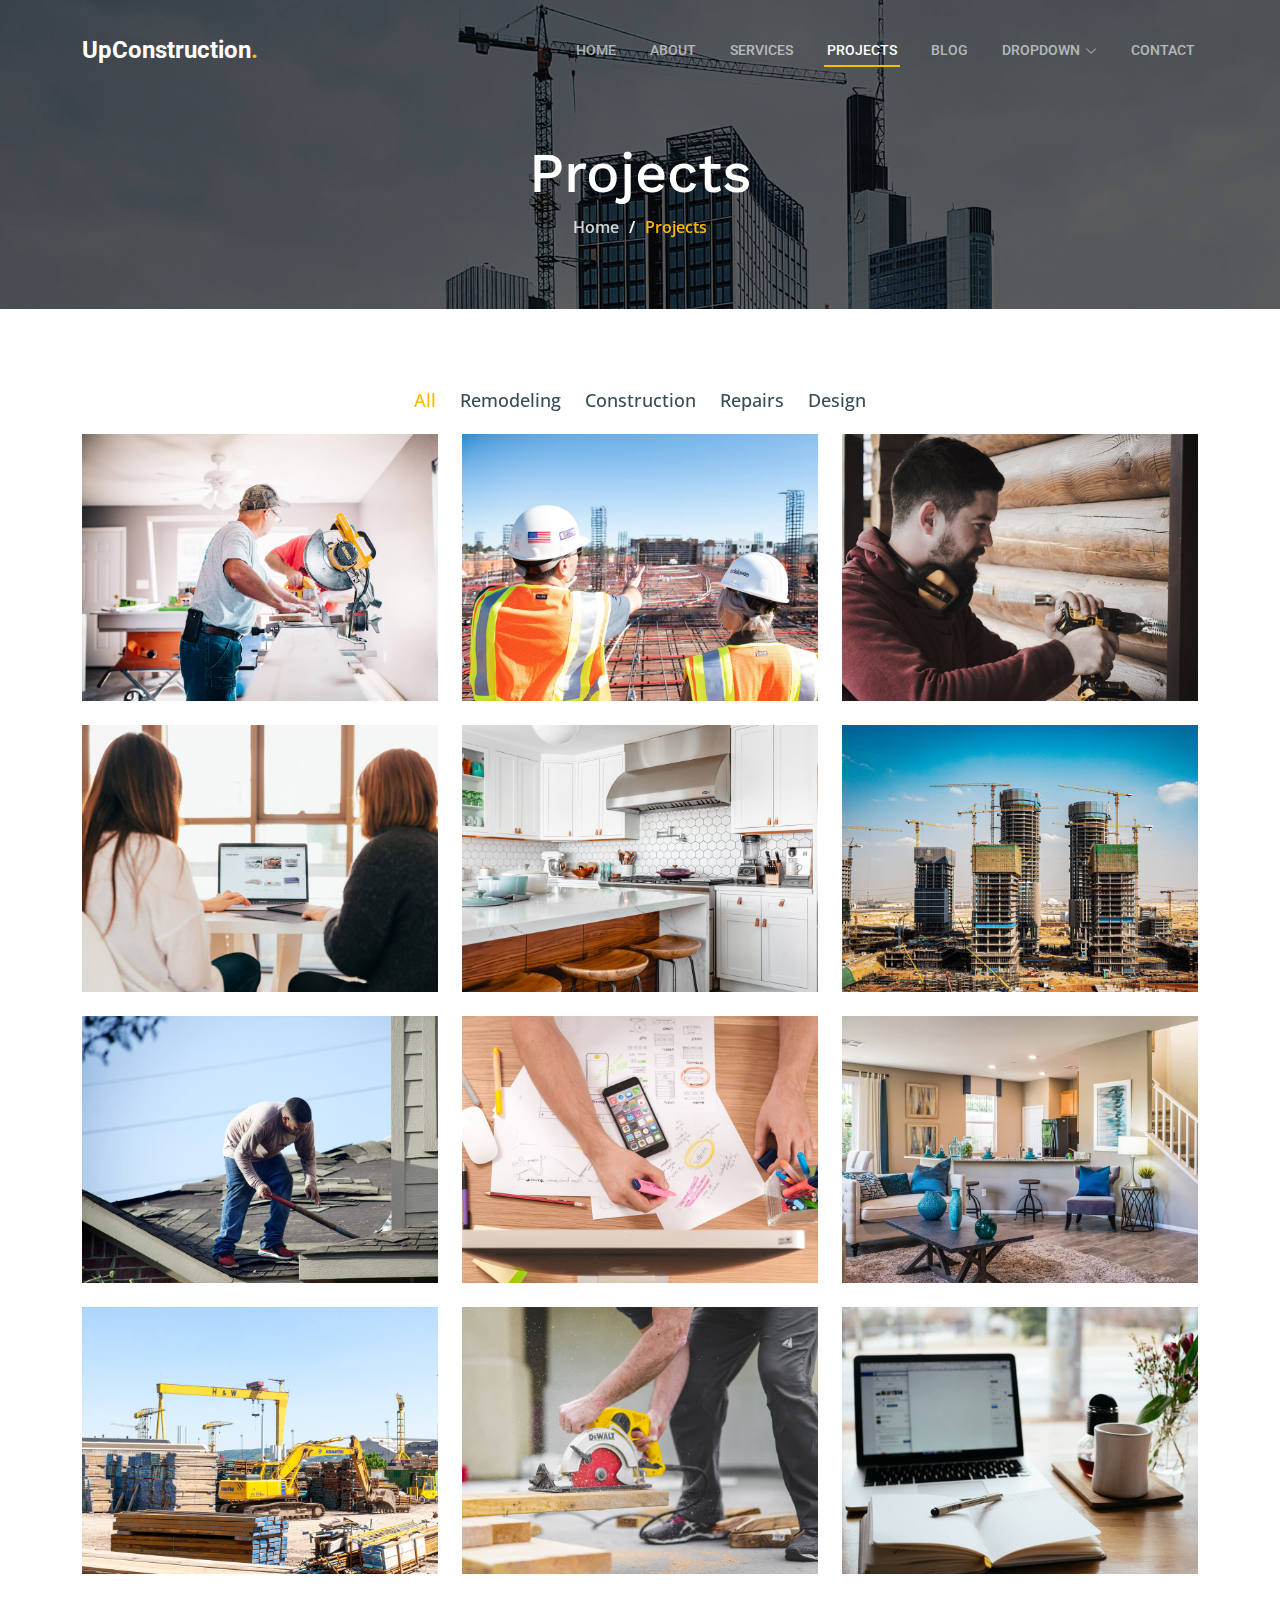
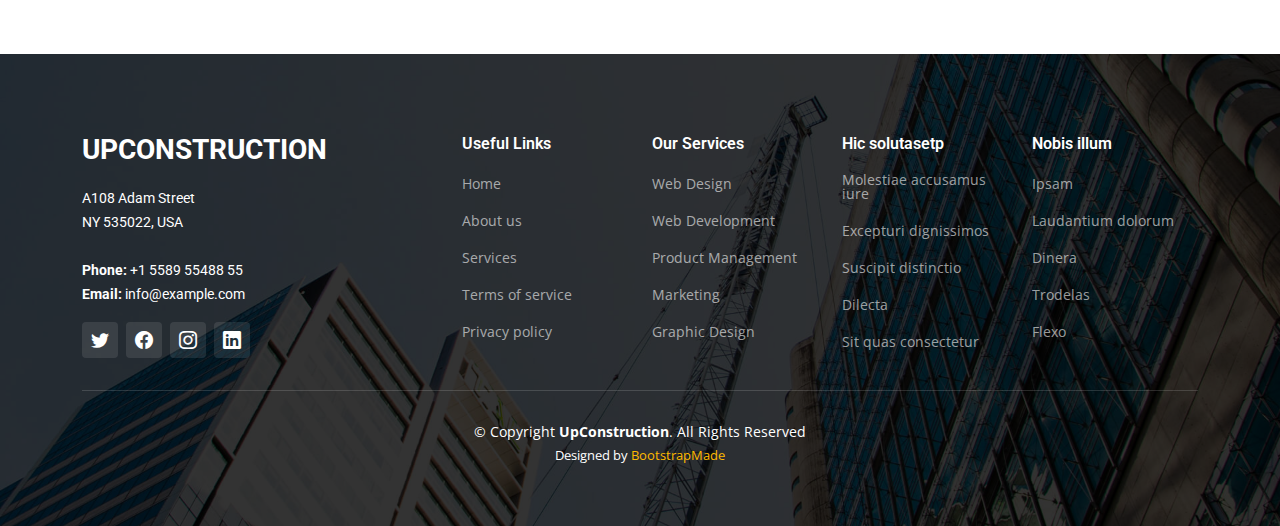
<file: projects.html>
<!DOCTYPE html>
<html lang="en">

<head>
  <meta charset="utf-8">
  <meta content="width=device-width, initial-scale=1.0" name="viewport">

  <title>UpConstruction Bootstrap Template - Projects</title>
  <meta content="" name="description">
  <meta content="" name="keywords">

  <!-- Favicons -->
  <link href="assets/img/favicon.png" rel="icon">
  <link href="assets/img/apple-touch-icon.png" rel="apple-touch-icon">

  <!-- Google Fonts -->
  <link rel="preconnect" href="https://fonts.googleapis.com">
  <link rel="preconnect" href="https://fonts.gstatic.com" crossorigin>
  <link href="https://fonts.googleapis.com/css2?family=Open+Sans:ital,wght@0,300;0,400;0,500;0,600;0,700;1,300;1,400;1,600;1,700&family=Roboto:ital,wght@0,300;0,400;0,500;0,600;0,700;1,300;1,400;1,500;1,600;1,700&family=Work+Sans:ital,wght@0,300;0,400;0,500;0,600;0,700;1,300;1,400;1,500;1,600;1,700&display=swap" rel="stylesheet">

  <!-- Vendor CSS Files -->
  <link href="assets/vendor/bootstrap/css/bootstrap.min.css" rel="stylesheet">
  <link href="assets/vendor/bootstrap-icons/bootstrap-icons.css" rel="stylesheet">
  <link href="assets/vendor/fontawesome-free/css/all.min.css" rel="stylesheet">
  <link href="assets/vendor/aos/aos.css" rel="stylesheet">
  <link href="assets/vendor/glightbox/css/glightbox.min.css" rel="stylesheet">
  <link href="assets/vendor/swiper/swiper-bundle.min.css" rel="stylesheet">

  <!-- Template Main CSS File -->
  <link href="assets/css/main.css" rel="stylesheet">

  <!-- =======================================================
  * Template Name: UpConstruction - v1.2.0
  * Template URL: https://bootstrapmade.com/upconstruction-bootstrap-construction-website-template/
  * Author: BootstrapMade.com
  * License: https://bootstrapmade.com/license/
  ======================================================== -->
</head>

<body>

  <!-- ======= Header ======= -->
  <header id="header" class="header d-flex align-items-center">
    <div class="container-fluid container-xl d-flex align-items-center justify-content-between">

      <a href="index.html" class="logo d-flex align-items-center">
        <!-- Uncomment the line below if you also wish to use an image logo -->
        <!-- <img src="assets/img/logo.png" alt=""> -->
        <h1>UpConstruction<span>.</span></h1>
      </a>

      <i class="mobile-nav-toggle mobile-nav-show bi bi-list"></i>
      <i class="mobile-nav-toggle mobile-nav-hide d-none bi bi-x"></i>
      <nav id="navbar" class="navbar">
        <ul>
          <li><a href="index.html">Home</a></li>
          <li><a href="about.html">About</a></li>
          <li><a href="services.html">Services</a></li>
          <li><a href="projects.html" class="active">Projects</a></li>
          <li><a href="blog.html">Blog</a></li>
          <li class="dropdown"><a href="#"><span>Dropdown</span> <i class="bi bi-chevron-down dropdown-indicator"></i></a>
            <ul>
              <li><a href="#">Dropdown 1</a></li>
              <li class="dropdown"><a href="#"><span>Deep Dropdown</span> <i class="bi bi-chevron-down dropdown-indicator"></i></a>
                <ul>
                  <li><a href="#">Deep Dropdown 1</a></li>
                  <li><a href="#">Deep Dropdown 2</a></li>
                  <li><a href="#">Deep Dropdown 3</a></li>
                  <li><a href="#">Deep Dropdown 4</a></li>
                  <li><a href="#">Deep Dropdown 5</a></li>
                </ul>
              </li>
              <li><a href="#">Dropdown 2</a></li>
              <li><a href="#">Dropdown 3</a></li>
              <li><a href="#">Dropdown 4</a></li>
            </ul>
          </li>
          <li><a href="contact.html">Contact</a></li>
        </ul>
      </nav><!-- .navbar -->

    </div>
  </header><!-- End Header -->

  <main id="main">

    <!-- ======= Breadcrumbs ======= -->
    <div class="breadcrumbs d-flex align-items-center" style="background-image: url('assets/img/breadcrumbs-bg.jpg');">
      <div class="container position-relative d-flex flex-column align-items-center" data-aos="fade">

        <h2>Projects</h2>
        <ol>
          <li><a href="index.html">Home</a></li>
          <li>Projects</li>
        </ol>

      </div>
    </div><!-- End Breadcrumbs -->

    <!-- ======= Our Projects Section ======= -->
    <section id="projects" class="projects">
      <div class="container" data-aos="fade-up">

        <div class="portfolio-isotope" data-portfolio-filter="*" data-portfolio-layout="masonry" data-portfolio-sort="original-order">

          <ul class="portfolio-flters" data-aos="fade-up" data-aos-delay="100">
            <li data-filter="*" class="filter-active">All</li>
            <li data-filter=".filter-remodeling">Remodeling</li>
            <li data-filter=".filter-construction">Construction</li>
            <li data-filter=".filter-repairs">Repairs</li>
            <li data-filter=".filter-design">Design</li>
          </ul><!-- End Projects Filters -->

          <div class="row gy-4 portfolio-container" data-aos="fade-up" data-aos-delay="200">

            <div class="col-lg-4 col-md-6 portfolio-item filter-remodeling">
              <div class="portfolio-content h-100">
                <img src="assets/img/projects/remodeling-1.jpg" class="img-fluid" alt="">
                <div class="portfolio-info">
                  <h4>Remodeling 1</h4>
                  <p>Lorem ipsum, dolor sit amet consectetur</p>
                  <a href="assets/img/projects/remodeling-1.jpg" title="Remodeling 1" data-gallery="portfolio-gallery-remodeling" class="glightbox preview-link"><i class="bi bi-zoom-in"></i></a>
                  <a href="project-details.html" title="More Details" class="details-link"><i class="bi bi-link-45deg"></i></a>
                </div>
              </div>
            </div><!-- End Projects Item -->

            <div class="col-lg-4 col-md-6 portfolio-item filter-construction">
              <div class="portfolio-content h-100">
                <img src="assets/img/projects/construction-1.jpg" class="img-fluid" alt="">
                <div class="portfolio-info">
                  <h4>Construction 1</h4>
                  <p>Lorem ipsum, dolor sit amet consectetur</p>
                  <a href="assets/img/projects/construction-1.jpg" title="Construction 1" data-gallery="portfolio-gallery-construction" class="glightbox preview-link"><i class="bi bi-zoom-in"></i></a>
                  <a href="project-details.html" title="More Details" class="details-link"><i class="bi bi-link-45deg"></i></a>
                </div>
              </div>
            </div><!-- End Projects Item -->

            <div class="col-lg-4 col-md-6 portfolio-item filter-repairs">
              <div class="portfolio-content h-100">
                <img src="assets/img/projects/repairs-1.jpg" class="img-fluid" alt="">
                <div class="portfolio-info">
                  <h4>Repairs 1</h4>
                  <p>Lorem ipsum, dolor sit amet consectetur</p>
                  <a href="assets/img/projects/repairs-1.jpg" title="Repairs 1" data-gallery="portfolio-gallery-repairs" class="glightbox preview-link"><i class="bi bi-zoom-in"></i></a>
                  <a href="project-details.html" title="More Details" class="details-link"><i class="bi bi-link-45deg"></i></a>
                </div>
              </div>
            </div><!-- End Projects Item -->

            <div class="col-lg-4 col-md-6 portfolio-item filter-design">
              <div class="portfolio-content h-100">
                <img src="assets/img/projects/design-1.jpg" class="img-fluid" alt="">
                <div class="portfolio-info">
                  <h4>Design 1</h4>
                  <p>Lorem ipsum, dolor sit amet consectetur</p>
                  <a href="assets/img/projects/design-1.jpg" title="Repairs 1" data-gallery="portfolio-gallery-book" class="glightbox preview-link"><i class="bi bi-zoom-in"></i></a>
                  <a href="project-details.html" title="More Details" class="details-link"><i class="bi bi-link-45deg"></i></a>
                </div>
              </div>
            </div><!-- End Projects Item -->

            <div class="col-lg-4 col-md-6 portfolio-item filter-remodeling">
              <div class="portfolio-content h-100">
                <img src="assets/img/projects/remodeling-2.jpg" class="img-fluid" alt="">
                <div class="portfolio-info">
                  <h4>Remodeling 2</h4>
                  <p>Lorem ipsum, dolor sit amet consectetur</p>
                  <a href="assets/img/projects/remodeling-2.jpg" title="Remodeling 2" data-gallery="portfolio-gallery-remodeling" class="glightbox preview-link"><i class="bi bi-zoom-in"></i></a>
                  <a href="project-details.html" title="More Details" class="details-link"><i class="bi bi-link-45deg"></i></a>
                </div>
              </div>
            </div><!-- End Projects Item -->

            <div class="col-lg-4 col-md-6 portfolio-item filter-construction">
              <div class="portfolio-content h-100">
                <img src="assets/img/projects/construction-2.jpg" class="img-fluid" alt="">
                <div class="portfolio-info">
                  <h4>Construction 2</h4>
                  <p>Lorem ipsum, dolor sit amet consectetur</p>
                  <a href="assets/img/projects/construction-2.jpg" title="Construction 2" data-gallery="portfolio-gallery-construction" class="glightbox preview-link"><i class="bi bi-zoom-in"></i></a>
                  <a href="project-details.html" title="More Details" class="details-link"><i class="bi bi-link-45deg"></i></a>
                </div>
              </div>
            </div><!-- End Projects Item -->

            <div class="col-lg-4 col-md-6 portfolio-item filter-repairs">
              <div class="portfolio-content h-100">
                <img src="assets/img/projects/repairs-2.jpg" class="img-fluid" alt="">
                <div class="portfolio-info">
                  <h4>Repairs 2</h4>
                  <p>Lorem ipsum, dolor sit amet consectetur</p>
                  <a href="assets/img/projects/repairs-2.jpg" title="Repairs 2" data-gallery="portfolio-gallery-repairs" class="glightbox preview-link"><i class="bi bi-zoom-in"></i></a>
                  <a href="project-details.html" title="More Details" class="details-link"><i class="bi bi-link-45deg"></i></a>
                </div>
              </div>
            </div><!-- End Projects Item -->

            <div class="col-lg-4 col-md-6 portfolio-item filter-design">
              <div class="portfolio-content h-100">
                <img src="assets/img/projects/design-2.jpg" class="img-fluid" alt="">
                <div class="portfolio-info">
                  <h4>Design 2</h4>
                  <p>Lorem ipsum, dolor sit amet consectetur</p>
                  <a href="assets/img/projects/design-2.jpg" title="Repairs 2" data-gallery="portfolio-gallery-book" class="glightbox preview-link"><i class="bi bi-zoom-in"></i></a>
                  <a href="project-details.html" title="More Details" class="details-link"><i class="bi bi-link-45deg"></i></a>
                </div>
              </div>
            </div><!-- End Projects Item -->

            <div class="col-lg-4 col-md-6 portfolio-item filter-remodeling">
              <div class="portfolio-content h-100">
                <img src="assets/img/projects/remodeling-3.jpg" class="img-fluid" alt="">
                <div class="portfolio-info">
                  <h4>Remodeling 3</h4>
                  <p>Lorem ipsum, dolor sit amet consectetur</p>
                  <a href="assets/img/projects/remodeling-3.jpg" title="Remodeling 3" data-gallery="portfolio-gallery-remodeling" class="glightbox preview-link"><i class="bi bi-zoom-in"></i></a>
                  <a href="project-details.html" title="More Details" class="details-link"><i class="bi bi-link-45deg"></i></a>
                </div>
              </div>
            </div><!-- End Projects Item -->

            <div class="col-lg-4 col-md-6 portfolio-item filter-construction">
              <div class="portfolio-content h-100">
                <img src="assets/img/projects/construction-3.jpg" class="img-fluid" alt="">
                <div class="portfolio-info">
                  <h4>Construction 3</h4>
                  <p>Lorem ipsum, dolor sit amet consectetur</p>
                  <a href="assets/img/projects/construction-3.jpg" title="Construction 3" data-gallery="portfolio-gallery-construction" class="glightbox preview-link"><i class="bi bi-zoom-in"></i></a>
                  <a href="project-details.html" title="More Details" class="details-link"><i class="bi bi-link-45deg"></i></a>
                </div>
              </div>
            </div><!-- End Projects Item -->

            <div class="col-lg-4 col-md-6 portfolio-item filter-repairs">
              <div class="portfolio-content h-100">
                <img src="assets/img/projects/repairs-3.jpg" class="img-fluid" alt="">
                <div class="portfolio-info">
                  <h4>Repairs 3</h4>
                  <p>Lorem ipsum, dolor sit amet consectetur</p>
                  <a href="assets/img/projects/repairs-3.jpg" title="Repairs 2" data-gallery="portfolio-gallery-repairs" class="glightbox preview-link"><i class="bi bi-zoom-in"></i></a>
                  <a href="project-details.html" title="More Details" class="details-link"><i class="bi bi-link-45deg"></i></a>
                </div>
              </div>
            </div><!-- End Projects Item -->

            <div class="col-lg-4 col-md-6 portfolio-item filter-design">
              <div class="portfolio-content h-100">
                <img src="assets/img/projects/design-3.jpg" class="img-fluid" alt="">
                <div class="portfolio-info">
                  <h4>Design 3</h4>
                  <p>Lorem ipsum, dolor sit amet consectetur</p>
                  <a href="assets/img/projects/design-3.jpg" title="Repairs 3" data-gallery="portfolio-gallery-book" class="glightbox preview-link"><i class="bi bi-zoom-in"></i></a>
                  <a href="project-details.html" title="More Details" class="details-link"><i class="bi bi-link-45deg"></i></a>
                </div>
              </div>
            </div><!-- End Projects Item -->

          </div><!-- End Projects Container -->

        </div>

      </div>
    </section><!-- End Our Projects Section -->

  </main><!-- End #main -->

  <!-- ======= Footer ======= -->
  <footer id="footer" class="footer">

    <div class="footer-content position-relative">
      <div class="container">
        <div class="row">

          <div class="col-lg-4 col-md-6">
            <div class="footer-info">
              <h3>UpConstruction</h3>
              <p>
                A108 Adam Street <br>
                NY 535022, USA<br><br>
                <strong>Phone:</strong> +1 5589 55488 55<br>
                <strong>Email:</strong> info@example.com<br>
              </p>
              <div class="social-links d-flex mt-3">
                <a href="#" class="d-flex align-items-center justify-content-center"><i class="bi bi-twitter"></i></a>
                <a href="#" class="d-flex align-items-center justify-content-center"><i class="bi bi-facebook"></i></a>
                <a href="#" class="d-flex align-items-center justify-content-center"><i class="bi bi-instagram"></i></a>
                <a href="#" class="d-flex align-items-center justify-content-center"><i class="bi bi-linkedin"></i></a>
              </div>
            </div>
          </div><!-- End footer info column-->

          <div class="col-lg-2 col-md-3 footer-links">
            <h4>Useful Links</h4>
            <ul>
              <li><a href="#">Home</a></li>
              <li><a href="#">About us</a></li>
              <li><a href="#">Services</a></li>
              <li><a href="#">Terms of service</a></li>
              <li><a href="#">Privacy policy</a></li>
            </ul>
          </div><!-- End footer links column-->

          <div class="col-lg-2 col-md-3 footer-links">
            <h4>Our Services</h4>
            <ul>
              <li><a href="#">Web Design</a></li>
              <li><a href="#">Web Development</a></li>
              <li><a href="#">Product Management</a></li>
              <li><a href="#">Marketing</a></li>
              <li><a href="#">Graphic Design</a></li>
            </ul>
          </div><!-- End footer links column-->

          <div class="col-lg-2 col-md-3 footer-links">
            <h4>Hic solutasetp</h4>
            <ul>
              <li><a href="#">Molestiae accusamus iure</a></li>
              <li><a href="#">Excepturi dignissimos</a></li>
              <li><a href="#">Suscipit distinctio</a></li>
              <li><a href="#">Dilecta</a></li>
              <li><a href="#">Sit quas consectetur</a></li>
            </ul>
          </div><!-- End footer links column-->

          <div class="col-lg-2 col-md-3 footer-links">
            <h4>Nobis illum</h4>
            <ul>
              <li><a href="#">Ipsam</a></li>
              <li><a href="#">Laudantium dolorum</a></li>
              <li><a href="#">Dinera</a></li>
              <li><a href="#">Trodelas</a></li>
              <li><a href="#">Flexo</a></li>
            </ul>
          </div><!-- End footer links column-->

        </div>
      </div>
    </div>

    <div class="footer-legal text-center position-relative">
      <div class="container">
        <div class="copyright">
          &copy; Copyright <strong><span>UpConstruction</span></strong>. All Rights Reserved
        </div>
        <div class="credits">
          <!-- All the links in the footer should remain intact. -->
          <!-- You can delete the links only if you purchased the pro version. -->
          <!-- Licensing information: https://bootstrapmade.com/license/ -->
          <!-- Purchase the pro version with working PHP/AJAX contact form: https://bootstrapmade.com/upconstruction-bootstrap-construction-website-template/ -->
          Designed by <a href="https://bootstrapmade.com/">BootstrapMade</a>
        </div>
      </div>
    </div>

  </footer>
  <!-- End Footer -->

  <a href="#" class="scroll-top d-flex align-items-center justify-content-center"><i class="bi bi-arrow-up-short"></i></a>

  <div id="preloader"></div>

  <!-- Vendor JS Files -->
  <script src="assets/vendor/bootstrap/js/bootstrap.bundle.min.js"></script>
  <script src="assets/vendor/aos/aos.js"></script>
  <script src="assets/vendor/glightbox/js/glightbox.min.js"></script>
  <script src="assets/vendor/isotope-layout/isotope.pkgd.min.js"></script>
  <script src="assets/vendor/swiper/swiper-bundle.min.js"></script>
  <script src="assets/vendor/purecounter/purecounter_vanilla.js"></script>
  <script src="assets/vendor/php-email-form/validate.js"></script>

  <!-- Template Main JS File -->
  <script src="assets/js/main.js"></script>

</body>

</html>
</file>
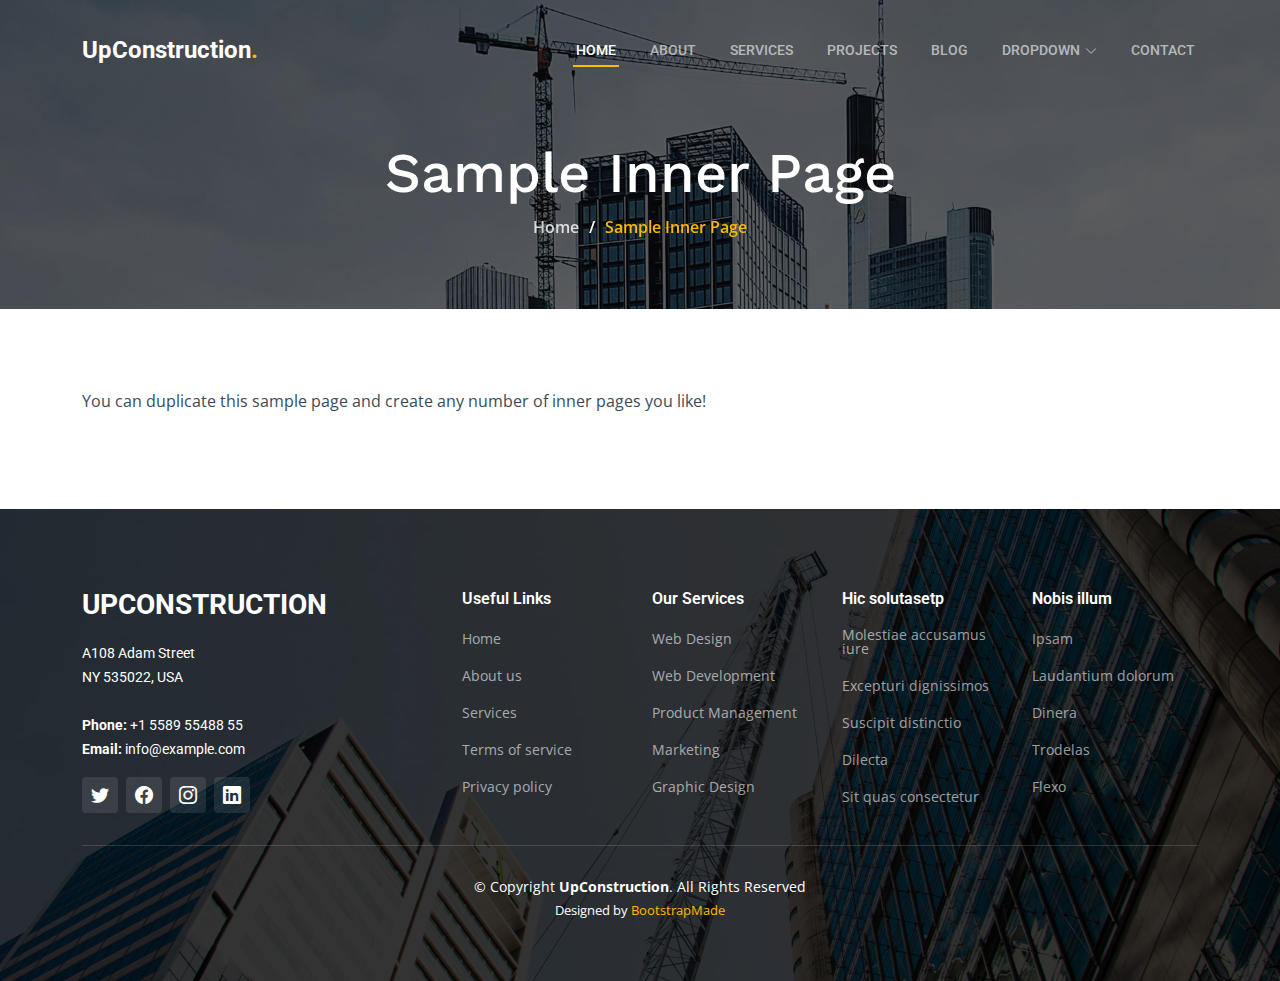
<file: sample-inner-page.html>
<!DOCTYPE html>
<html lang="en">

<head>
  <meta charset="utf-8">
  <meta content="width=device-width, initial-scale=1.0" name="viewport">

  <title>[Template] Sample Inner Page</title>
  <meta content="" name="description">
  <meta content="" name="keywords">

  <!-- Favicons -->
  <link href="assets/img/favicon.png" rel="icon">
  <link href="assets/img/apple-touch-icon.png" rel="apple-touch-icon">

  <!-- Google Fonts -->
  <link rel="preconnect" href="https://fonts.googleapis.com">
  <link rel="preconnect" href="https://fonts.gstatic.com" crossorigin>
  <link href="https://fonts.googleapis.com/css2?family=Open+Sans:ital,wght@0,300;0,400;0,500;0,600;0,700;1,300;1,400;1,600;1,700&family=Roboto:ital,wght@0,300;0,400;0,500;0,600;0,700;1,300;1,400;1,500;1,600;1,700&family=Work+Sans:ital,wght@0,300;0,400;0,500;0,600;0,700;1,300;1,400;1,500;1,600;1,700&display=swap" rel="stylesheet">

  <!-- Vendor CSS Files -->
  <link href="assets/vendor/bootstrap/css/bootstrap.min.css" rel="stylesheet">
  <link href="assets/vendor/bootstrap-icons/bootstrap-icons.css" rel="stylesheet">
  <link href="assets/vendor/fontawesome-free/css/all.min.css" rel="stylesheet">
  <link href="assets/vendor/aos/aos.css" rel="stylesheet">
  <link href="assets/vendor/glightbox/css/glightbox.min.css" rel="stylesheet">
  <link href="assets/vendor/swiper/swiper-bundle.min.css" rel="stylesheet">

  <!-- Template Main CSS File -->
  <link href="assets/css/main.css" rel="stylesheet">

  <!-- =======================================================
  * Template Name: UpConstruction - v1.2.0
  * Template URL: https://bootstrapmade.com/upconstruction-bootstrap-construction-website-template/
  * Author: BootstrapMade.com
  * License: https://bootstrapmade.com/license/
  ======================================================== -->
</head>

<body>

  <!-- ======= Header ======= -->
  <header id="header" class="header d-flex align-items-center">
    <div class="container-fluid container-xl d-flex align-items-center justify-content-between">

      <a href="index.html" class="logo d-flex align-items-center">
        <!-- Uncomment the line below if you also wish to use an image logo -->
        <!-- <img src="assets/img/logo.png" alt=""> -->
        <h1>UpConstruction<span>.</span></h1>
      </a>

      <i class="mobile-nav-toggle mobile-nav-show bi bi-list"></i>
      <i class="mobile-nav-toggle mobile-nav-hide d-none bi bi-x"></i>
      <nav id="navbar" class="navbar">
        <ul>
          <li><a href="index.html" class="active">Home</a></li>
          <li><a href="about.html">About</a></li>
          <li><a href="services.html">Services</a></li>
          <li><a href="projects.html">Projects</a></li>
          <li><a href="blog.html">Blog</a></li>
          <li class="dropdown"><a href="#"><span>Dropdown</span> <i class="bi bi-chevron-down dropdown-indicator"></i></a>
            <ul>
              <li><a href="#">Dropdown 1</a></li>
              <li class="dropdown"><a href="#"><span>Deep Dropdown</span> <i class="bi bi-chevron-down dropdown-indicator"></i></a>
                <ul>
                  <li><a href="#">Deep Dropdown 1</a></li>
                  <li><a href="#">Deep Dropdown 2</a></li>
                  <li><a href="#">Deep Dropdown 3</a></li>
                  <li><a href="#">Deep Dropdown 4</a></li>
                  <li><a href="#">Deep Dropdown 5</a></li>
                </ul>
              </li>
              <li><a href="#">Dropdown 2</a></li>
              <li><a href="#">Dropdown 3</a></li>
              <li><a href="#">Dropdown 4</a></li>
            </ul>
          </li>
          <li><a href="contact.html">Contact</a></li>
        </ul>
      </nav><!-- .navbar -->

    </div>
  </header><!-- End Header -->

  <main id="main">

    <!-- ======= Breadcrumbs ======= -->
    <div class="breadcrumbs d-flex align-items-center" style="background-image: url('assets/img/breadcrumbs-bg.jpg');">
      <div class="container position-relative d-flex flex-column align-items-center" data-aos="fade">

        <h2>Sample Inner Page</h2>
        <ol>
          <li><a href="index.html">Home</a></li>
          <li>Sample Inner Page</li>
        </ol>

      </div>
    </div><!-- End Breadcrumbs -->

    <section class="sample-page">
      <div class="container">

        <p>
          You can duplicate this sample page and create any number of inner pages you like!
        </p>

      </div>
    </section>

  </main><!-- End #main -->

  <!-- ======= Footer ======= -->
  <footer id="footer" class="footer">

    <div class="footer-content position-relative">
      <div class="container">
        <div class="row">

          <div class="col-lg-4 col-md-6">
            <div class="footer-info">
              <h3>UpConstruction</h3>
              <p>
                A108 Adam Street <br>
                NY 535022, USA<br><br>
                <strong>Phone:</strong> +1 5589 55488 55<br>
                <strong>Email:</strong> info@example.com<br>
              </p>
              <div class="social-links d-flex mt-3">
                <a href="#" class="d-flex align-items-center justify-content-center"><i class="bi bi-twitter"></i></a>
                <a href="#" class="d-flex align-items-center justify-content-center"><i class="bi bi-facebook"></i></a>
                <a href="#" class="d-flex align-items-center justify-content-center"><i class="bi bi-instagram"></i></a>
                <a href="#" class="d-flex align-items-center justify-content-center"><i class="bi bi-linkedin"></i></a>
              </div>
            </div>
          </div><!-- End footer info column-->

          <div class="col-lg-2 col-md-3 footer-links">
            <h4>Useful Links</h4>
            <ul>
              <li><a href="#">Home</a></li>
              <li><a href="#">About us</a></li>
              <li><a href="#">Services</a></li>
              <li><a href="#">Terms of service</a></li>
              <li><a href="#">Privacy policy</a></li>
            </ul>
          </div><!-- End footer links column-->

          <div class="col-lg-2 col-md-3 footer-links">
            <h4>Our Services</h4>
            <ul>
              <li><a href="#">Web Design</a></li>
              <li><a href="#">Web Development</a></li>
              <li><a href="#">Product Management</a></li>
              <li><a href="#">Marketing</a></li>
              <li><a href="#">Graphic Design</a></li>
            </ul>
          </div><!-- End footer links column-->

          <div class="col-lg-2 col-md-3 footer-links">
            <h4>Hic solutasetp</h4>
            <ul>
              <li><a href="#">Molestiae accusamus iure</a></li>
              <li><a href="#">Excepturi dignissimos</a></li>
              <li><a href="#">Suscipit distinctio</a></li>
              <li><a href="#">Dilecta</a></li>
              <li><a href="#">Sit quas consectetur</a></li>
            </ul>
          </div><!-- End footer links column-->

          <div class="col-lg-2 col-md-3 footer-links">
            <h4>Nobis illum</h4>
            <ul>
              <li><a href="#">Ipsam</a></li>
              <li><a href="#">Laudantium dolorum</a></li>
              <li><a href="#">Dinera</a></li>
              <li><a href="#">Trodelas</a></li>
              <li><a href="#">Flexo</a></li>
            </ul>
          </div><!-- End footer links column-->

        </div>
      </div>
    </div>

    <div class="footer-legal text-center position-relative">
      <div class="container">
        <div class="copyright">
          &copy; Copyright <strong><span>UpConstruction</span></strong>. All Rights Reserved
        </div>
        <div class="credits">
          <!-- All the links in the footer should remain intact. -->
          <!-- You can delete the links only if you purchased the pro version. -->
          <!-- Licensing information: https://bootstrapmade.com/license/ -->
          <!-- Purchase the pro version with working PHP/AJAX contact form: https://bootstrapmade.com/upconstruction-bootstrap-construction-website-template/ -->
          Designed by <a href="https://bootstrapmade.com/">BootstrapMade</a>
        </div>
      </div>
    </div>

  </footer>
  <!-- End Footer -->

  <a href="#" class="scroll-top d-flex align-items-center justify-content-center"><i class="bi bi-arrow-up-short"></i></a>

  <div id="preloader"></div>

  <!-- Vendor JS Files -->
  <script src="assets/vendor/bootstrap/js/bootstrap.bundle.min.js"></script>
  <script src="assets/vendor/aos/aos.js"></script>
  <script src="assets/vendor/glightbox/js/glightbox.min.js"></script>
  <script src="assets/vendor/isotope-layout/isotope.pkgd.min.js"></script>
  <script src="assets/vendor/swiper/swiper-bundle.min.js"></script>
  <script src="assets/vendor/purecounter/purecounter_vanilla.js"></script>
  <script src="assets/vendor/php-email-form/validate.js"></script>

  <!-- Template Main JS File -->
  <script src="assets/js/main.js"></script>

</body>

</html>
</file>
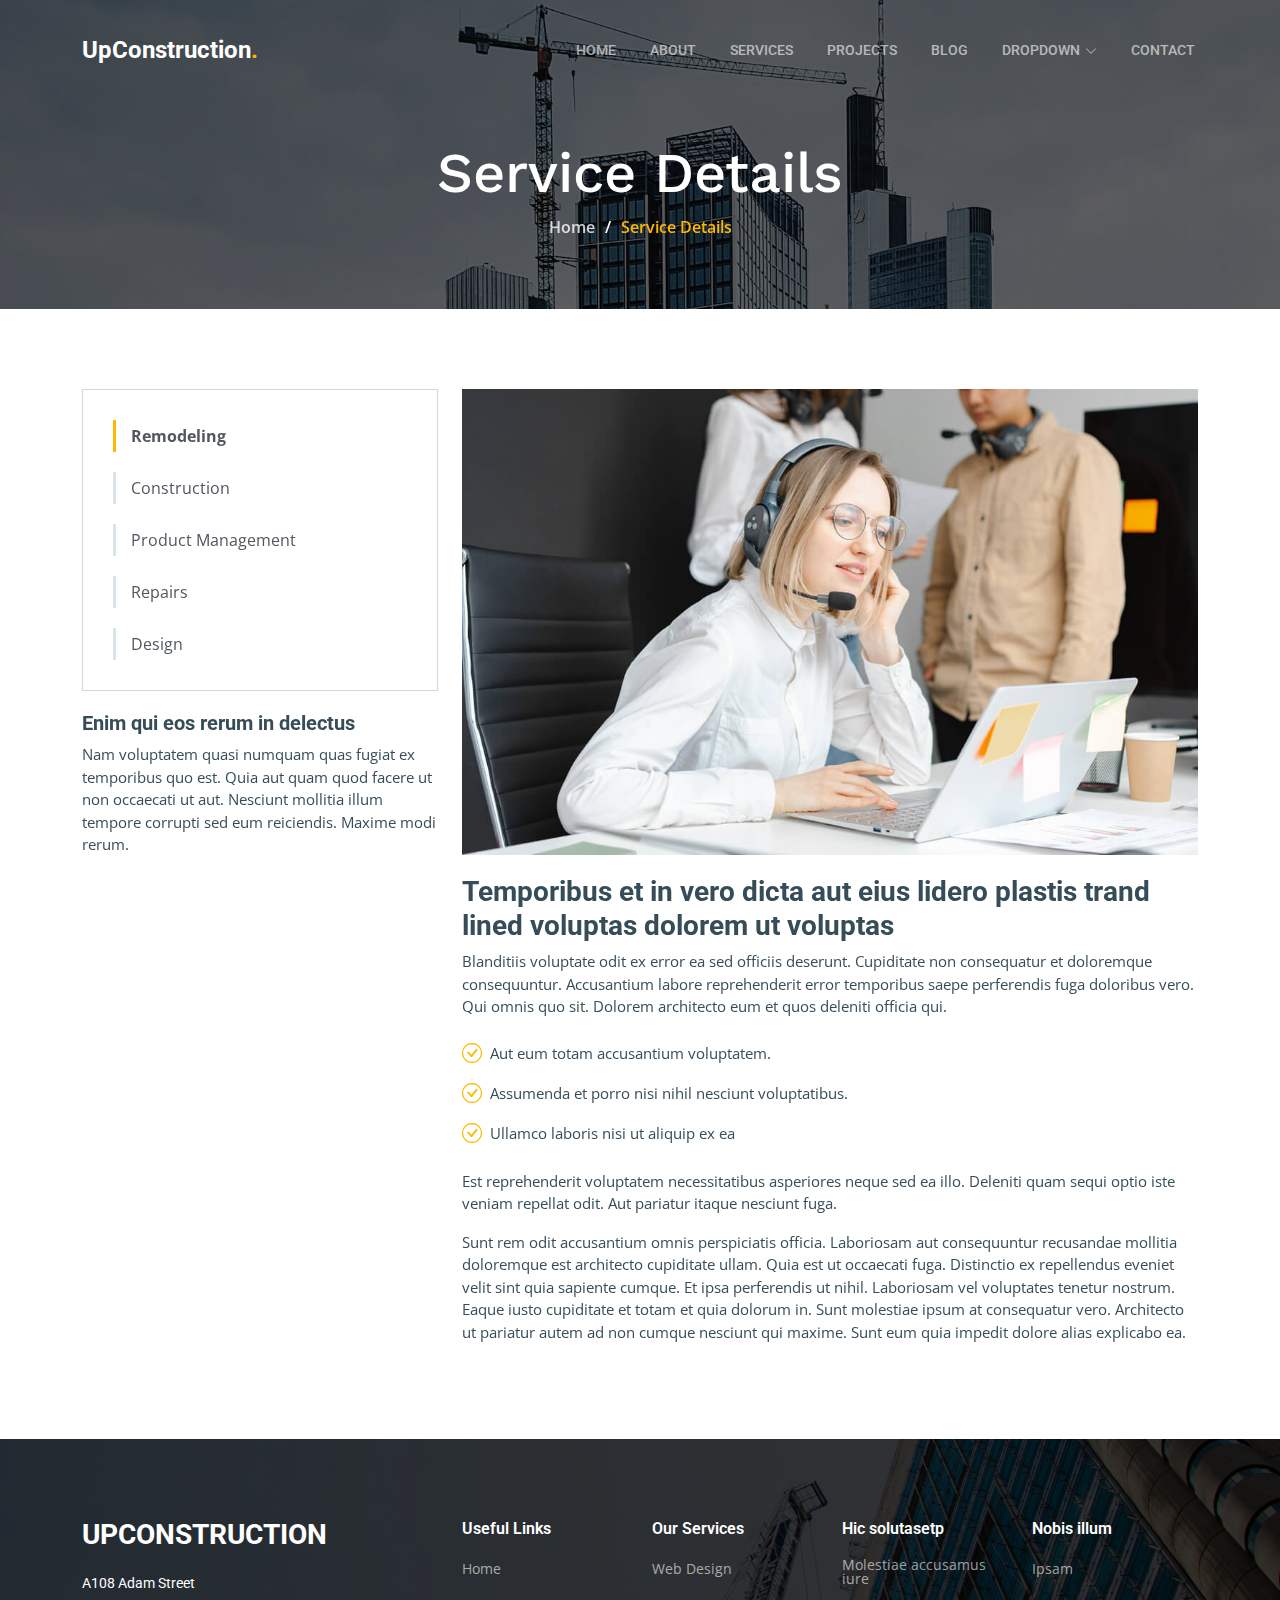
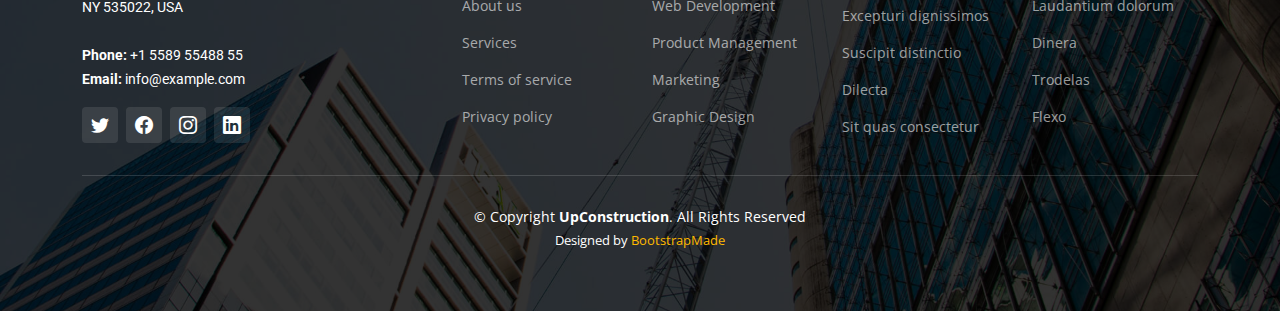
<file: service-details.html>
<!DOCTYPE html>
<html lang="en">

<head>
  <meta charset="utf-8">
  <meta content="width=device-width, initial-scale=1.0" name="viewport">

  <title>UpConstruction Bootstrap Template - Service Details</title>
  <meta content="" name="description">
  <meta content="" name="keywords">

  <!-- Favicons -->
  <link href="assets/img/favicon.png" rel="icon">
  <link href="assets/img/apple-touch-icon.png" rel="apple-touch-icon">

  <!-- Google Fonts -->
  <link rel="preconnect" href="https://fonts.googleapis.com">
  <link rel="preconnect" href="https://fonts.gstatic.com" crossorigin>
  <link href="https://fonts.googleapis.com/css2?family=Open+Sans:ital,wght@0,300;0,400;0,500;0,600;0,700;1,300;1,400;1,600;1,700&family=Roboto:ital,wght@0,300;0,400;0,500;0,600;0,700;1,300;1,400;1,500;1,600;1,700&family=Work+Sans:ital,wght@0,300;0,400;0,500;0,600;0,700;1,300;1,400;1,500;1,600;1,700&display=swap" rel="stylesheet">

  <!-- Vendor CSS Files -->
  <link href="assets/vendor/bootstrap/css/bootstrap.min.css" rel="stylesheet">
  <link href="assets/vendor/bootstrap-icons/bootstrap-icons.css" rel="stylesheet">
  <link href="assets/vendor/fontawesome-free/css/all.min.css" rel="stylesheet">
  <link href="assets/vendor/aos/aos.css" rel="stylesheet">
  <link href="assets/vendor/glightbox/css/glightbox.min.css" rel="stylesheet">
  <link href="assets/vendor/swiper/swiper-bundle.min.css" rel="stylesheet">

  <!-- Template Main CSS File -->
  <link href="assets/css/main.css" rel="stylesheet">

  <!-- =======================================================
  * Template Name: UpConstruction - v1.2.0
  * Template URL: https://bootstrapmade.com/upconstruction-bootstrap-construction-website-template/
  * Author: BootstrapMade.com
  * License: https://bootstrapmade.com/license/
  ======================================================== -->
</head>

<body>

  <!-- ======= Header ======= -->
  <header id="header" class="header d-flex align-items-center">
    <div class="container-fluid container-xl d-flex align-items-center justify-content-between">

      <a href="index.html" class="logo d-flex align-items-center">
        <!-- Uncomment the line below if you also wish to use an image logo -->
        <!-- <img src="assets/img/logo.png" alt=""> -->
        <h1>UpConstruction<span>.</span></h1>
      </a>

      <i class="mobile-nav-toggle mobile-nav-show bi bi-list"></i>
      <i class="mobile-nav-toggle mobile-nav-hide d-none bi bi-x"></i>
      <nav id="navbar" class="navbar">
        <ul>
          <li><a href="index.html">Home</a></li>
          <li><a href="about.html">About</a></li>
          <li><a href="services.html">Services</a></li>
          <li><a href="projects.html">Projects</a></li>
          <li><a href="blog.html">Blog</a></li>
          <li class="dropdown"><a href="#"><span>Dropdown</span> <i class="bi bi-chevron-down dropdown-indicator"></i></a>
            <ul>
              <li><a href="#">Dropdown 1</a></li>
              <li class="dropdown"><a href="#"><span>Deep Dropdown</span> <i class="bi bi-chevron-down dropdown-indicator"></i></a>
                <ul>
                  <li><a href="#">Deep Dropdown 1</a></li>
                  <li><a href="#">Deep Dropdown 2</a></li>
                  <li><a href="#">Deep Dropdown 3</a></li>
                  <li><a href="#">Deep Dropdown 4</a></li>
                  <li><a href="#">Deep Dropdown 5</a></li>
                </ul>
              </li>
              <li><a href="#">Dropdown 2</a></li>
              <li><a href="#">Dropdown 3</a></li>
              <li><a href="#">Dropdown 4</a></li>
            </ul>
          </li>
          <li><a href="contact.html">Contact</a></li>
        </ul>
      </nav><!-- .navbar -->

    </div>
  </header><!-- End Header -->

  <main id="main">

    <!-- ======= Breadcrumbs ======= -->
    <div class="breadcrumbs d-flex align-items-center" style="background-image: url('assets/img/breadcrumbs-bg.jpg');">
      <div class="container position-relative d-flex flex-column align-items-center" data-aos="fade">

        <h2>Service Details</h2>
        <ol>
          <li><a href="index.html">Home</a></li>
          <li>Service Details</li>
        </ol>

      </div>
    </div><!-- End Breadcrumbs -->

    <!-- ======= Service Details Section ======= -->
    <section id="service-details" class="service-details">
      <div class="container" data-aos="fade-up" data-aos-delay="100">

        <div class="row gy-4">

          <div class="col-lg-4">
            <div class="services-list">
              <a href="#" class="active">Remodeling</a>
              <a href="#">Construction</a>
              <a href="#">Product Management</a>
              <a href="#">Repairs</a>
              <a href="#">Design</a>
            </div>

            <h4>Enim qui eos rerum in delectus</h4>
            <p>Nam voluptatem quasi numquam quas fugiat ex temporibus quo est. Quia aut quam quod facere ut non occaecati ut aut. Nesciunt mollitia illum tempore corrupti sed eum reiciendis. Maxime modi rerum.</p>
          </div>

          <div class="col-lg-8">
            <img src="assets/img/services.jpg" alt="" class="img-fluid services-img">
            <h3>Temporibus et in vero dicta aut eius lidero plastis trand lined voluptas dolorem ut voluptas</h3>
            <p>
              Blanditiis voluptate odit ex error ea sed officiis deserunt. Cupiditate non consequatur et doloremque consequuntur. Accusantium labore reprehenderit error temporibus saepe perferendis fuga doloribus vero. Qui omnis quo sit. Dolorem architecto eum et quos deleniti officia qui.
            </p>
            <ul>
              <li><i class="bi bi-check-circle"></i> <span>Aut eum totam accusantium voluptatem.</span></li>
              <li><i class="bi bi-check-circle"></i> <span>Assumenda et porro nisi nihil nesciunt voluptatibus.</span></li>
              <li><i class="bi bi-check-circle"></i> <span>Ullamco laboris nisi ut aliquip ex ea</span></li>
            </ul>
            <p>
              Est reprehenderit voluptatem necessitatibus asperiores neque sed ea illo. Deleniti quam sequi optio iste veniam repellat odit. Aut pariatur itaque nesciunt fuga.
            </p>
            <p>
              Sunt rem odit accusantium omnis perspiciatis officia. Laboriosam aut consequuntur recusandae mollitia doloremque est architecto cupiditate ullam. Quia est ut occaecati fuga. Distinctio ex repellendus eveniet velit sint quia sapiente cumque. Et ipsa perferendis ut nihil. Laboriosam vel voluptates tenetur nostrum. Eaque iusto cupiditate et totam et quia dolorum in. Sunt molestiae ipsum at consequatur vero. Architecto ut pariatur autem ad non cumque nesciunt qui maxime. Sunt eum quia impedit dolore alias explicabo ea.
            </p>
          </div>

        </div>

      </div>
    </section><!-- End Service Details Section -->

  </main><!-- End #main -->

  <!-- ======= Footer ======= -->
  <footer id="footer" class="footer">

    <div class="footer-content position-relative">
      <div class="container">
        <div class="row">

          <div class="col-lg-4 col-md-6">
            <div class="footer-info">
              <h3>UpConstruction</h3>
              <p>
                A108 Adam Street <br>
                NY 535022, USA<br><br>
                <strong>Phone:</strong> +1 5589 55488 55<br>
                <strong>Email:</strong> info@example.com<br>
              </p>
              <div class="social-links d-flex mt-3">
                <a href="#" class="d-flex align-items-center justify-content-center"><i class="bi bi-twitter"></i></a>
                <a href="#" class="d-flex align-items-center justify-content-center"><i class="bi bi-facebook"></i></a>
                <a href="#" class="d-flex align-items-center justify-content-center"><i class="bi bi-instagram"></i></a>
                <a href="#" class="d-flex align-items-center justify-content-center"><i class="bi bi-linkedin"></i></a>
              </div>
            </div>
          </div><!-- End footer info column-->

          <div class="col-lg-2 col-md-3 footer-links">
            <h4>Useful Links</h4>
            <ul>
              <li><a href="#">Home</a></li>
              <li><a href="#">About us</a></li>
              <li><a href="#">Services</a></li>
              <li><a href="#">Terms of service</a></li>
              <li><a href="#">Privacy policy</a></li>
            </ul>
          </div><!-- End footer links column-->

          <div class="col-lg-2 col-md-3 footer-links">
            <h4>Our Services</h4>
            <ul>
              <li><a href="#">Web Design</a></li>
              <li><a href="#">Web Development</a></li>
              <li><a href="#">Product Management</a></li>
              <li><a href="#">Marketing</a></li>
              <li><a href="#">Graphic Design</a></li>
            </ul>
          </div><!-- End footer links column-->

          <div class="col-lg-2 col-md-3 footer-links">
            <h4>Hic solutasetp</h4>
            <ul>
              <li><a href="#">Molestiae accusamus iure</a></li>
              <li><a href="#">Excepturi dignissimos</a></li>
              <li><a href="#">Suscipit distinctio</a></li>
              <li><a href="#">Dilecta</a></li>
              <li><a href="#">Sit quas consectetur</a></li>
            </ul>
          </div><!-- End footer links column-->

          <div class="col-lg-2 col-md-3 footer-links">
            <h4>Nobis illum</h4>
            <ul>
              <li><a href="#">Ipsam</a></li>
              <li><a href="#">Laudantium dolorum</a></li>
              <li><a href="#">Dinera</a></li>
              <li><a href="#">Trodelas</a></li>
              <li><a href="#">Flexo</a></li>
            </ul>
          </div><!-- End footer links column-->

        </div>
      </div>
    </div>

    <div class="footer-legal text-center position-relative">
      <div class="container">
        <div class="copyright">
          &copy; Copyright <strong><span>UpConstruction</span></strong>. All Rights Reserved
        </div>
        <div class="credits">
          <!-- All the links in the footer should remain intact. -->
          <!-- You can delete the links only if you purchased the pro version. -->
          <!-- Licensing information: https://bootstrapmade.com/license/ -->
          <!-- Purchase the pro version with working PHP/AJAX contact form: https://bootstrapmade.com/upconstruction-bootstrap-construction-website-template/ -->
          Designed by <a href="https://bootstrapmade.com/">BootstrapMade</a>
        </div>
      </div>
    </div>

  </footer>
  <!-- End Footer -->

  <a href="#" class="scroll-top d-flex align-items-center justify-content-center"><i class="bi bi-arrow-up-short"></i></a>

  <div id="preloader"></div>

  <!-- Vendor JS Files -->
  <script src="assets/vendor/bootstrap/js/bootstrap.bundle.min.js"></script>
  <script src="assets/vendor/aos/aos.js"></script>
  <script src="assets/vendor/glightbox/js/glightbox.min.js"></script>
  <script src="assets/vendor/isotope-layout/isotope.pkgd.min.js"></script>
  <script src="assets/vendor/swiper/swiper-bundle.min.js"></script>
  <script src="assets/vendor/purecounter/purecounter_vanilla.js"></script>
  <script src="assets/vendor/php-email-form/validate.js"></script>

  <!-- Template Main JS File -->
  <script src="assets/js/main.js"></script>

</body>

</html>
</file>
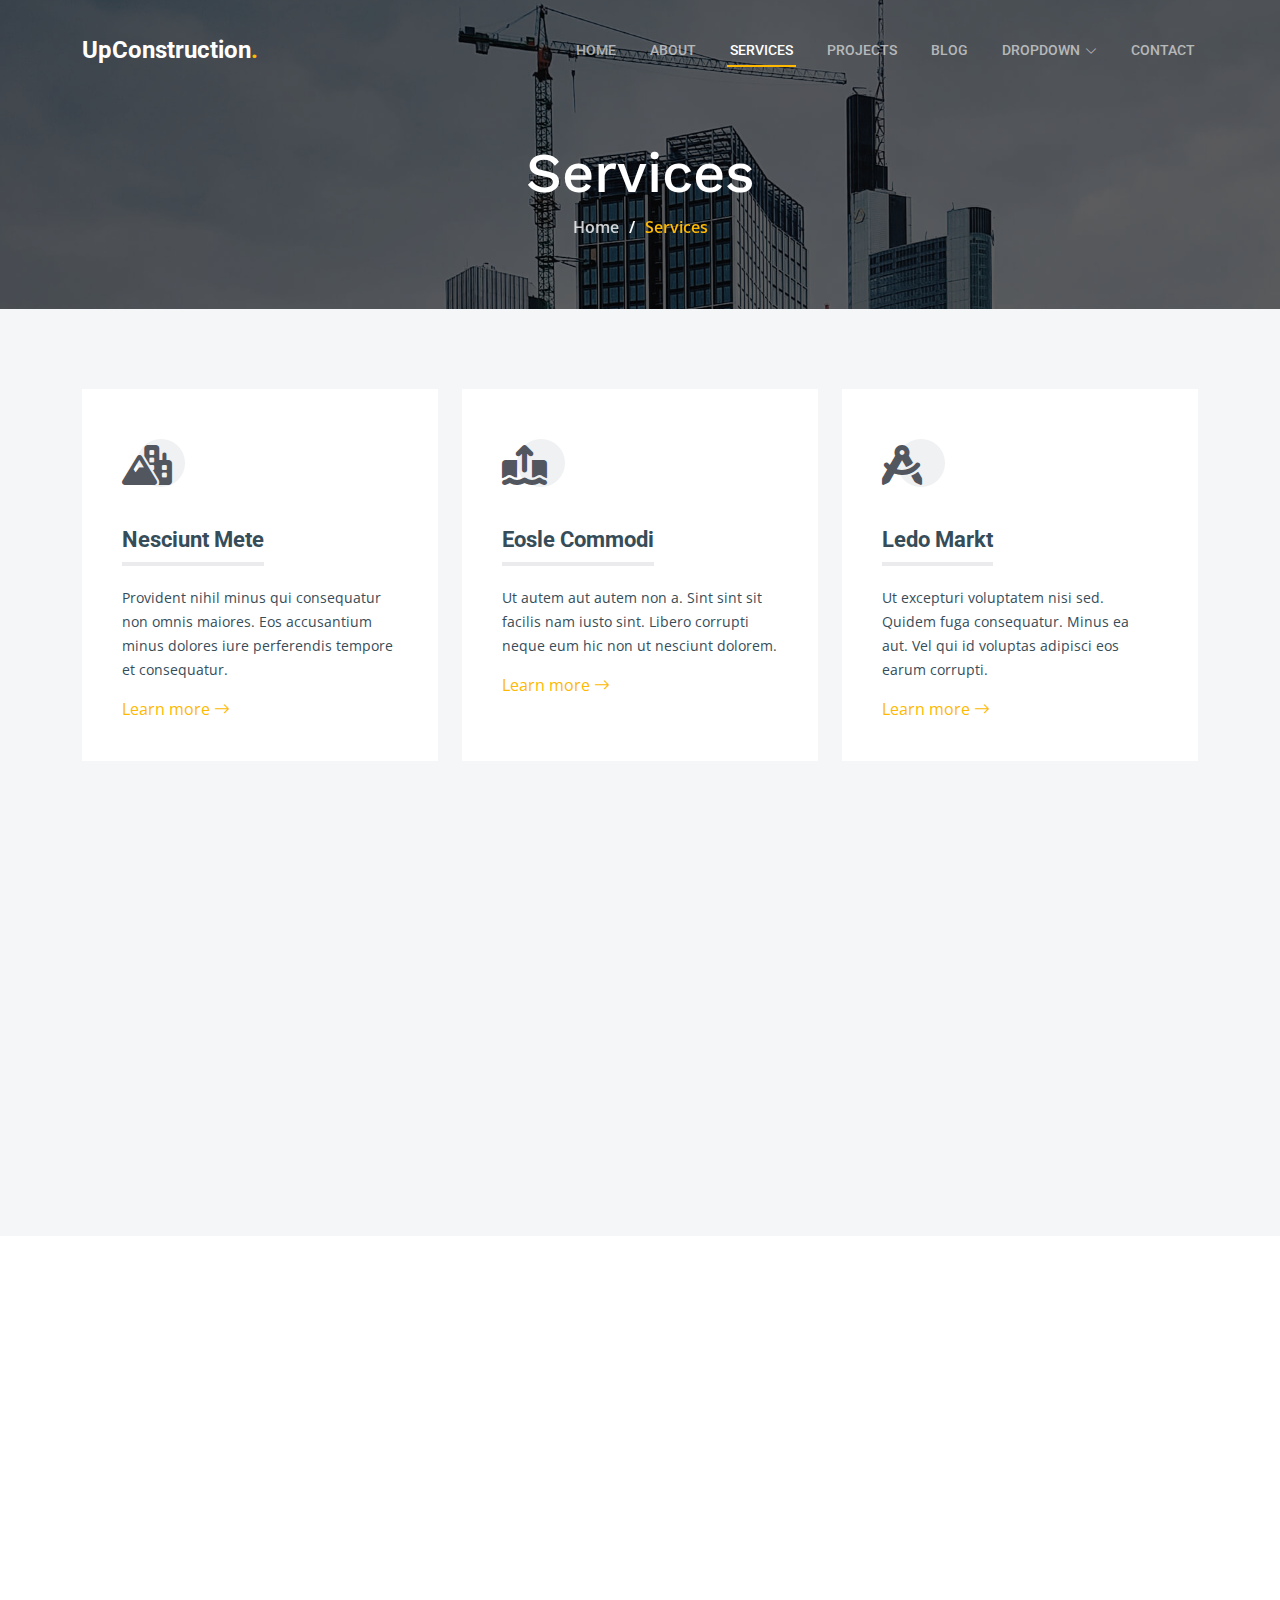
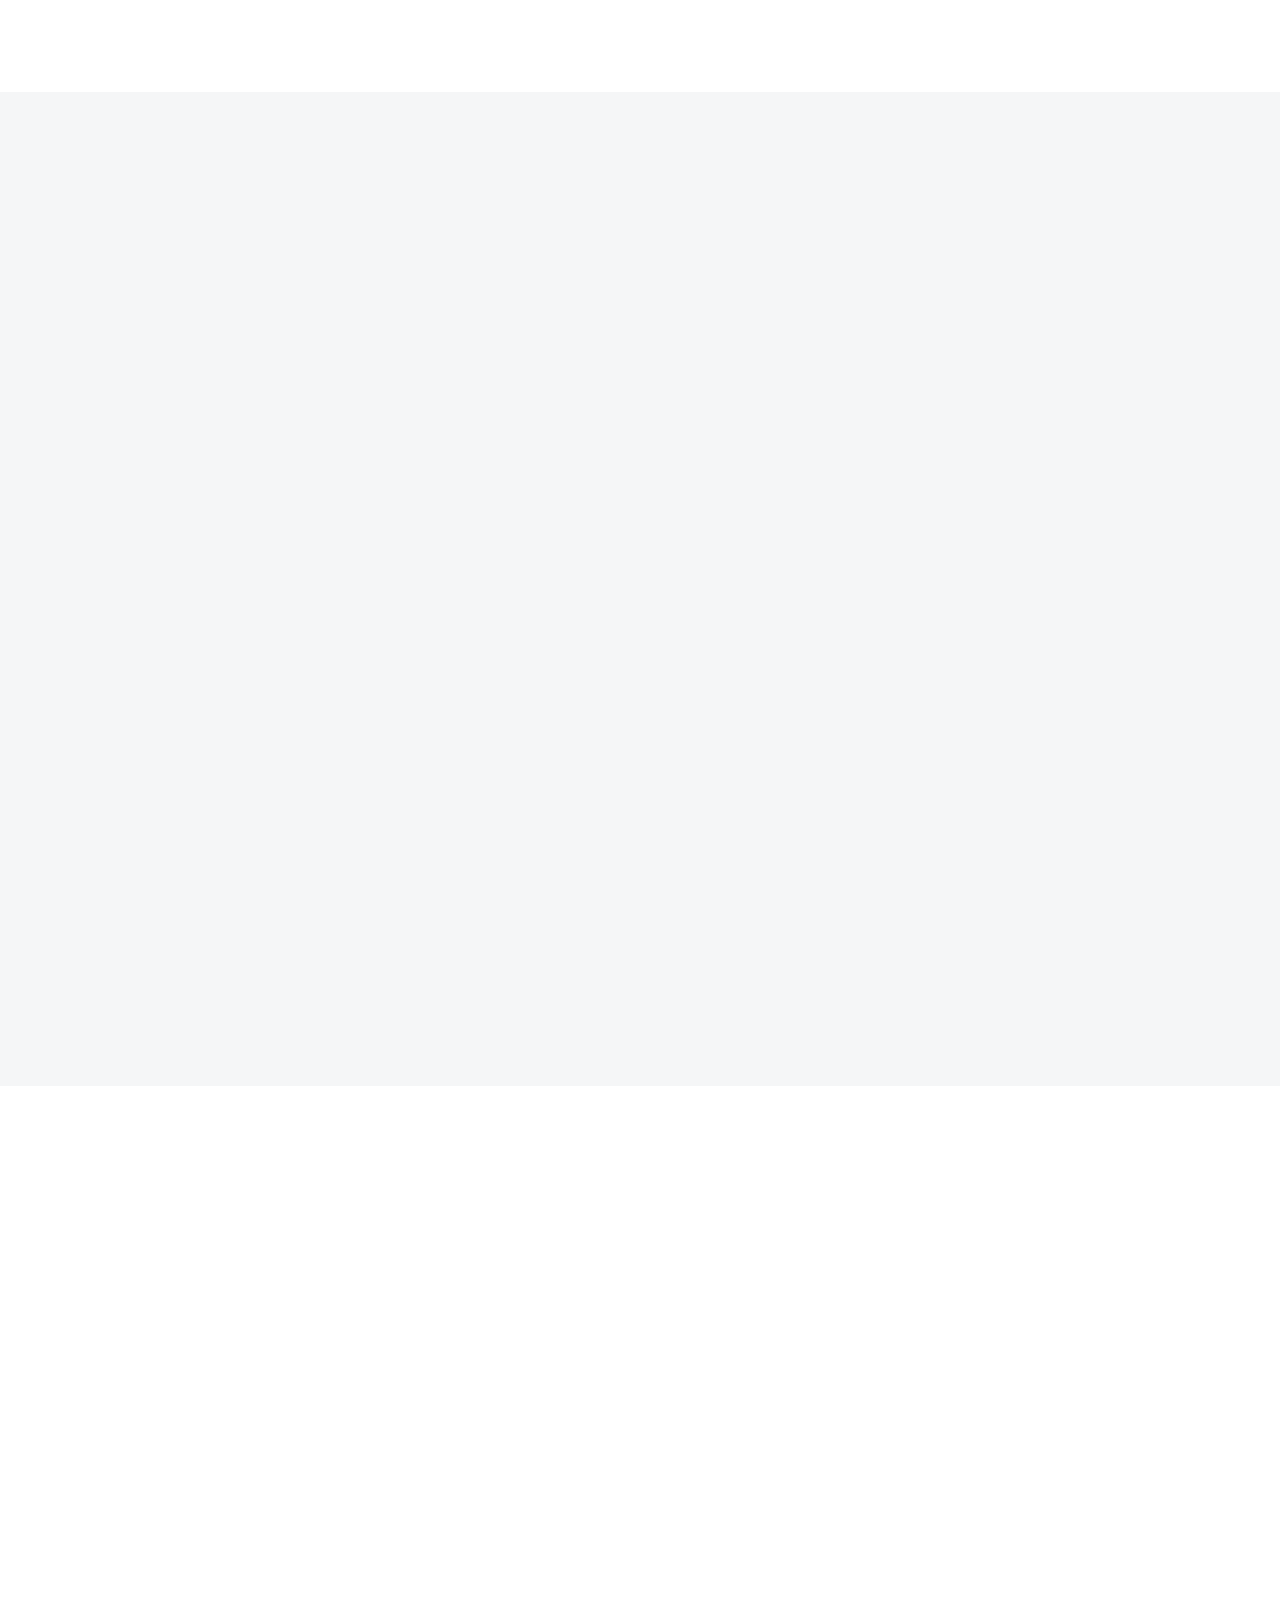
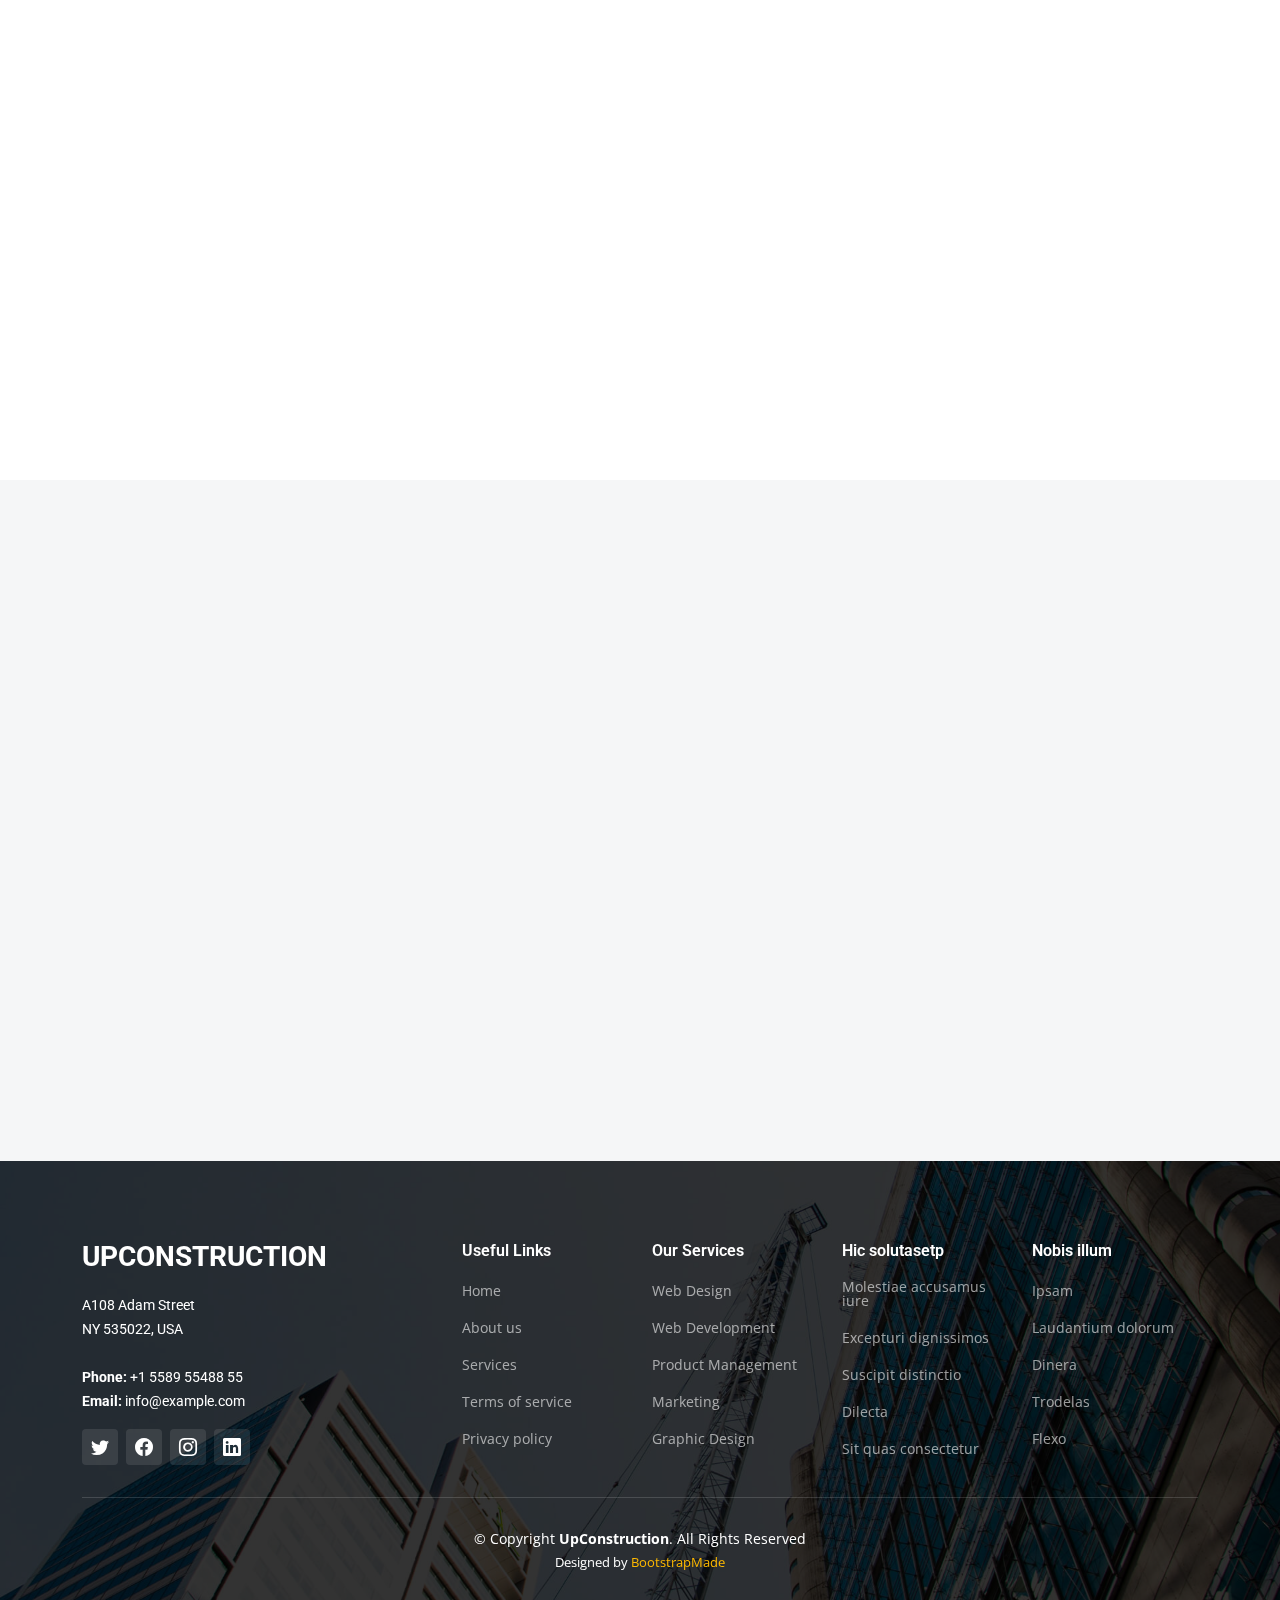
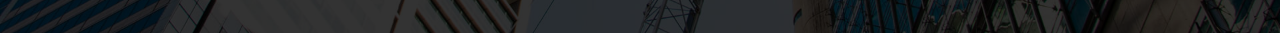
<file: services.html>
<!DOCTYPE html>
<html lang="en">

<head>
  <meta charset="utf-8">
  <meta content="width=device-width, initial-scale=1.0" name="viewport">

  <title>UpConstruction Bootstrap Template - Services</title>
  <meta content="" name="description">
  <meta content="" name="keywords">

  <!-- Favicons -->
  <link href="assets/img/favicon.png" rel="icon">
  <link href="assets/img/apple-touch-icon.png" rel="apple-touch-icon">

  <!-- Google Fonts -->
  <link rel="preconnect" href="https://fonts.googleapis.com">
  <link rel="preconnect" href="https://fonts.gstatic.com" crossorigin>
  <link href="https://fonts.googleapis.com/css2?family=Open+Sans:ital,wght@0,300;0,400;0,500;0,600;0,700;1,300;1,400;1,600;1,700&family=Roboto:ital,wght@0,300;0,400;0,500;0,600;0,700;1,300;1,400;1,500;1,600;1,700&family=Work+Sans:ital,wght@0,300;0,400;0,500;0,600;0,700;1,300;1,400;1,500;1,600;1,700&display=swap" rel="stylesheet">

  <!-- Vendor CSS Files -->
  <link href="assets/vendor/bootstrap/css/bootstrap.min.css" rel="stylesheet">
  <link href="assets/vendor/bootstrap-icons/bootstrap-icons.css" rel="stylesheet">
  <link href="assets/vendor/fontawesome-free/css/all.min.css" rel="stylesheet">
  <link href="assets/vendor/aos/aos.css" rel="stylesheet">
  <link href="assets/vendor/glightbox/css/glightbox.min.css" rel="stylesheet">
  <link href="assets/vendor/swiper/swiper-bundle.min.css" rel="stylesheet">

  <!-- Template Main CSS File -->
  <link href="assets/css/main.css" rel="stylesheet">

  <!-- =======================================================
  * Template Name: UpConstruction - v1.2.0
  * Template URL: https://bootstrapmade.com/upconstruction-bootstrap-construction-website-template/
  * Author: BootstrapMade.com
  * License: https://bootstrapmade.com/license/
  ======================================================== -->
</head>

<body>

  <!-- ======= Header ======= -->
  <header id="header" class="header d-flex align-items-center">
    <div class="container-fluid container-xl d-flex align-items-center justify-content-between">

      <a href="index.html" class="logo d-flex align-items-center">
        <!-- Uncomment the line below if you also wish to use an image logo -->
        <!-- <img src="assets/img/logo.png" alt=""> -->
        <h1>UpConstruction<span>.</span></h1>
      </a>

      <i class="mobile-nav-toggle mobile-nav-show bi bi-list"></i>
      <i class="mobile-nav-toggle mobile-nav-hide d-none bi bi-x"></i>
      <nav id="navbar" class="navbar">
        <ul>
          <li><a href="index.html">Home</a></li>
          <li><a href="about.html">About</a></li>
          <li><a href="services.html" class="active">Services</a></li>
          <li><a href="projects.html">Projects</a></li>
          <li><a href="blog.html">Blog</a></li>
          <li class="dropdown"><a href="#"><span>Dropdown</span> <i class="bi bi-chevron-down dropdown-indicator"></i></a>
            <ul>
              <li><a href="#">Dropdown 1</a></li>
              <li class="dropdown"><a href="#"><span>Deep Dropdown</span> <i class="bi bi-chevron-down dropdown-indicator"></i></a>
                <ul>
                  <li><a href="#">Deep Dropdown 1</a></li>
                  <li><a href="#">Deep Dropdown 2</a></li>
                  <li><a href="#">Deep Dropdown 3</a></li>
                  <li><a href="#">Deep Dropdown 4</a></li>
                  <li><a href="#">Deep Dropdown 5</a></li>
                </ul>
              </li>
              <li><a href="#">Dropdown 2</a></li>
              <li><a href="#">Dropdown 3</a></li>
              <li><a href="#">Dropdown 4</a></li>
            </ul>
          </li>
          <li><a href="contact.html">Contact</a></li>
        </ul>
      </nav><!-- .navbar -->

    </div>
  </header><!-- End Header -->

  <main id="main">

    <!-- ======= Breadcrumbs ======= -->
    <div class="breadcrumbs d-flex align-items-center" style="background-image: url('assets/img/breadcrumbs-bg.jpg');">
      <div class="container position-relative d-flex flex-column align-items-center" data-aos="fade">

        <h2>Services</h2>
        <ol>
          <li><a href="index.html">Home</a></li>
          <li>Services</li>
        </ol>

      </div>
    </div><!-- End Breadcrumbs -->

    <!-- ======= Services Section ======= -->
    <section id="services" class="services section-bg">
      <div class="container" data-aos="fade-up">

        <div class="row gy-4">

          <div class="col-lg-4 col-md-6" data-aos="fade-up" data-aos-delay="100">
            <div class="service-item  position-relative">
              <div class="icon">
                <i class="fa-solid fa-mountain-city"></i>
              </div>
              <h3>Nesciunt Mete</h3>
              <p>Provident nihil minus qui consequatur non omnis maiores. Eos accusantium minus dolores iure perferendis tempore et consequatur.</p>
              <a href="service-details.html" class="readmore stretched-link">Learn more <i class="bi bi-arrow-right"></i></a>
            </div>
          </div><!-- End Service Item -->

          <div class="col-lg-4 col-md-6" data-aos="fade-up" data-aos-delay="200">
            <div class="service-item position-relative">
              <div class="icon">
                <i class="fa-solid fa-arrow-up-from-ground-water"></i>
              </div>
              <h3>Eosle Commodi</h3>
              <p>Ut autem aut autem non a. Sint sint sit facilis nam iusto sint. Libero corrupti neque eum hic non ut nesciunt dolorem.</p>
              <a href="service-details.html" class="readmore stretched-link">Learn more <i class="bi bi-arrow-right"></i></a>
            </div>
          </div><!-- End Service Item -->

          <div class="col-lg-4 col-md-6" data-aos="fade-up" data-aos-delay="300">
            <div class="service-item position-relative">
              <div class="icon">
                <i class="fa-solid fa-compass-drafting"></i>
              </div>
              <h3>Ledo Markt</h3>
              <p>Ut excepturi voluptatem nisi sed. Quidem fuga consequatur. Minus ea aut. Vel qui id voluptas adipisci eos earum corrupti.</p>
              <a href="service-details.html" class="readmore stretched-link">Learn more <i class="bi bi-arrow-right"></i></a>
            </div>
          </div><!-- End Service Item -->

          <div class="col-lg-4 col-md-6" data-aos="fade-up" data-aos-delay="400">
            <div class="service-item position-relative">
              <div class="icon">
                <i class="fa-solid fa-trowel-bricks"></i>
              </div>
              <h3>Asperiores Commodit</h3>
              <p>Non et temporibus minus omnis sed dolor esse consequatur. Cupiditate sed error ea fuga sit provident adipisci neque.</p>
              <a href="service-details.html" class="readmore stretched-link">Learn more <i class="bi bi-arrow-right"></i></a>
            </div>
          </div><!-- End Service Item -->

          <div class="col-lg-4 col-md-6" data-aos="fade-up" data-aos-delay="500">
            <div class="service-item position-relative">
              <div class="icon">
                <i class="fa-solid fa-helmet-safety"></i>
              </div>
              <h3>Velit Doloremque</h3>
              <p>Cumque et suscipit saepe. Est maiores autem enim facilis ut aut ipsam corporis aut. Sed animi at autem alias eius labore.</p>
              <a href="service-details.html" class="readmore stretched-link">Learn more <i class="bi bi-arrow-right"></i></a>
            </div>
          </div><!-- End Service Item -->

          <div class="col-lg-4 col-md-6" data-aos="fade-up" data-aos-delay="600">
            <div class="service-item position-relative">
              <div class="icon">
                <i class="fa-solid fa-arrow-up-from-ground-water"></i>
              </div>
              <h3>Dolori Architecto</h3>
              <p>Hic molestias ea quibusdam eos. Fugiat enim doloremque aut neque non et debitis iure. Corrupti recusandae ducimus enim.</p>
              <a href="service-details.html" class="readmore stretched-link">Learn more <i class="bi bi-arrow-right"></i></a>
            </div>
          </div><!-- End Service Item -->

        </div>

      </div>
    </section><!-- End Services Section -->

    <!-- ======= Servie Cards Section ======= -->
    <section id="services-cards" class="services-cards">
      <div class="container" data-aos="fade-up">

        <div class="row gy-4">

          <div class="col-lg-3 col-md-6" data-aos="zoom-in" data-aos-delay="100">
            <h3>Quasi eaque omnis</h3>
            <p>Eius non minus autem soluta ut ui labore omnis quisquam corrupti autem odit voluptas quos commodi magnam occaecati.</p>
            <ul class="list-unstyled">
              <li><i class="bi bi-check2"></i> <span>Ullamco laboris nisi ut aliquip</span></li>
              <li><i class="bi bi-check2"></i> <span>Duis aute irure dolor in reprehenderit</span></li>
              <li><i class="bi bi-check2"></i> <span>Ullamco laboris nisi ut aliquip ex ea</span></li>
            </ul>
          </div><!-- End feature item-->

          <div class="col-lg-3 col-md-6" data-aos="zoom-in" data-aos-delay="200">
            <h3>Et nemo dolores consectetur</h3>
            <p>Ducimus ea quam et occaecati est. Temporibus in soluta labore voluptates aut. Et sit soluta non repellat sed quia dire plovers tradoria</p>

            <ul class="list-unstyled">
              <li><i class="bi bi-check2"></i> <span>Enim temporibus maiores eligendi</span></li>
              <li><i class="bi bi-check2"></i> <span>Ut maxime ut quibusdam quam qui</span></li>
              <li><i class="bi bi-check2"></i> <span>Officiis aspernatur in officiis</span></li>
            </ul>
          </div><!-- End feature item-->

          <div class="col-lg-3 col-md-6" data-aos="zoom-in" data-aos-delay="300">
            <h3>Staque laboriosam modi</h3>
            <p>Velit eos error et dolor omnis voluptates nobis tenetur sed enim nihil vero qui suscipit ipsum at magni. Ipsa architecto consequatur aliquam</p>
            <ul class="list-unstyled">
              <li><i class="bi bi-check2"></i> <span>Quis voluptates laboriosam numquam</span></li>
              <li><i class="bi bi-check2"></i> <span>Treva libero sunt quis veniam ut</span></li>
              <li><i class="bi bi-check2"></i> <span>Debitis eos est est corrupti</span></li>
            </ul>
          </div><!-- End feature item-->

          <div class="col-lg-3 col-md-6" data-aos="zoom-in" data-aos-delay="400">
            <h3>Dignissimos suscipit iste</h3>
            <p>Molestiae occaecati assumenda quia saepe nobis recusandae at dicta ducimus sequi numquam commodi est in consequatur ea magnam quia itaque</p>
            <ul class="list-unstyled">
              <li><i class="bi bi-check2"></i> <span>Veritatis qui reprehenderit quis</span></li>
              <li><i class="bi bi-check2"></i> <span>Accusantium vel numquam sunt minus</span></li>
              <li><i class="bi bi-check2"></i> <span>Voluptatem pariatur est sationem</span></li>
            </ul>
          </div><!-- End feature item-->

        </div>

      </div>
    </section><!-- End Servie Cards Section -->

    <!-- ======= Alt Services Section 2 ======= -->
    <section id="alt-services-2" class="alt-services section-bg">
      <div class="container" data-aos="fade-up">

        <div class="row justify-content-around gy-4">
          <div class="col-lg-5 d-flex flex-column justify-content-center">
            <h3>Non quasi officia eum nobis et rerum epudiandae rem voluptatem</h3>
            <p>Maxime quia dolorum alias perspiciatis. Earum voluptatem sint at non. Ducimus maxime minima iste magni sit praesentium assumenda minus. Amet rerum saepe tempora vero.</p>

            <div class="icon-box d-flex position-relative" data-aos="fade-up" data-aos-delay="100">
              <i class="bi bi-easel flex-shrink-0"></i>
              <div>
                <h4><a href="" class="stretched-link">Lorem Ipsum</a></h4>
                <p>Voluptatum deleniti atque corrupti quos dolores et quas molestias excepturi sint occaecati cupiditate non provident</p>
              </div>
            </div><!-- End Icon Box -->

            <div class="icon-box d-flex position-relative" data-aos="fade-up" data-aos-delay="200">
              <i class="bi bi-patch-check flex-shrink-0"></i>
              <div>
                <h4><a href="" class="stretched-link">Nemo Enim</a></h4>
                <p>At vero eos et accusamus et iusto odio dignissimos ducimus qui blanditiis praesentium voluptatum deleniti atque</p>
              </div>
            </div><!-- End Icon Box -->

            <div class="icon-box d-flex position-relative" data-aos="fade-up" data-aos-delay="300">
              <i class="bi bi-brightness-high flex-shrink-0"></i>
              <div>
                <h4><a href="" class="stretched-link">Dine Pad</a></h4>
                <p>Explicabo est voluptatum asperiores consequatur magnam. Et veritatis odit. Sunt aut deserunt minus aut eligendi omnis</p>
              </div>
            </div><!-- End Icon Box -->

            <div class="icon-box d-flex position-relative" data-aos="fade-up" data-aos-delay="400">
              <i class="bi bi-brightness-high flex-shrink-0"></i>
              <div>
                <h4><a href="" class="stretched-link">Tride clov</a></h4>
                <p>Est voluptatem labore deleniti quis a delectus et. Saepe dolorem libero sit non aspernatur odit amet. Et eligendi</p>
              </div>
            </div><!-- End Icon Box -->
          </div>

          <div class="col-lg-6 img-bg" style="background-image: url(assets/img/alt-services-2.jpg);" data-aos="zoom-in" data-aos-delay="100"></div>
        </div>

      </div>
    </section><!-- End Alt Services Section 2 -->

    <!-- ======= Alt Services Section ======= -->
    <section id="alt-services" class="alt-services">
      <div class="container" data-aos="fade-up">

        <div class="row justify-content-around gy-4">
          <div class="col-lg-6 img-bg" style="background-image: url(assets/img/alt-services.jpg);" data-aos="zoom-in" data-aos-delay="100"></div>

          <div class="col-lg-5 d-flex flex-column justify-content-center">
            <h3>Enim quis est voluptatibus aliquid consequatur fugiat</h3>
            <p>Esse voluptas cumque vel exercitationem. Reiciendis est hic accusamus. Non ipsam et sed minima temporibus laudantium. Soluta voluptate sed facere corporis dolores excepturi</p>

            <div class="icon-box d-flex position-relative" data-aos="fade-up" data-aos-delay="100">
              <i class="bi bi-easel flex-shrink-0"></i>
              <div>
                <h4><a href="" class="stretched-link">Lorem Ipsum</a></h4>
                <p>Voluptatum deleniti atque corrupti quos dolores et quas molestias excepturi sint occaecati cupiditate non provident</p>
              </div>
            </div><!-- End Icon Box -->

            <div class="icon-box d-flex position-relative" data-aos="fade-up" data-aos-delay="200">
              <i class="bi bi-patch-check flex-shrink-0"></i>
              <div>
                <h4><a href="" class="stretched-link">Nemo Enim</a></h4>
                <p>At vero eos et accusamus et iusto odio dignissimos ducimus qui blanditiis praesentium voluptatum deleniti atque</p>
              </div>
            </div><!-- End Icon Box -->

            <div class="icon-box d-flex position-relative" data-aos="fade-up" data-aos-delay="300">
              <i class="bi bi-brightness-high flex-shrink-0"></i>
              <div>
                <h4><a href="" class="stretched-link">Dine Pad</a></h4>
                <p>Explicabo est voluptatum asperiores consequatur magnam. Et veritatis odit. Sunt aut deserunt minus aut eligendi omnis</p>
              </div>
            </div><!-- End Icon Box -->

            <div class="icon-box d-flex position-relative" data-aos="fade-up" data-aos-delay="400">
              <i class="bi bi-brightness-high flex-shrink-0"></i>
              <div>
                <h4><a href="" class="stretched-link">Tride clov</a></h4>
                <p>Est voluptatem labore deleniti quis a delectus et. Saepe dolorem libero sit non aspernatur odit amet. Et eligendi</p>
              </div>
            </div><!-- End Icon Box -->

          </div>
        </div>

      </div>
    </section><!-- End Alt Services Section -->

    <!-- ======= Testimonials Section ======= -->
    <section id="testimonials" class="testimonials section-bg">
      <div class="container" data-aos="fade-up">

        <div class="section-header">
          <h2>Testimonials</h2>
          <p>Quam sed id excepturi ccusantium dolorem ut quis dolores nisi llum nostrum enim velit qui ut et autem uia reprehenderit sunt deleniti</p>
        </div>

        <div class="slides-2 swiper">
          <div class="swiper-wrapper">

            <div class="swiper-slide">
              <div class="testimonial-wrap">
                <div class="testimonial-item">
                  <img src="assets/img/testimonials/testimonials-1.jpg" class="testimonial-img" alt="">
                  <h3>Saul Goodman</h3>
                  <h4>Ceo &amp; Founder</h4>
                  <div class="stars">
                    <i class="bi bi-star-fill"></i><i class="bi bi-star-fill"></i><i class="bi bi-star-fill"></i><i class="bi bi-star-fill"></i><i class="bi bi-star-fill"></i>
                  </div>
                  <p>
                    <i class="bi bi-quote quote-icon-left"></i>
                    Proin iaculis purus consequat sem cure digni ssim donec porttitora entum suscipit rhoncus. Accusantium quam, ultricies eget id, aliquam eget nibh et. Maecen aliquam, risus at semper.
                    <i class="bi bi-quote quote-icon-right"></i>
                  </p>
                </div>
              </div>
            </div><!-- End testimonial item -->

            <div class="swiper-slide">
              <div class="testimonial-wrap">
                <div class="testimonial-item">
                  <img src="assets/img/testimonials/testimonials-2.jpg" class="testimonial-img" alt="">
                  <h3>Sara Wilsson</h3>
                  <h4>Designer</h4>
                  <div class="stars">
                    <i class="bi bi-star-fill"></i><i class="bi bi-star-fill"></i><i class="bi bi-star-fill"></i><i class="bi bi-star-fill"></i><i class="bi bi-star-fill"></i>
                  </div>
                  <p>
                    <i class="bi bi-quote quote-icon-left"></i>
                    Export tempor illum tamen malis malis eram quae irure esse labore quem cillum quid cillum eram malis quorum velit fore eram velit sunt aliqua noster fugiat irure amet legam anim culpa.
                    <i class="bi bi-quote quote-icon-right"></i>
                  </p>
                </div>
              </div>
            </div><!-- End testimonial item -->

            <div class="swiper-slide">
              <div class="testimonial-wrap">
                <div class="testimonial-item">
                  <img src="assets/img/testimonials/testimonials-3.jpg" class="testimonial-img" alt="">
                  <h3>Jena Karlis</h3>
                  <h4>Store Owner</h4>
                  <div class="stars">
                    <i class="bi bi-star-fill"></i><i class="bi bi-star-fill"></i><i class="bi bi-star-fill"></i><i class="bi bi-star-fill"></i><i class="bi bi-star-fill"></i>
                  </div>
                  <p>
                    <i class="bi bi-quote quote-icon-left"></i>
                    Enim nisi quem export duis labore cillum quae magna enim sint quorum nulla quem veniam duis minim tempor labore quem eram duis noster aute amet eram fore quis sint minim.
                    <i class="bi bi-quote quote-icon-right"></i>
                  </p>
                </div>
              </div>
            </div><!-- End testimonial item -->

            <div class="swiper-slide">
              <div class="testimonial-wrap">
                <div class="testimonial-item">
                  <img src="assets/img/testimonials/testimonials-4.jpg" class="testimonial-img" alt="">
                  <h3>Matt Brandon</h3>
                  <h4>Freelancer</h4>
                  <div class="stars">
                    <i class="bi bi-star-fill"></i><i class="bi bi-star-fill"></i><i class="bi bi-star-fill"></i><i class="bi bi-star-fill"></i><i class="bi bi-star-fill"></i>
                  </div>
                  <p>
                    <i class="bi bi-quote quote-icon-left"></i>
                    Fugiat enim eram quae cillum dolore dolor amet nulla culpa multos export minim fugiat minim velit minim dolor enim duis veniam ipsum anim magna sunt elit fore quem dolore labore illum veniam.
                    <i class="bi bi-quote quote-icon-right"></i>
                  </p>
                </div>
              </div>
            </div><!-- End testimonial item -->

            <div class="swiper-slide">
              <div class="testimonial-wrap">
                <div class="testimonial-item">
                  <img src="assets/img/testimonials/testimonials-5.jpg" class="testimonial-img" alt="">
                  <h3>John Larson</h3>
                  <h4>Entrepreneur</h4>
                  <div class="stars">
                    <i class="bi bi-star-fill"></i><i class="bi bi-star-fill"></i><i class="bi bi-star-fill"></i><i class="bi bi-star-fill"></i><i class="bi bi-star-fill"></i>
                  </div>
                  <p>
                    <i class="bi bi-quote quote-icon-left"></i>
                    Quis quorum aliqua sint quem legam fore sunt eram irure aliqua veniam tempor noster veniam enim culpa labore duis sunt culpa nulla illum cillum fugiat legam esse veniam culpa fore nisi cillum quid.
                    <i class="bi bi-quote quote-icon-right"></i>
                  </p>
                </div>
              </div>
            </div><!-- End testimonial item -->

          </div>
          <div class="swiper-pagination"></div>
        </div>

      </div>
    </section><!-- End Testimonials Section -->

  </main><!-- End #main -->

  <!-- ======= Footer ======= -->
  <footer id="footer" class="footer">

    <div class="footer-content position-relative">
      <div class="container">
        <div class="row">

          <div class="col-lg-4 col-md-6">
            <div class="footer-info">
              <h3>UpConstruction</h3>
              <p>
                A108 Adam Street <br>
                NY 535022, USA<br><br>
                <strong>Phone:</strong> +1 5589 55488 55<br>
                <strong>Email:</strong> info@example.com<br>
              </p>
              <div class="social-links d-flex mt-3">
                <a href="#" class="d-flex align-items-center justify-content-center"><i class="bi bi-twitter"></i></a>
                <a href="#" class="d-flex align-items-center justify-content-center"><i class="bi bi-facebook"></i></a>
                <a href="#" class="d-flex align-items-center justify-content-center"><i class="bi bi-instagram"></i></a>
                <a href="#" class="d-flex align-items-center justify-content-center"><i class="bi bi-linkedin"></i></a>
              </div>
            </div>
          </div><!-- End footer info column-->

          <div class="col-lg-2 col-md-3 footer-links">
            <h4>Useful Links</h4>
            <ul>
              <li><a href="#">Home</a></li>
              <li><a href="#">About us</a></li>
              <li><a href="#">Services</a></li>
              <li><a href="#">Terms of service</a></li>
              <li><a href="#">Privacy policy</a></li>
            </ul>
          </div><!-- End footer links column-->

          <div class="col-lg-2 col-md-3 footer-links">
            <h4>Our Services</h4>
            <ul>
              <li><a href="#">Web Design</a></li>
              <li><a href="#">Web Development</a></li>
              <li><a href="#">Product Management</a></li>
              <li><a href="#">Marketing</a></li>
              <li><a href="#">Graphic Design</a></li>
            </ul>
          </div><!-- End footer links column-->

          <div class="col-lg-2 col-md-3 footer-links">
            <h4>Hic solutasetp</h4>
            <ul>
              <li><a href="#">Molestiae accusamus iure</a></li>
              <li><a href="#">Excepturi dignissimos</a></li>
              <li><a href="#">Suscipit distinctio</a></li>
              <li><a href="#">Dilecta</a></li>
              <li><a href="#">Sit quas consectetur</a></li>
            </ul>
          </div><!-- End footer links column-->

          <div class="col-lg-2 col-md-3 footer-links">
            <h4>Nobis illum</h4>
            <ul>
              <li><a href="#">Ipsam</a></li>
              <li><a href="#">Laudantium dolorum</a></li>
              <li><a href="#">Dinera</a></li>
              <li><a href="#">Trodelas</a></li>
              <li><a href="#">Flexo</a></li>
            </ul>
          </div><!-- End footer links column-->

        </div>
      </div>
    </div>

    <div class="footer-legal text-center position-relative">
      <div class="container">
        <div class="copyright">
          &copy; Copyright <strong><span>UpConstruction</span></strong>. All Rights Reserved
        </div>
        <div class="credits">
          <!-- All the links in the footer should remain intact. -->
          <!-- You can delete the links only if you purchased the pro version. -->
          <!-- Licensing information: https://bootstrapmade.com/license/ -->
          <!-- Purchase the pro version with working PHP/AJAX contact form: https://bootstrapmade.com/upconstruction-bootstrap-construction-website-template/ -->
          Designed by <a href="https://bootstrapmade.com/">BootstrapMade</a>
        </div>
      </div>
    </div>

  </footer>
  <!-- End Footer -->

  <a href="#" class="scroll-top d-flex align-items-center justify-content-center"><i class="bi bi-arrow-up-short"></i></a>

  <div id="preloader"></div>

  <!-- Vendor JS Files -->
  <script src="assets/vendor/bootstrap/js/bootstrap.bundle.min.js"></script>
  <script src="assets/vendor/aos/aos.js"></script>
  <script src="assets/vendor/glightbox/js/glightbox.min.js"></script>
  <script src="assets/vendor/isotope-layout/isotope.pkgd.min.js"></script>
  <script src="assets/vendor/swiper/swiper-bundle.min.js"></script>
  <script src="assets/vendor/purecounter/purecounter_vanilla.js"></script>
  <script src="assets/vendor/php-email-form/validate.js"></script>

  <!-- Template Main JS File -->
  <script src="assets/js/main.js"></script>

</body>

</html>
</file>
<file: assets/css/main.css>
/**
* Template Name: UpConstruction - v1.2.0
* Template URL: https://bootstrapmade.com/upconstruction-bootstrap-construction-website-template/
* Author: BootstrapMade.com
* License: https://bootstrapmade.com/license/
*/

/*--------------------------------------------------------------
# Set main reusable colors and fonts using CSS variables
# Learn more about CSS variables at https://developer.mozilla.org/en-US/docs/Web/CSS/Using_CSS_custom_properties
--------------------------------------------------------------*/
/* Fonts */
:root {
  --font-default: "Open Sans", system-ui, -apple-system, "Segoe UI", Roboto, "Helvetica Neue", Arial, "Noto Sans", "Liberation Sans", sans-serif, "Apple Color Emoji", "Segoe UI Emoji", "Segoe UI Symbol", "Noto Color Emoji";
  --font-primary: "Roboto", sans-serif;
  --font-secondary: "Work Sans", sans-serif;
}

/* Colors */
:root {
  --color-default: #364d59;
  --color-primary: #feb900;
  --color-secondary: #52565e;
}

/* Smooth scroll behavior */
:root {
  scroll-behavior: smooth;
}

/*--------------------------------------------------------------
# General
--------------------------------------------------------------*/
body {
  font-family: var(--font-default);
  color: var(--color-default);
  overflow-x: hidden;
}

a {
  color: var(--color-primary);
  text-decoration: none;
}

a:hover {
  color: #ffc732;
  text-decoration: none;
}

h1,
h2,
h3,
h4,
h5,
h6 {
  font-family: var(--font-primary);
}

/*--------------------------------------------------------------
# Sections & Section Header
--------------------------------------------------------------*/
section {
  padding: 80px 0;
  overflow: hidden;
}

.section-bg {
  background-color: #f5f6f7;
}

.section-header {
  text-align: center;
  padding-bottom: 70px;
}

.section-header h2 {
  font-size: 32px;
  font-weight: 700;
  position: relative;
  color: #2e3135;
}

.section-header h2:before,
.section-header h2:after {
  content: "";
  width: 50px;
  height: 2px;
  background: var(--color-primary);
  display: inline-block;
}

.section-header h2:before {
  margin: 0 15px 10px 0;
}

.section-header h2:after {
  margin: 0 0 10px 15px;
}

.section-header p {
  margin: 0 auto 0 auto;
}

@media (min-width: 1199px) {
  .section-header p {
    max-width: 60%;
  }
}

/*--------------------------------------------------------------
# Breadcrumbs
--------------------------------------------------------------*/
.breadcrumbs {
  padding: 140px 0 60px 0;
  min-height: 30vh;
  position: relative;
  background-size: cover;
  background-position: center;
  background-repeat: no-repeat;
}

.breadcrumbs:before {
  content: "";
  background-color: rgba(0, 0, 0, 0.6);
  position: absolute;
  inset: 0;
}

.breadcrumbs h2 {
  font-size: 56px;
  font-weight: 500;
  color: #fff;
  font-family: var(--font-secondary);
}

.breadcrumbs ol {
  display: flex;
  flex-wrap: wrap;
  list-style: none;
  padding: 0 0 10px 0;
  margin: 0;
  font-size: 16px;
  font-weight: 600;
  color: var(--color-primary);
}

.breadcrumbs ol a {
  color: rgba(255, 255, 255, 0.8);
  transition: 0.3s;
}

.breadcrumbs ol a:hover {
  text-decoration: underline;
}

.breadcrumbs ol li+li {
  padding-left: 10px;
}

.breadcrumbs ol li+li::before {
  display: inline-block;
  padding-right: 10px;
  color: #fff;
  content: "/";
}

/*--------------------------------------------------------------
# Scroll top button
--------------------------------------------------------------*/
.scroll-top {
  position: fixed;
  visibility: hidden;
  opacity: 0;
  right: 15px;
  bottom: 15px;
  z-index: 99999;
  background: var(--color-primary);
  width: 40px;
  height: 40px;
  border-radius: 4px;
  transition: all 0.4s;
}

.scroll-top i {
  font-size: 24px;
  color: var(--color-secondary);
  line-height: 0;
}

.scroll-top:hover {
  background: #ffc732;
  color: #fff;
}

.scroll-top.active {
  visibility: visible;
  opacity: 1;
}

/*--------------------------------------------------------------
# Preloader
--------------------------------------------------------------*/
#preloader {
  position: fixed;
  inset: 0;
  z-index: 999999;
  overflow: hidden;
  background: #fff;
  transition: all 0.6s ease-out;
}

#preloader:before {
  content: "";
  position: fixed;
  top: calc(50% - 30px);
  left: calc(50% - 30px);
  border: 6px solid #fff;
  border-color: var(--color-primary) transparent var(--color-primary) transparent;
  border-radius: 50%;
  width: 60px;
  height: 60px;
  -webkit-animation: animate-preloader 1.5s linear infinite;
  animation: animate-preloader 1.5s linear infinite;
}

@-webkit-keyframes animate-preloader {
  0% {
    transform: rotate(0deg);
  }

  100% {
    transform: rotate(360deg);
  }
}

@keyframes animate-preloader {
  0% {
    transform: rotate(0deg);
  }

  100% {
    transform: rotate(360deg);
  }
}

/*--------------------------------------------------------------
# Disable aos animation delay on mobile devices
--------------------------------------------------------------*/
@media screen and (max-width: 768px) {
  [data-aos-delay] {
    transition-delay: 0 !important;
  }
}

/*--------------------------------------------------------------
# Header
--------------------------------------------------------------*/
.header {
  z-index: 997;
  position: absolute;
  padding: 30px 0;
  top: 0;
  left: 0;
  right: 0;
}

.header .logo img {
  max-height: 40px;
  margin-right: 6px;
}

.header .logo h1 {
  font-size: 24px;
  font-weight: 700;
  color: #fff;
  margin-bottom: 0;
  font-family: var(--font-primary);
}

.header .logo h1 span {
  color: var(--color-primary);
}

/*--------------------------------------------------------------
# Desktop Navigation
--------------------------------------------------------------*/
@media (min-width: 1280px) {
  .navbar {
    padding: 0;
  }

  .navbar ul {
    margin: 0;
    padding: 0;
    display: flex;
    list-style: none;
    align-items: center;
  }

  .navbar li {
    position: relative;
  }

  .navbar>ul>li {
    white-space: nowrap;
    padding: 10px 0 10px 28px;
  }

  .navbar a,
  .navbar a:focus {
    display: flex;
    align-items: center;
    justify-content: space-between;
    padding: 0 3px;
    font-family: var(--font-primary);
    font-size: 14px;
    font-weight: 500;
    color: rgba(255, 255, 255, 0.6);
    text-transform: uppercase;
    white-space: nowrap;
    transition: 0.3s;
    position: relative;
  }

  .navbar a i,
  .navbar a:focus i {
    font-size: 12px;
    line-height: 0;
    margin-left: 5px;
  }

  .navbar>ul>li>a:before {
    content: "";
    position: absolute;
    width: 100%;
    height: 2px;
    bottom: -6px;
    left: 0;
    background-color: var(--color-primary);
    visibility: hidden;
    width: 0px;
    transition: all 0.3s ease-in-out 0s;
  }

  .navbar a:hover:before,
  .navbar li:hover>a:before,
  .navbar .active:before {
    visibility: visible;
    width: 100%;
  }

  .navbar a:hover,
  .navbar .active,
  .navbar .active:focus,
  .navbar li:hover>a {
    color: #fff;
  }

  .navbar .dropdown ul {
    display: block;
    position: absolute;
    left: 28px;
    top: calc(100% + 30px);
    margin: 0;
    padding: 10px 0;
    z-index: 99;
    opacity: 0;
    visibility: hidden;
    background: #fff;
    box-shadow: 0px 0px 30px rgba(127, 137, 161, 0.25);
    transition: 0.3s;
  }

  .navbar .dropdown ul li {
    min-width: 200px;
  }

  .navbar .dropdown ul a {
    padding: 10px 20px;
    font-size: 15px;
    text-transform: none;
    color: var(--color-default);
    font-weight: 400;
  }

  .navbar .dropdown ul a i {
    font-size: 12px;
  }

  .navbar .dropdown ul a:hover,
  .navbar .dropdown ul .active:hover,
  .navbar .dropdown ul li:hover>a {
    color: var(--color-primary);
  }

  .navbar .dropdown:hover>ul {
    opacity: 1;
    top: 100%;
    visibility: visible;
  }

  .navbar .dropdown .dropdown ul {
    top: 0;
    left: calc(100% - 30px);
    visibility: hidden;
  }

  .navbar .dropdown .dropdown:hover>ul {
    opacity: 1;
    top: 0;
    left: 100%;
    visibility: visible;
  }
}

@media (min-width: 1280px) and (max-width: 1366px) {
  .navbar .dropdown .dropdown ul {
    left: -90%;
  }

  .navbar .dropdown .dropdown:hover>ul {
    left: -100%;
  }
}

@media (min-width: 1280px) {

  .mobile-nav-show,
  .mobile-nav-hide {
    display: none;
  }
}

/*--------------------------------------------------------------
# Mobile Navigation
--------------------------------------------------------------*/
@media (max-width: 1279px) {
  .navbar {
    position: fixed;
    top: 0;
    right: -100%;
    width: 100%;
    max-width: 400px;
    bottom: 0;
    transition: 0.3s;
    z-index: 9997;
  }

  .navbar ul {
    position: absolute;
    inset: 0;
    padding: 50px 0 10px 0;
    margin: 0;
    background: rgba(0, 0, 0, 0.8);
    overflow-y: auto;
    transition: 0.3s;
    z-index: 9998;
  }

  .navbar a,
  .navbar a:focus {
    display: flex;
    align-items: center;
    justify-content: space-between;
    padding: 10px 20px;
    font-family: var(--font-primary);
    font-size: 15px;
    font-weight: 500;
    color: rgba(255, 255, 255, 0.7);
    white-space: nowrap;
    text-transform: uppercase;
    transition: 0.3s;
  }

  .navbar a i,
  .navbar a:focus i {
    font-size: 12px;
    line-height: 0;
    margin-left: 5px;
  }

  .navbar a:hover,
  .navbar .active,
  .navbar .active:focus,
  .navbar li:hover>a {
    color: #fff;
  }

  .navbar .dropdown ul,
  .navbar .dropdown .dropdown ul {
    position: static;
    display: none;
    padding: 10px 0;
    margin: 10px 20px;
    transition: all 0.5s ease-in-out;
    border: 1px solid #222428;
  }

  .navbar .dropdown>.dropdown-active,
  .navbar .dropdown .dropdown>.dropdown-active {
    display: block;
  }

  .mobile-nav-show {
    position: relative;
    color: #fff;
    font-size: 28px;
    cursor: pointer;
    line-height: 0;
    transition: 0.5s;
    z-index: 9999;
    padding-right: 10px;
  }

  .mobile-nav-hide {
    color: #fff;
    font-size: 32px;
    cursor: pointer;
    line-height: 0;
    transition: 0.5s;
    position: fixed;
    right: 20px;
    top: 20px;
    z-index: 9999;
  }

  .mobile-nav-active {
    overflow: hidden;
  }

  .mobile-nav-active .navbar {
    right: 0;
  }

  .mobile-nav-active .navbar:before {
    content: "";
    position: fixed;
    inset: 0;
    background: rgba(0, 0, 0, 0.6);
    z-index: 9996;
  }
}

/*--------------------------------------------------------------
# Get Started Section
--------------------------------------------------------------*/
.get-started .content {
  padding: 30px 0;
}

.get-started .content h3 {
  font-size: 36px;
  color: var(--color-secondary);
  font-weight: 600;
  margin-bottom: 25px;
  padding-bottom: 25px;
  position: relative;
}

.get-started .content h3:after {
  content: "";
  position: absolute;
  display: block;
  width: 60px;
  height: 4px;
  background: var(--color-primary);
  left: 0;
  bottom: 0;
}

.get-started .content p {
  font-size: 14px;
}

.get-started .php-email-form {
  background: #fff;
  padding: 30px;
  height: 100%;
}

@media (max-width: 575px) {
  .get-started .php-email-form {
    padding: 20px;
  }
}

.get-started .php-email-form h3 {
  font-size: 14px;
  font-weight: 700;
  text-transform: uppercase;
  letter-spacing: 1px;
}

.get-started .php-email-form p {
  font-size: 14px;
  margin-bottom: 20px;
}

.get-started .php-email-form .error-message {
  display: none;
  color: #fff;
  background: #df1529;
  text-align: left;
  padding: 15px;
  margin-bottom: 24px;
  font-weight: 600;
}

.get-started .php-email-form .sent-message {
  display: none;
  color: #fff;
  background: #059652;
  text-align: center;
  padding: 15px;
  margin-bottom: 24px;
  font-weight: 600;
}

.get-started .php-email-form .loading {
  display: none;
  background: #fff;
  text-align: center;
  padding: 15px;
  margin-bottom: 24px;
}

.get-started .php-email-form .loading:before {
  content: "";
  display: inline-block;
  border-radius: 50%;
  width: 24px;
  height: 24px;
  margin: 0 10px -6px 0;
  border: 3px solid #059652;
  border-top-color: #fff;
  -webkit-animation: animate-loading 1s linear infinite;
  animation: animate-loading 1s linear infinite;
}

.get-started .php-email-form input,
.get-started .php-email-form textarea {
  border-radius: 0;
  box-shadow: none;
  font-size: 14px;
  border-radius: 0;
}

.get-started .php-email-form input:focus,
.get-started .php-email-form textarea:focus {
  border-color: var(--color-primary);
}

.get-started .php-email-form input {
  padding: 12px 15px;
}

.get-started .php-email-form textarea {
  padding: 12px 15px;
}

.get-started .php-email-form button[type=submit] {
  background: var(--color-primary);
  border: 0;
  padding: 10px 30px;
  color: #fff;
  transition: 0.4s;
  border-radius: 4px;
}

.get-started .php-email-form button[type=submit]:hover {
  background: rgba(254, 185, 0, 0.8);
}

@-webkit-keyframes animate-loading {
  0% {
    transform: rotate(0deg);
  }

  100% {
    transform: rotate(360deg);
  }
}

@keyframes animate-loading {
  0% {
    transform: rotate(0deg);
  }

  100% {
    transform: rotate(360deg);
  }
}

/*--------------------------------------------------------------
# Constructions Section
--------------------------------------------------------------*/
.constructions .card-item {
  border: 1px solid rgba(82, 86, 94, 0.2);
  background: #fff;
  position: relative;
  border-radius: 0;
}

.constructions .card-item .card-bg {
  min-height: 300px;
  background-size: cover;
  background-position: center;
  background-repeat: no-repeat;
}

.constructions .card-item .card-body {
  padding: 30px;
}

.constructions .card-item h4 {
  font-weight: 700;
  font-size: 20px;
  margin-bottom: 15px;
  color: var(--color-secondary);
}

.constructions .card-item p {
  color: var(--color-secondary);
  margin: 0;
}

/*--------------------------------------------------------------
# Services Section
--------------------------------------------------------------*/
.services .service-item {
  padding: 40px;
  background: #fff;
  height: 100%;
}

.services .service-item .icon {
  width: 48px;
  height: 48px;
  position: relative;
  margin-bottom: 50px;
}

.services .service-item .icon i {
  color: var(--color-secondary);
  font-size: 40px;
  transition: ease-in-out 0.3s;
  z-index: 2;
  position: relative;
  line-height: 1.8;
}

.services .service-item .icon:before {
  position: absolute;
  content: "";
  height: 100%;
  width: 100%;
  background: #f0f1f2;
  border-radius: 50px;
  z-index: 1;
  top: 10px;
  right: -15px;
  transition: 0.3s;
}

.services .service-item h3 {
  color: var(--color-default);
  font-weight: 700;
  margin: 0 0 20px 0;
  padding-bottom: 8px;
  font-size: 22px;
  position: relative;
  display: inline-block;
  border-bottom: 4px solid #ebebed;
  transition: 0.3s;
}

.services .service-item p {
  line-height: 24px;
  font-size: 14px;
  margin-bottom: 0;
}

.services .service-item .readmore {
  margin-top: 15px;
  display: inline-block;
  color: var(--color-primary);
}

.services .service-item:hover .icon:before {
  background: var(--color-primary);
}

.services .service-item:hover h3 {
  border-color: var(--color-primary);
}

/*--------------------------------------------------------------
# Features Section
--------------------------------------------------------------*/
.features .nav-tabs {
  border: 0;
}

.features .nav-link {
  padding: 15px 0;
  transition: 0.3s;
  color: var(--color-secondary);
  border-radius: 0;
  display: flex;
  align-items: center;
  justify-content: center;
  cursor: pointer;
  height: 100%;
  border: 0;
  border-bottom: 4px solid #e2e4e6;
}

.features .nav-link i {
  padding-right: 15px;
  font-size: 48px;
}

.features .nav-link h4 {
  font-size: 18px;
  font-weight: 600;
  margin: 0;
}

@media (max-width: 575px) {
  .features .nav-link h4 {
    font-size: 16px;
  }
}

.features .nav-link:hover {
  color: var(--color-primary);
}

.features .nav-link.active {
  color: var(--color-primary);
  background-color: transparent;
  border-color: var(--color-primary);
}

.features .tab-content {
  margin-top: 30px;
}

.features .tab-pane h3 {
  font-weight: 700;
  font-size: 32px;
  position: relative;
  margin-bottom: 20px;
  padding-bottom: 20px;
}

.features .tab-pane h3:after {
  content: "";
  position: absolute;
  display: block;
  width: 60px;
  height: 3px;
  background: var(--color-primary);
  left: 0;
  bottom: 0;
}

.features .tab-pane ul {
  list-style: none;
  padding: 0;
}

.features .tab-pane ul li {
  padding-top: 10px;
}

.features .tab-pane ul i {
  font-size: 20px;
  padding-right: 4px;
  color: var(--color-primary);
}

.features .tab-pane p:last-child {
  margin-bottom: 0;
}

/*--------------------------------------------------------------
# Our Projects Section
--------------------------------------------------------------*/
.projects .portfolio-flters {
  padding: 0;
  margin: 0 auto 20px auto;
  list-style: none;
  text-align: center;
}

.projects .portfolio-flters li {
  cursor: pointer;
  display: inline-block;
  padding: 0;
  font-size: 18px;
  font-weight: 500;
  margin: 0 10px;
  line-height: 1;
  margin-bottom: 5px;
  transition: all 0.3s ease-in-out;
}

.projects .portfolio-flters li:hover,
.projects .portfolio-flters li.filter-active {
  color: var(--color-primary);
}

.projects .portfolio-flters li:first-child {
  margin-left: 0;
}

.projects .portfolio-flters li:last-child {
  margin-right: 0;
}

@media (max-width: 575px) {
  .projects .portfolio-flters li {
    font-size: 14px;
    margin: 0 5px;
  }
}

.projects .portfolio-content {
  position: relative;
  overflow: hidden;
}

.projects .portfolio-content img {
  transition: 0.3s;
}

.projects .portfolio-content .portfolio-info {
  opacity: 0;
  position: absolute;
  inset: 0;
  z-index: 3;
  transition: all ease-in-out 0.3s;
  background: rgba(0, 0, 0, 0.6);
  padding: 15px;
}

.projects .portfolio-content .portfolio-info h4 {
  font-size: 14px;
  padding: 5px 10px;
  font-weight: 400;
  color: #fff;
  display: inline-block;
  background-color: var(--color-primary);
}

.projects .portfolio-content .portfolio-info p {
  position: absolute;
  bottom: 10px;
  text-align: center;
  display: inline-block;
  left: 0;
  right: 0;
  font-size: 16px;
  font-weight: 600;
  color: rgba(255, 255, 255, 0.8);
}

.projects .portfolio-content .portfolio-info .preview-link,
.projects .portfolio-content .portfolio-info .details-link {
  position: absolute;
  left: calc(50% - 40px);
  font-size: 26px;
  top: calc(50% - 14px);
  color: #fff;
  transition: 0.3s;
  line-height: 1.2;
}

.projects .portfolio-content .portfolio-info .preview-link:hover,
.projects .portfolio-content .portfolio-info .details-link:hover {
  color: var(--color-primary);
}

.projects .portfolio-content .portfolio-info .details-link {
  left: 50%;
  font-size: 34px;
  line-height: 0;
}

.projects .portfolio-content:hover .portfolio-info {
  opacity: 1;
}

.projects .portfolio-content:hover img {
  transform: scale(1.1);
}

/*--------------------------------------------------------------
# Testimonials Section
--------------------------------------------------------------*/
.testimonials .testimonial-wrap {
  padding-left: 50px;
}

.testimonials .testimonials-carousel,
.testimonials .testimonials-slider {
  overflow: hidden;
}

.testimonials .testimonial-item {
  box-sizing: content-box;
  padding: 30px 30px 30px 60px;
  margin: 0 15px 30px 0;
  min-height: 200px;
  box-shadow: 0px 2px 20px rgba(82, 86, 94, 0.1);
  position: relative;
  background: #fff;
}

.testimonials .testimonial-item .testimonial-img {
  width: 90px;
  border-radius: 10px;
  border: 6px solid #fff;
  position: absolute;
  left: -45px;
}

.testimonials .testimonial-item h3 {
  font-size: 18px;
  font-weight: bold;
  margin: 10px 0 5px 0;
  color: #000;
}

.testimonials .testimonial-item h4 {
  font-size: 14px;
  color: #999;
  margin: 0;
}

.testimonials .testimonial-item .stars {
  margin: 10px 0;
}

.testimonials .testimonial-item .stars i {
  color: #ffc107;
  margin: 0 1px;
}

.testimonials .testimonial-item .quote-icon-left,
.testimonials .testimonial-item .quote-icon-right {
  color: #ffd565;
  font-size: 26px;
  line-height: 0;
}

.testimonials .testimonial-item .quote-icon-left {
  display: inline-block;
  left: -5px;
  position: relative;
}

.testimonials .testimonial-item .quote-icon-right {
  display: inline-block;
  right: -5px;
  position: relative;
  top: 10px;
  transform: scale(-1, -1);
}

.testimonials .testimonial-item p {
  font-style: italic;
  margin: 15px auto 15px auto;
}

.testimonials .swiper-pagination {
  margin-top: 20px;
  position: relative;
}

.testimonials .swiper-pagination .swiper-pagination-bullet {
  width: 12px;
  height: 12px;
  background-color: #d5d7da;
  opacity: 1;
}

.testimonials .swiper-pagination .swiper-pagination-bullet-active {
  background-color: var(--color-primary);
}

@media (max-width: 767px) {
  .testimonials .testimonial-wrap {
    padding-left: 0;
  }

  .testimonials .testimonials-carousel,
  .testimonials .testimonials-slider {
    overflow: hidden;
  }

  .testimonials .testimonial-item {
    padding: 30px;
    margin: 15px;
  }

  .testimonials .testimonial-item .testimonial-img {
    position: static;
    left: auto;
  }
}

/*--------------------------------------------------------------
# Alt Services Section
--------------------------------------------------------------*/
.alt-services .img-bg {
  background-size: cover;
  background-position: center center;
  min-height: 400px;
}

.alt-services h3 {
  font-size: 28px;
  font-weight: 700;
  color: var(--color-secondary);
  margin-bottom: 20px;
  padding-bottom: 20px;
  position: relative;
}

.alt-services h3:after {
  content: "";
  position: absolute;
  display: block;
  width: 50px;
  height: 3px;
  background: var(--color-primary);
  left: 0;
  bottom: 0;
}

.alt-services .icon-box {
  margin-top: 50px;
}

.alt-services .icon-box i {
  display: flex;
  align-items: center;
  justify-content: center;
  color: var(--color-primary);
  margin-right: 25px;
  font-size: 28px;
  width: 56px;
  height: 56px;
  border-radius: 4px;
  line-height: 0;
  box-shadow: 0px 2px 30px rgba(0, 0, 0, 0.08);
  background-color: #fff;
  transition: 0.3s;
}

.alt-services .icon-box:hover i {
  background-color: var(--color-primary);
  color: #fff;
}

.alt-services .icon-box h4 {
  font-weight: 700;
  margin-bottom: 10px;
  font-size: 18px;
}

.alt-services .icon-box h4 a {
  color: #000;
  transition: 0.3s;
}

.alt-services .icon-box h4 a:hover {
  color: var(--color-primary);
}

.alt-services .icon-box p {
  line-height: 24px;
  font-size: 14px;
  margin-bottom: 0;
}

/*--------------------------------------------------------------
# About Section
--------------------------------------------------------------*/
.about h2 {
  font-size: 48px;
  font-weight: 700;
  font-family: var(--font-secondary);
  margin: 30px 0;
}

@media (min-width: 991px) {
  .about h2 {
    max-width: 65%;
    margin: 0 0 80px 0;
  }
}

.about .our-story {
  padding: 40px;
  background-color: #f5f6f7;
}

@media (min-width: 991px) {
  .about .our-story {
    padding-right: 35%;
  }
}

.about .our-story h4 {
  text-transform: uppercase;
  font-size: 18px;
  color: #838893;
}

.about .our-story h3 {
  font-size: 36px;
  font-weight: 700;
  margin-bottom: 20px;
  color: var(--color-secondary);
}

.about .our-story p:last-child {
  margin-bottom: 0;
}

.about ul {
  list-style: none;
  padding: 0;
  font-size: 15px;
}

.about ul li {
  padding: 5px 0;
  display: flex;
  align-items: center;
}

.about ul i {
  font-size: 20px;
  margin-right: 4px;
  color: var(--color-primary);
}

.about .watch-video i {
  font-size: 32px;
  transition: 0.3s;
  color: var(--color-primary);
}

.about .watch-video a {
  font-weight: 600;
  color: var(--color-secondary);
  margin-left: 8px;
  transition: 0.3s;
}

.about .watch-video:hover a {
  color: var(--color-primary);
}

.about .about-img {
  min-height: 600px;
  background-size: cover;
  background-position: center;
}

@media (min-width: 992px) {
  .about .about-img {
    position: absolute;
    top: 0;
    right: 0;
  }
}

/*--------------------------------------------------------------
# Stats Counter Section
--------------------------------------------------------------*/
.stats-counter .stats-item {
  background: #fff;
  box-shadow: 0px 0 30px rgba(82, 86, 94, 0.05);
  padding: 30px;
}

.stats-counter .stats-item i {
  font-size: 42px;
  line-height: 0;
  margin-right: 20px;
  color: var(--color-primary);
}

.stats-counter .stats-item span {
  font-size: 36px;
  display: block;
  font-weight: 600;
  color: var(--color-secondary);
}

.stats-counter .stats-item p {
  padding: 0;
  margin: 0;
  font-family: var(--font-primary);
  font-size: 14px;
}

/*--------------------------------------------------------------
# Our Team Section
--------------------------------------------------------------*/
.team .member {
  position: relative;
}

.team .member .member-img {
  margin: 0 80px;
  border-radius: 50%;
  overflow: hidden;
  position: relative;
}

@media (max-width: 1024px) {
  .team .member .member-img {
    margin: 0 60px;
  }
}

.team .member .member-img img {
  position: relative;
  z-index: 1;
}

.team .member .member-img .social {
  position: absolute;
  inset: 0;
  background-color: rgba(0, 0, 0, 0.6);
  display: flex;
  justify-content: center;
  align-items: center;
  z-index: 2;
  padding-bottom: 20px;
  transition: 0.3s;
  visibility: hidden;
  opacity: 0;
}

.team .member .member-img .social a {
  transition: 0.3s;
  color: #fff;
  font-size: 20px;
  margin: 0 8px;
}

.team .member .member-img .social a:hover {
  color: var(--color-primary);
}

.team .member .member-info {
  margin-top: 30px;
}

.team .member .member-info h4 {
  font-weight: 700;
  margin-bottom: 6px;
  font-size: 18px;
  color: var(--color-secondary);
}

.team .member .member-info span {
  font-style: italic;
  display: block;
  font-size: 15px;
  color: #838893;
  margin-bottom: 10px;
}

.team .member .member-info p {
  margin-bottom: 0;
  font-size: 14px;
}

.team .member:hover .member-img .social {
  padding-bottom: 0;
  visibility: visible;
  opacity: 1;
}

/*--------------------------------------------------------------
# Servie Cards Section
--------------------------------------------------------------*/
.services-cards h3 {
  font-size: 20px;
  font-weight: 700;
  color: var(--color-secondary);
}

.services-cards p {
  font-size: 15px;
}

.services-cards ul li {
  display: flex;
  align-items: center;
  font-size: 14px;
  padding-top: 10px;
}

.services-cards ul li i {
  font-size: 16px;
  color: var(--color-primary);
  margin-right: 6px;
}

/*--------------------------------------------------------------
# Projet Details Section
--------------------------------------------------------------*/
.project-details .portfolio-details-slider img {
  width: 100%;
}

.project-details .portfolio-details-slider .swiper-pagination .swiper-pagination-bullet {
  width: 12px;
  height: 12px;
  background-color: rgba(255, 255, 255, 0.7);
  opacity: 1;
}

.project-details .portfolio-details-slider .swiper-pagination .swiper-pagination-bullet-active {
  background-color: var(--color-primary);
}

.project-details .swiper-button-prev,
.project-details .swiper-button-next {
  width: 48px;
  height: 48px;
}

.project-details .swiper-button-prev:after,
.project-details .swiper-button-next:after {
  color: rgba(255, 255, 255, 0.8);
  background-color: rgba(0, 0, 0, 0.2);
  font-size: 24px;
  border-radius: 50%;
  width: 48px;
  height: 48px;
  display: flex;
  align-items: center;
  justify-content: center;
  transition: 0.3s;
}

.project-details .swiper-button-prev:hover:after,
.project-details .swiper-button-next:hover:after {
  background-color: rgba(0, 0, 0, 0.6);
}

@media (max-width: 575px) {

  .project-details .swiper-button-prev,
  .project-details .swiper-button-next {
    display: none;
  }
}

.project-details .portfolio-info h3 {
  font-size: 22px;
  font-weight: 700;
  margin-bottom: 20px;
  padding-bottom: 20px;
  position: relative;
}

.project-details .portfolio-info h3:after {
  content: "";
  position: absolute;
  display: block;
  width: 50px;
  height: 3px;
  background: var(--color-primary);
  left: 0;
  bottom: 0;
}

.project-details .portfolio-info ul {
  list-style: none;
  padding: 0;
  font-size: 15px;
}

.project-details .portfolio-info ul li {
  display: flex;
  flex-direction: column;
  padding-bottom: 15px;
}

.project-details .portfolio-info ul strong {
  text-transform: uppercase;
  font-weight: 400;
  color: #838893;
  font-size: 14px;
}

.project-details .portfolio-info .btn-visit {
  padding: 8px 40px;
  background: var(--color-primary);
  color: #fff;
  border-radius: 50px;
  transition: 0.3s;
}

.project-details .portfolio-info .btn-visit:hover {
  background: #ffc019;
}

.project-details .portfolio-description h2 {
  font-size: 26px;
  font-weight: 700;
  margin-bottom: 20px;
  color: var(--color-secondary);
}

.project-details .portfolio-description p {
  padding: 0;
}

.project-details .portfolio-description .testimonial-item {
  padding: 30px 30px 0 30px;
  position: relative;
  background: #f5f6f7;
  height: 100%;
  margin-bottom: 50px;
}

.project-details .portfolio-description .testimonial-item .testimonial-img {
  width: 90px;
  border-radius: 50px;
  border: 6px solid #fff;
  float: left;
  margin: 0 10px 0 0;
}

.project-details .portfolio-description .testimonial-item h3 {
  font-size: 18px;
  font-weight: bold;
  margin: 15px 0 5px 0;
  padding-top: 20px;
}

.project-details .portfolio-description .testimonial-item h4 {
  font-size: 14px;
  color: #6c757d;
  margin: 0;
}

.project-details .portfolio-description .testimonial-item .quote-icon-left,
.project-details .portfolio-description .testimonial-item .quote-icon-right {
  color: #ffd565;
  font-size: 26px;
  line-height: 0;
}

.project-details .portfolio-description .testimonial-item .quote-icon-left {
  display: inline-block;
  left: -5px;
  position: relative;
}

.project-details .portfolio-description .testimonial-item .quote-icon-right {
  display: inline-block;
  right: -5px;
  position: relative;
  top: 10px;
  transform: scale(-1, -1);
}

.project-details .portfolio-description .testimonial-item p {
  font-style: italic;
  margin: 0 0 15px 0 0 0;
  padding: 0;
}

/*--------------------------------------------------------------
# Service Details Section
--------------------------------------------------------------*/
.service-details .services-list {
  padding: 10px 30px;
  border: 1px solid #d5d7da;
  margin-bottom: 20px;
}

.service-details .services-list a {
  display: block;
  line-height: 1;
  padding: 8px 0 8px 15px;
  border-left: 3px solid #d9e3e8;
  margin: 20px 0;
  color: var(--color-secondary);
  transition: 0.3s;
}

.service-details .services-list a.active {
  font-weight: 700;
  border-color: var(--color-primary);
}

.service-details .services-list a:hover {
  border-color: var(--color-primary);
}

.service-details .services-img {
  margin-bottom: 20px;
}

.service-details h3 {
  font-size: 28px;
  font-weight: 700;
}

.service-details h4 {
  font-size: 20px;
  font-weight: 700;
}

.service-details p {
  font-size: 15px;
}

.service-details ul {
  list-style: none;
  padding: 0;
  font-size: 15px;
}

.service-details ul li {
  padding: 5px 0;
  display: flex;
  align-items: center;
}

.service-details ul i {
  font-size: 20px;
  margin-right: 8px;
  color: var(--color-primary);
}

/*--------------------------------------------------------------
# Contact Section
--------------------------------------------------------------*/
.contact .info-item {
  box-shadow: 0 0 25px rgba(0, 0, 0, 0.08);
  padding: 20px 0 30px 0;
}

.contact .info-item i {
  display: flex;
  align-items: center;
  justify-content: center;
  width: 56px;
  height: 56px;
  font-size: 24px;
  line-height: 0;
  color: var(--color-primary);
  border-radius: 50%;
  border: 2px dotted #ffd565;
}

.contact .info-item h3 {
  font-size: 20px;
  color: #6c757d;
  font-weight: 700;
  margin: 10px 0;
}

.contact .info-item p {
  padding: 0;
  line-height: 24px;
  font-size: 14px;
  margin-bottom: 0;
}

.contact .php-email-form {
  width: 100%;
  background: #fff;
  box-shadow: 0 0 25px rgba(0, 0, 0, 0.08);
  padding: 30px;
}

.contact .php-email-form .form-group {
  padding-bottom: 20px;
}

.contact .php-email-form .error-message {
  display: none;
  color: #fff;
  background: #df1529;
  text-align: left;
  padding: 15px;
  font-weight: 600;
}

.contact .php-email-form .error-message br+br {
  margin-top: 25px;
}

.contact .php-email-form .sent-message {
  display: none;
  color: #fff;
  background: #059652;
  text-align: center;
  padding: 15px;
  font-weight: 600;
}

.contact .php-email-form .loading {
  display: none;
  background: #fff;
  text-align: center;
  padding: 15px;
}

.contact .php-email-form .loading:before {
  content: "";
  display: inline-block;
  border-radius: 50%;
  width: 24px;
  height: 24px;
  margin: 0 10px -6px 0;
  border: 3px solid #059652;
  border-top-color: #fff;
  -webkit-animation: animate-loading 1s linear infinite;
  animation: animate-loading 1s linear infinite;
}

.contact .php-email-form input,
.contact .php-email-form textarea {
  border-radius: 0;
  box-shadow: none;
  font-size: 14px;
}

.contact .php-email-form input:focus,
.contact .php-email-form textarea:focus {
  border-color: var(--color-primary);
}

.contact .php-email-form input {
  height: 44px;
}

.contact .php-email-form textarea {
  padding: 10px 12px;
}

.contact .php-email-form button[type=submit] {
  background: var(--color-primary);
  border: 0;
  padding: 10px 35px;
  color: #fff;
  transition: 0.4s;
  border-radius: 5px;
}

.contact .php-email-form button[type=submit]:hover {
  background: rgba(254, 185, 0, 0.8);
}

@keyframes animate-loading {
  0% {
    transform: rotate(0deg);
  }

  100% {
    transform: rotate(360deg);
  }
}

/*--------------------------------------------------------------
# Recent Blog Posts Section
--------------------------------------------------------------*/
.recent-blog-posts .post-item {
  box-shadow: 0px 2px 20px rgba(0, 0, 0, 0.06);
  transition: 0.3s;
}

.recent-blog-posts .post-item .post-img img {
  transition: 0.5s;
}

.recent-blog-posts .post-item .post-date {
  position: absolute;
  right: 0;
  bottom: 0;
  background-color: var(--color-primary);
  color: #fff;
  text-transform: uppercase;
  font-size: 13px;
  padding: 6px 12px;
  font-weight: 500;
}

.recent-blog-posts .post-item .post-content {
  padding: 30px;
}

.recent-blog-posts .post-item .post-title {
  font-size: 24px;
  color: var(--color-secondary);
  font-weight: 700;
  transition: 0.3s;
  margin-bottom: 15px;
}

.recent-blog-posts .post-item .meta i {
  font-size: 16px;
  color: var(--color-primary);
}

.recent-blog-posts .post-item .meta span {
  font-size: 15px;
  color: #838893;
}

.recent-blog-posts .post-item hr {
  color: #888;
  margin: 20px 0;
}

.recent-blog-posts .post-item .readmore {
  display: flex;
  align-items: center;
  font-weight: 600;
  line-height: 1;
  transition: 0.3s;
  color: #838893;
}

.recent-blog-posts .post-item .readmore i {
  line-height: 0;
  margin-left: 6px;
  font-size: 16px;
}

.recent-blog-posts .post-item:hover .post-title,
.recent-blog-posts .post-item:hover .readmore {
  color: var(--color-primary);
}

.recent-blog-posts .post-item:hover .post-img img {
  transform: scale(1.1);
}

/*--------------------------------------------------------------
# Hero Section
--------------------------------------------------------------*/
.hero {
  overflow-x: hidden;
  padding: 0;
}

.hero .carousel {
  width: 100%;
  min-height: 100vh;
  padding: 80px 0;
  margin: 0;
  position: relative;
}

.hero .carousel-item {
  position: absolute;
  inset: 0;
  background-size: cover;
  background-position: center;
  background-repeat: no-repeat;
  overflow: hidden;
  z-index: 1;
  transition-duration: 0.4s;
}

.hero .carousel-item::before {
  content: "";
  background-color: rgba(0, 0, 0, 0.7);
  position: absolute;
  inset: 0;
}

.hero .info {
  position: absolute;
  inset: 0;
  z-index: 2;
}

@media (max-width: 768px) {
  .hero .info {
    padding: 0 50px;
  }
}

.hero .info h2 {
  color: #fff;
  margin-bottom: 30px;
  padding-bottom: 30px;
  font-size: 56px;
  font-weight: 700;
  position: relative;
}

.hero .info h2:after {
  content: "";
  position: absolute;
  display: block;
  width: 80px;
  height: 4px;
  background: var(--color-primary);
  left: 0;
  right: 0;
  bottom: 0;
  margin: auto;
}

@media (max-width: 768px) {
  .hero .info h2 {
    font-size: 36px;
  }
}

.hero .info p {
  color: rgba(255, 255, 255, 0.8);
  font-size: 18px;
}

.hero .info .btn-get-started {
  font-family: var(--font-primary);
  font-weight: 500;
  font-size: 16px;
  letter-spacing: 1px;
  display: inline-block;
  padding: 12px 40px;
  border-radius: 50px;
  transition: 0.5s;
  margin: 10px;
  color: #fff;
  border: 2px solid var(--color-primary);
}

.hero .info .btn-get-started:hover {
  background: var(--color-primary);
}

.hero .carousel-control-prev {
  justify-content: start;
}

@media (min-width: 640px) {
  .hero .carousel-control-prev {
    padding-left: 15px;
  }
}

.hero .carousel-control-next {
  justify-content: end;
}

@media (min-width: 640px) {
  .hero .carousel-control-next {
    padding-right: 15px;
  }
}

.hero .carousel-control-next-icon,
.hero .carousel-control-prev-icon {
  background: none;
  font-size: 26px;
  line-height: 0;
  background: rgba(255, 255, 255, 0.2);
  color: rgba(255, 255, 255, 0.6);
  border-radius: 50px;
  width: 54px;
  height: 54px;
  display: flex;
  align-items: center;
  justify-content: center;
}

.hero .carousel-control-prev,
.hero .carousel-control-next {
  z-index: 3;
  transition: 0.3s;
}

.hero .carousel-control-prev:focus,
.hero .carousel-control-next:focus {
  opacity: 0.5;
}

.hero .carousel-control-prev:hover,
.hero .carousel-control-next:hover {
  opacity: 0.9;
}

/*--------------------------------------------------------------
# Blog
--------------------------------------------------------------*/
.blog .blog-pagination {
  margin-top: 30px;
  color: #838893;
}

.blog .blog-pagination ul {
  display: flex;
  padding: 0;
  margin: 0;
  list-style: none;
}

.blog .blog-pagination li {
  margin: 0 5px;
  transition: 0.3s;
}

.blog .blog-pagination li a {
  color: var(--color-secondary);
  padding: 7px 16px;
  display: flex;
  align-items: center;
  justify-content: center;
}

.blog .blog-pagination li.active,
.blog .blog-pagination li:hover {
  background: var(--color-primary);
  color: #fff;
}

.blog .blog-pagination li.active a,
.blog .blog-pagination li:hover a {
  color: var(--color-white);
}

/*--------------------------------------------------------------
# Blog Posts List
--------------------------------------------------------------*/
.blog .posts-list .post-item {
  box-shadow: 0px 2px 20px rgba(0, 0, 0, 0.06);
  transition: 0.3s;
}

.blog .posts-list .post-img img {
  transition: 0.5s;
}

.blog .posts-list .post-date {
  position: absolute;
  right: 0;
  bottom: 0;
  background-color: var(--color-primary);
  color: #fff;
  text-transform: uppercase;
  font-size: 13px;
  padding: 6px 12px;
  font-weight: 500;
}

.blog .posts-list .post-content {
  padding: 30px;
}

.blog .posts-list .post-title {
  font-size: 24px;
  color: var(--color-secondary);
  font-weight: 700;
  transition: 0.3s;
  margin-bottom: 15px;
}

.blog .posts-list .meta i {
  font-size: 16px;
  color: var(--color-primary);
}

.blog .posts-list .meta span {
  font-size: 15px;
  color: #838893;
}

.blog .posts-list p {
  margin-top: 20px;
}

.blog .posts-list hr {
  color: #888;
  margin-bottom: 20px;
}

.blog .posts-list .readmore {
  display: flex;
  align-items: center;
  font-weight: 600;
  line-height: 1;
  transition: 0.3s;
  color: #838893;
}

.blog .posts-list .readmore i {
  line-height: 0;
  margin-left: 6px;
  font-size: 16px;
}

.blog .posts-list .post-item:hover .post-title,
.blog .posts-list .post-item:hover .readmore {
  color: var(--color-primary);
}

.blog .posts-list .post-item:hover .post-img img {
  transform: scale(1.1);
}

/*--------------------------------------------------------------
# Blog Details
--------------------------------------------------------------*/
.blog .blog-details {
  box-shadow: 0 4px 16px rgba(0, 0, 0, 0.1);
  padding: 30px;
}

.blog .blog-details .post-img {
  margin: -30px -30px 20px -30px;
  overflow: hidden;
}

.blog .blog-details .title {
  font-size: 28px;
  font-weight: 700;
  padding: 0;
  margin: 20px 0 0 0;
  color: var(--color-secondary);
}

.blog .blog-details .content {
  margin-top: 20px;
}

.blog .blog-details .content h3 {
  font-size: 22px;
  margin-top: 30px;
  font-weight: bold;
}

.blog .blog-details .content blockquote {
  overflow: hidden;
  background-color: rgba(82, 86, 94, 0.06);
  padding: 60px;
  position: relative;
  text-align: center;
  margin: 20px 0;
}

.blog .blog-details .content blockquote p {
  color: var(--color-default);
  line-height: 1.6;
  margin-bottom: 0;
  font-style: italic;
  font-weight: 500;
  font-size: 22px;
}

.blog .blog-details .content blockquote:after {
  content: "";
  position: absolute;
  left: 0;
  top: 0;
  bottom: 0;
  width: 3px;
  background-color: var(--color-primary);
  margin-top: 20px;
  margin-bottom: 20px;
}

.blog .blog-details .meta-top {
  margin-top: 20px;
  color: #6c757d;
}

.blog .blog-details .meta-top ul {
  display: flex;
  flex-wrap: wrap;
  list-style: none;
  align-items: center;
  padding: 0;
  margin: 0;
}

.blog .blog-details .meta-top ul li+li {
  padding-left: 20px;
}

.blog .blog-details .meta-top i {
  font-size: 16px;
  margin-right: 8px;
  line-height: 0;
  color: var(--color-primary);
}

.blog .blog-details .meta-top a {
  color: #6c757d;
  font-size: 14px;
  display: inline-block;
  line-height: 1;
  transition: 0.3s;
}

.blog .blog-details .meta-top a:hover {
  color: var(--color-primary);
}

.blog .blog-details .meta-bottom {
  padding-top: 10px;
  border-top: 1px solid rgba(82, 86, 94, 0.15);
}

.blog .blog-details .meta-bottom i {
  color: #838893;
  display: inline;
}

.blog .blog-details .meta-bottom a {
  color: rgba(82, 86, 94, 0.8);
  transition: 0.3s;
}

.blog .blog-details .meta-bottom a:hover {
  color: var(--color-primary);
}

.blog .blog-details .meta-bottom .cats {
  list-style: none;
  display: inline;
  padding: 0 20px 0 0;
  font-size: 14px;
}

.blog .blog-details .meta-bottom .cats li {
  display: inline-block;
}

.blog .blog-details .meta-bottom .tags {
  list-style: none;
  display: inline;
  padding: 0;
  font-size: 14px;
}

.blog .blog-details .meta-bottom .tags li {
  display: inline-block;
}

.blog .blog-details .meta-bottom .tags li+li::before {
  padding-right: 6px;
  color: var(--color-default);
  content: ",";
}

.blog .blog-details .meta-bottom .share {
  font-size: 16px;
}

.blog .blog-details .meta-bottom .share i {
  padding-left: 5px;
}

.blog .post-author {
  padding: 20px;
  margin-top: 30px;
  box-shadow: 0 4px 16px rgba(0, 0, 0, 0.1);
}

.blog .post-author img {
  max-width: 120px;
  margin-right: 20px;
}

.blog .post-author h4 {
  font-weight: 600;
  font-size: 22px;
  margin-bottom: 0px;
  padding: 0;
  color: var(--color-secondary);
}

.blog .post-author .social-links {
  margin: 0 10px 10px 0;
}

.blog .post-author .social-links a {
  color: rgba(82, 86, 94, 0.5);
  margin-right: 5px;
}

.blog .post-author p {
  font-style: italic;
  color: rgba(108, 117, 125, 0.8);
  margin-bottom: 0;
}

/*--------------------------------------------------------------
# Blog Sidebar
--------------------------------------------------------------*/
.blog .sidebar {
  padding: 30px;
  box-shadow: 0 4px 16px rgba(0, 0, 0, 0.1);
}

.blog .sidebar .sidebar-title {
  font-size: 20px;
  font-weight: 700;
  padding: 0;
  margin: 0;
  color: var(--color-secondary);
}

.blog .sidebar .sidebar-item+.sidebar-item {
  margin-top: 40px;
}

.blog .sidebar .search-form form {
  background: #fff;
  border: 1px solid rgba(82, 86, 94, 0.3);
  padding: 3px 10px;
  position: relative;
}

.blog .sidebar .search-form form input[type=text] {
  border: 0;
  padding: 4px;
  border-radius: 4px;
  width: calc(100% - 40px);
}

.blog .sidebar .search-form form input[type=text]:focus {
  outline: none;
}

.blog .sidebar .search-form form button {
  position: absolute;
  top: 0;
  right: 0;
  bottom: 0;
  border: 0;
  background: none;
  font-size: 16px;
  padding: 0 15px;
  margin: -1px;
  background: var(--color-primary);
  color: var(--color-secondary);
  transition: 0.3s;
  border-radius: 0 4px 4px 0;
  line-height: 0;
}

.blog .sidebar .search-form form button i {
  line-height: 0;
}

.blog .sidebar .search-form form button:hover {
  background: rgba(254, 185, 0, 0.8);
}

.blog .sidebar .categories ul {
  list-style: none;
  padding: 0;
}

.blog .sidebar .categories ul li+li {
  padding-top: 10px;
}

.blog .sidebar .categories ul a {
  color: var(--color-secondary);
  transition: 0.3s;
}

.blog .sidebar .categories ul a:hover {
  color: var(--color-default);
}

.blog .sidebar .categories ul a span {
  padding-left: 5px;
  color: rgba(54, 77, 89, 0.4);
  font-size: 14px;
}

.blog .sidebar .recent-posts .post-item {
  display: flex;
}

.blog .sidebar .recent-posts .post-item+.post-item {
  margin-top: 15px;
}

.blog .sidebar .recent-posts img {
  max-width: 80px;
  margin-right: 15px;
}

.blog .sidebar .recent-posts h4 {
  font-size: 15px;
  font-weight: bold;
}

.blog .sidebar .recent-posts h4 a {
  color: var(--color-secondary);
  transition: 0.3s;
}

.blog .sidebar .recent-posts h4 a:hover {
  color: var(--color-primary);
}

.blog .sidebar .recent-posts time {
  display: block;
  font-style: italic;
  font-size: 14px;
  color: rgba(54, 77, 89, 0.4);
}

.blog .sidebar .tags {
  margin-bottom: -10px;
}

.blog .sidebar .tags ul {
  list-style: none;
  padding: 0;
}

.blog .sidebar .tags ul li {
  display: inline-block;
}

.blog .sidebar .tags ul a {
  color: #838893;
  font-size: 14px;
  padding: 6px 14px;
  margin: 0 6px 8px 0;
  border: 1px solid rgba(131, 136, 147, 0.4);
  display: inline-block;
  transition: 0.3s;
}

.blog .sidebar .tags ul a:hover {
  color: var(--color-secondary);
  border: 1px solid var(--color-primary);
  background: var(--color-primary);
}

.blog .sidebar .tags ul a span {
  padding-left: 5px;
  color: rgba(131, 136, 147, 0.8);
  font-size: 14px;
}

/*--------------------------------------------------------------
# Blog Comments
--------------------------------------------------------------*/
.blog .comments {
  margin-top: 30px;
}

.blog .comments .comments-count {
  font-weight: bold;
}

.blog .comments .comment {
  margin-top: 30px;
  position: relative;
}

.blog .comments .comment .comment-img {
  margin-right: 14px;
}

.blog .comments .comment .comment-img img {
  width: 60px;
}

.blog .comments .comment h5 {
  font-size: 16px;
  margin-bottom: 2px;
}

.blog .comments .comment h5 a {
  font-weight: bold;
  color: var(--color-default);
  transition: 0.3s;
}

.blog .comments .comment h5 a:hover {
  color: var(--color-primary);
}

.blog .comments .comment h5 .reply {
  padding-left: 10px;
  color: var(--color-secondary);
}

.blog .comments .comment h5 .reply i {
  font-size: 20px;
}

.blog .comments .comment time {
  display: block;
  font-size: 14px;
  color: rgba(82, 86, 94, 0.8);
  margin-bottom: 5px;
}

.blog .comments .comment.comment-reply {
  padding-left: 40px;
}

.blog .comments .reply-form {
  margin-top: 30px;
  padding: 30px;
  box-shadow: 0 4px 16px rgba(0, 0, 0, 0.1);
}

.blog .comments .reply-form h4 {
  font-weight: bold;
  font-size: 22px;
}

.blog .comments .reply-form p {
  font-size: 14px;
}

.blog .comments .reply-form input {
  border-radius: 4px;
  padding: 10px 10px;
  font-size: 14px;
}

.blog .comments .reply-form input:focus {
  box-shadow: none;
  border-color: rgba(254, 185, 0, 0.8);
}

.blog .comments .reply-form textarea {
  border-radius: 4px;
  padding: 10px 10px;
  font-size: 14px;
}

.blog .comments .reply-form textarea:focus {
  box-shadow: none;
  border-color: rgba(254, 185, 0, 0.8);
}

.blog .comments .reply-form .form-group {
  margin-bottom: 25px;
}

.blog .comments .reply-form .btn-primary {
  border-radius: 4px;
  padding: 10px 20px;
  border: 0;
  background-color: var(--color-secondary);
}

.blog .comments .reply-form .btn-primary:hover {
  color: var(--color-secondary);
  background-color: var(--color-primary);
}

/*--------------------------------------------------------------
# Footer
--------------------------------------------------------------*/
.footer {
  color: #fff;
  background: url("../img/footer-bg.jpg") top center no-repeat;
  background-size: cover;
  font-size: 14px;
  padding: 80px 0 60px 0;
  position: relative;
}

.footer:before {
  content: "";
  background: rgba(0, 0, 0, 0.8);
  position: absolute;
  inset: 0;
}

.footer .footer-content .footer-info {
  margin-bottom: 30px;
}

.footer .footer-content .footer-info h3 {
  font-size: 28px;
  margin: 0 0 20px 0;
  padding: 2px 0 2px 0;
  line-height: 1;
  font-weight: 700;
  text-transform: uppercase;
}

.footer .footer-content .footer-info h3 span {
  color: var(--color-primary);
}

.footer .footer-content .footer-info p {
  font-size: 14px;
  line-height: 24px;
  margin-bottom: 0;
  font-family: var(--font-primary);
  color: #fff;
}

.footer .footer-content .social-links a {
  font-size: 18px;
  display: inline-block;
  background: rgba(255, 255, 255, 0.1);
  color: #fff;
  line-height: 1;
  margin-right: 8px;
  border-radius: 4px;
  width: 36px;
  height: 36px;
  transition: 0.3s;
}

.footer .footer-content .social-links a:hover {
  background: var(--color-primary);
  text-decoration: none;
}

.footer .footer-content h4 {
  font-size: 16px;
  font-weight: 600;
  color: #fff;
  position: relative;
  padding-bottom: 12px;
}

.footer .footer-content .footer-links {
  margin-bottom: 30px;
}

.footer .footer-content .footer-links ul {
  list-style: none;
  padding: 0;
  margin: 0;
}

.footer .footer-content .footer-links ul li {
  padding: 8px 0;
}

.footer .footer-content .footer-links ul li:first-child {
  padding-top: 0;
}

.footer .footer-content .footer-links ul a {
  color: rgba(255, 255, 255, 0.6);
  transition: 0.3s;
  display: inline-block;
  line-height: 1;
}

.footer .footer-content .footer-links ul a:hover {
  color: #fff;
}

.footer .footer-legal .copyright {
  padding-top: 30px;
  border-top: 1px solid rgba(255, 255, 255, 0.15);
}

.footer .footer-legal .credits {
  padding-top: 4px;
  font-size: 13px;
  color: #fff;
}

.footer .footer-legal .credits a {
  color: var(--color-primary);
}
</file>
